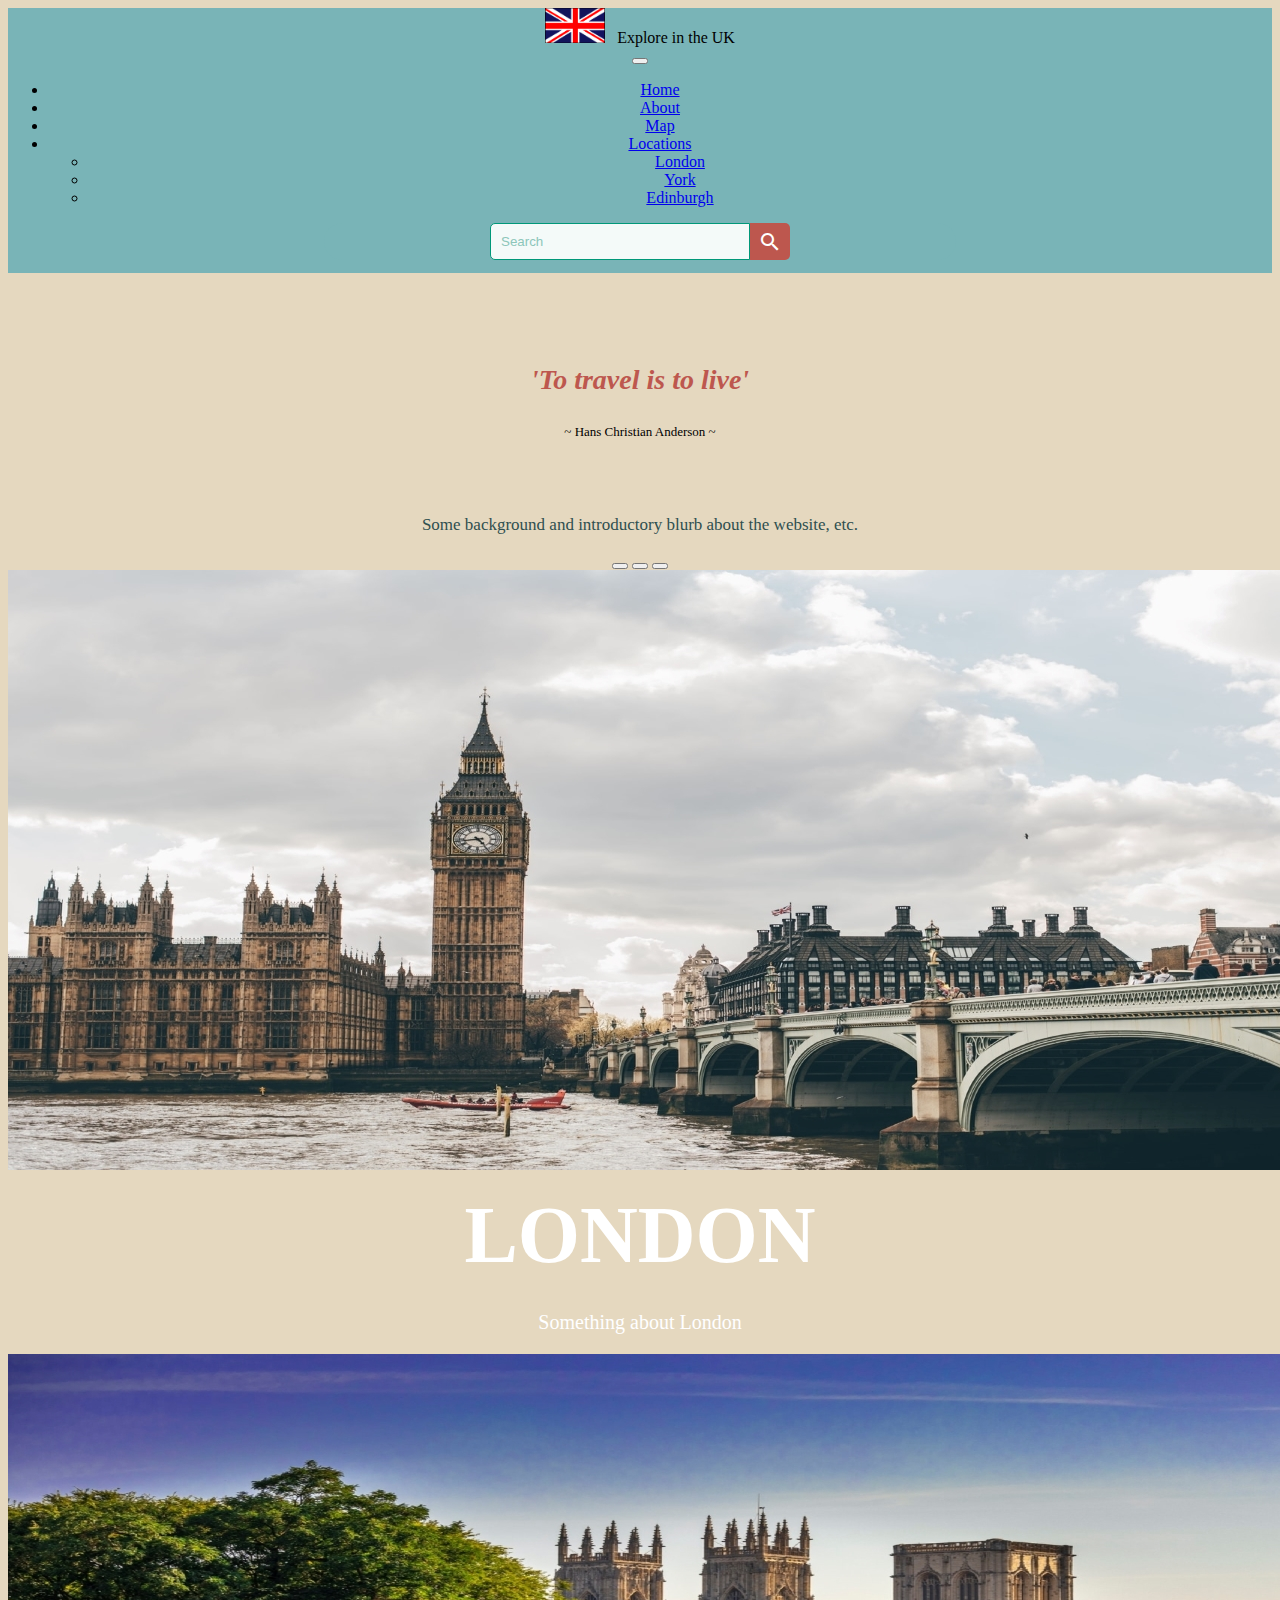
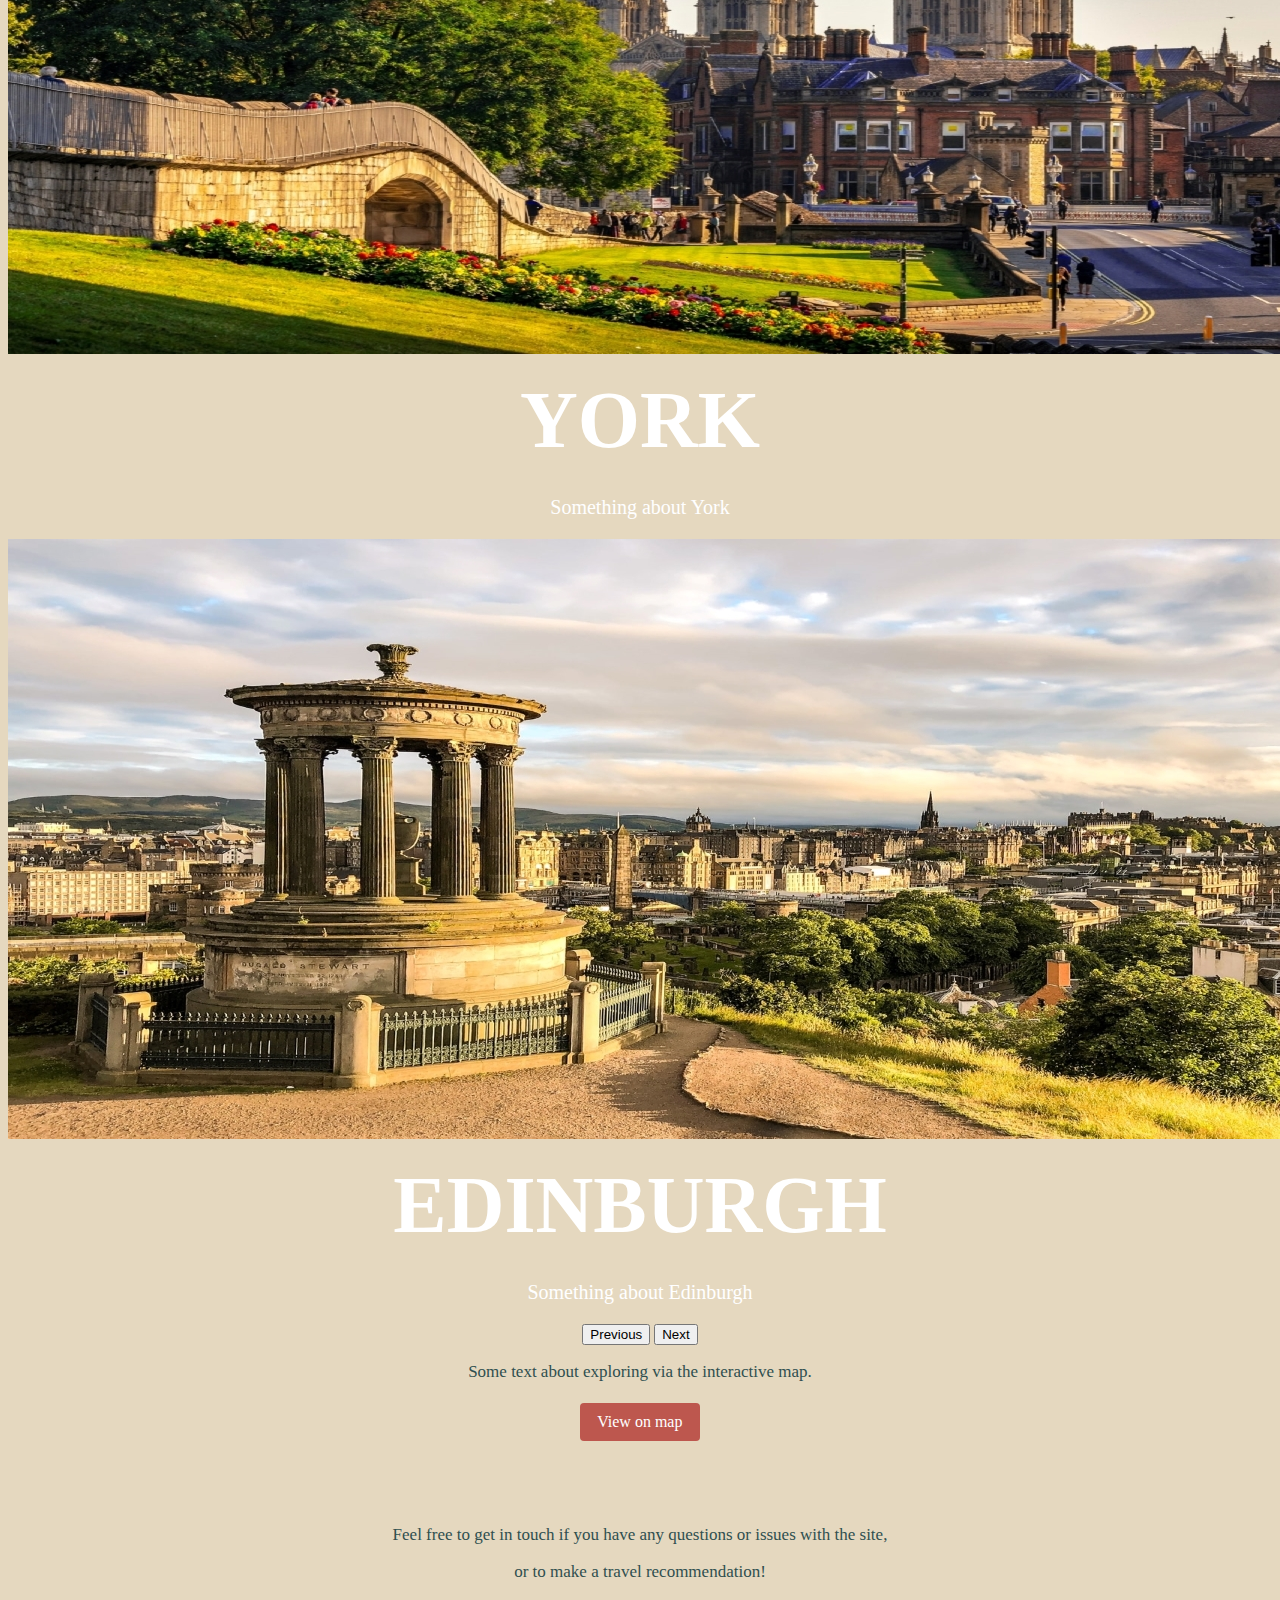
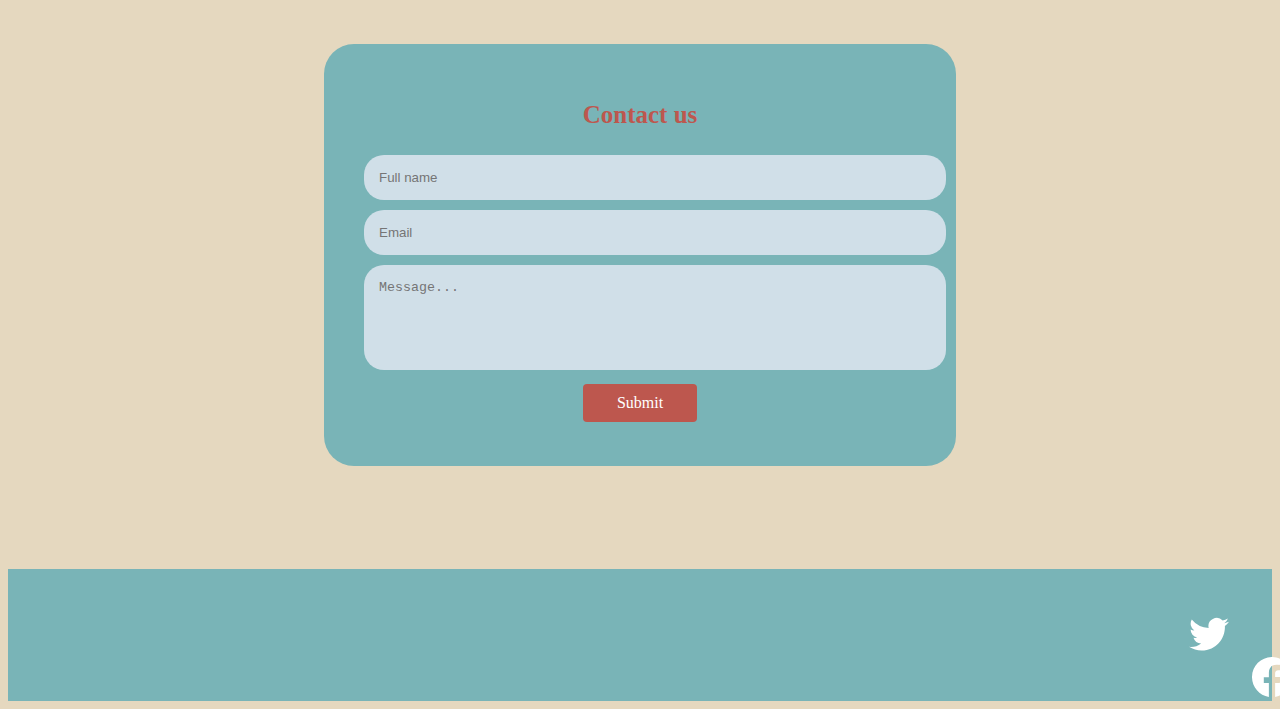
<file: index.html>
<!DOCTYPE html>
<html lang="en">

<head>

    <meta charset="UTF-8">
    <meta http-equiv="X-UA-Compatible" content="IE=edge">
    <!--bootstrap responsiveness tag-->
    <meta name="viewport" content="width=device-width, initial-scale=1.0">

    <!--bootstrap css-->
    <link href="https://cdn.jsdelivr.net/npm/bootstrap@5.1.1/dist/css/bootstrap.min.css" rel="stylesheet" integrity="sha384-F3w7mX95PdgyTmZZMECAngseQB83DfGTowi0iMjiWaeVhAn4FJkqJByhZMI3AhiU" crossorigin="anonymous">
    <title>Homepage</title>
    <meta name="viewport" content="width=device-width, initial-scale=1">

    <!--general CSS link-->
    <link rel="stylesheet" href="./homepageStyles.css">

    <!--Google fonts-->
    <link rel="preconnect" href="https://fonts.googleapis.com">
    <link rel="preconnect" href="https://fonts.gstatic.com" crossorigin>
    <link href="https://fonts.googleapis.com/css2?family=Source+Sans+Pro:ital,wght@0,200;0,300;0,400;0,600;0,700;0,900;1,200;1,300;1,400;1,600;1,700;1,900&display=swap" rel="stylesheet">

    <!--script src="https://kit.fontawesome.com/f7f3225f2c.js" crossorigin="anonymous"></script-->

</head>

<body>

    <!--MAIN NAVBAR FORMAT-->
    <nav class="navbar navbar-expand-lg navbar-light" style=" background-color: #79B4B7";>

      <!-- LOGO WITH NO TEXT-->
      <!--Use this code if don't want text after the logo (top left-hand side of navbar)-->
      <!--div class="container">
        <a class="navbar-brand">
          <img src="./uk_logo.jpg" alt="" width="60" height="45">
        </a>
      </div-->

      <!-- LOGO WITH TEXT-->
      <div class="container-fluid">
        <a class="navbar-brand">
          <img src="./uk_logo.jpg" alt="" width="60" height="35" class="d-inline-block align-text-top">
          <!--br--> &nbsp; Explore in the UK
        </a>
        </a>
      </div>

      <!--REST OF NAVBAR, EXCLUDING SEARCH BAR (BELOW)-->
      <div class="container-fluid">
        <a class="navbar-brand" href="#"></a>
        <button class="navbar-toggler" type="button" data-bs-toggle="collapse" data-bs-target="#navbarSupportedContent" aria-controls="navbarSupportedContent" aria-expanded="false" aria-label="Toggle navigation">
          <span class="navbar-toggler-icon"></span>
        </button>
        <div class="collapse navbar-collapse" id="navbarSupportedContent">
          <ul class="navbar-nav me-auto mb-2 mb-lg-0">
            <li class="nav-item">
              <a class="nav-link active" aria-current="page" href="./homepage.html">Home</a>
            </li>
            <li class="nav-item">
              <a class="nav-link" href="#">About</a>
            </li>          
            <li class="nav-item">
              <a class="nav-link" href="./map_webpage.html">Map</a>
            </li>
            <li class="nav-item dropdown">
              <a class="nav-link dropdown-toggle" href="#" id="navbarDropdown" role="button" data-bs-toggle="dropdown" aria-expanded="false">
                Locations
              </a>
              <ul class="dropdown-menu" aria-labelledby="navbarDropdown">
                <li><a class="dropdown-item" href="./location1.html">London</a></li>
                <li><a class="dropdown-item" href="./location2.html">York</a></li>
                <li><a class="dropdown-item" href="./location3.html">Edinburgh</a></li>
              </ul>
            </li>
          </ul>

          <!-- ORIGINAL SEARCH BAR - Replace this if below searchbar code doesn't work!-->
          <!--form class="d-flex">
            <input class="form-control me-2" type="search" placeholder="Search" aria-label="Search">
            <button class="btn btn-outline-success" type="submit">Search</button>
          </form-->

          <!--(AMENDED) SEARCH BAR-->
          <!--Code taken from https://www.youtube.com/watch?v=ssNeyFXS-lQ-->
          <link href="https://fonts.googleapis.com/icon?family=Material+Icons" rel="stylesheet">
          <form action="./" method="get">
            <div class="searchbar">
              <input type="text" class="searchbar__input" name="q" placeholder="Search">
              <button type="submit" class="searchbar__button">
                <i class="material-icons">search</i>
              </button>
            </div>
          </form>

        </div>
      </div>

    </nav>

    <main>

    <!--INTRO BLURB WITH WEBSITE TITLE-->
    <!--section class="intro-block">
      <div>
        <h1 class="title1">Explore in the UK</h1>
        <br>
        <p class="text1">Some background and introductory blurb about the website, etc.</p>
      </div>
    </section-->

    <!--INTRO BLURB WITH TRAVEL QUOTE-->
    <section class="intro-block">
      <div>
        <br>
        <h3 class="quoteText">'To travel is to live'</h3>
        <p class="quoteName">~ Hans Christian Anderson ~</p>
      </div>
    </section-->

    <section class="intro-block">
      <div>
        <p class="text1">Some background and introductory blurb about the website, etc.</p>
      </div>
    </section-->
    
    <!-- CAROUSEL -->
    <section class="py-5 text-center container">
      <div aria-live="polite" aria-atomic="true" class="d-flex justify-content-center align-items-center img-fluid">
  
      <div id="carouselExampleCaptions" class="carousel slide" data-bs-ride="carousel">
        <div class="carousel-indicators">
          <button type="button" data-bs-target="#carouselExampleCaptions" data-bs-slide-to="0" class="active" aria-current="true" aria-label="Slide 1"></button>
          <button type="button" data-bs-target="#carouselExampleCaptions" data-bs-slide-to="1" aria-label="Slide 2"></button>
          <button type="button" data-bs-target="#carouselExampleCaptions" data-bs-slide-to="2" aria-label="Slide 3"></button>
        </div>
        <div class="carousel-inner">
          <!-- Locations of the week / Top locations!-->
          <div class="carousel-item active">
            <img src="./homepage_images/londonFinal.jpg" class="d-block img-fluid" alt="...">
            <div class="carousel-caption d-none d-md-block">
              <h1> <a href="./location1.html" class="carousel-nav-link">LONDON</a> </h1>
              <p>Something about London</p>                    
            </div>
          </div>
          <div class="carousel-item">
            <img src="./homepage_images/yorkFinal.jpg" class="d-block img-fluid" alt="...">
            <div class="carousel-caption d-none d-md-block">
              <h1> <a href="" class="carousel-nav-link">YORK</a> </h1>
              <p>Something about York</p>
            </div>
          </div>
          <div class="carousel-item">
            <img src="./homepage_images/edinburghFinal.jpg" class="d-block img-fluid" alt="...">
            <div class="carousel-caption d-none d-md-block">
              <h1> <a href="" class="carousel-nav-link">EDINBURGH</a> </h1>
              <p>Something about Edinburgh</p>
            </div>
          </div>
        </div>
        <button class="carousel-control-prev" type="button" data-bs-target="#carouselExampleCaptions" data-bs-slide="prev">
          <span class="carousel-control-prev-icon" aria-hidden="true"></span>
          <span class="visually-hidden">Previous</span>
        </button>
        <button class="carousel-control-next" type="button" data-bs-target="#carouselExampleCaptions" data-bs-slide="next">
          <span class="carousel-control-next-icon" aria-hidden="true"></span>
          <span class="visually-hidden">Next</span>
        </button>
      </div>
    </section>
  
    <!--INTERACTIVE MAP BLURB-->
    <section class="end-block">
      <div>
        <p class="text1">Some text about exploring via the interactive map.</p>
        <!--button class="button">View on map</button-->
        <a href="./map_webpage.html" class="button">&nbsp; View on map &nbsp;</a>
        <br>
        <br>
      </div>
    </section>
    
    <section class="end-block">
      <div>
        <p class="text1">Feel free to get in touch if you have any questions or issues with the site,</p>
        <p class="text1">or to make a travel recommendation!</p>
      </div>
    </section>

    <form action="/" class="decor">
      <div class="form-left-decoration"></div>
      <div class="form-right-decoration"></div>
      <div class="circle"></div>
      <div class="form-inner">
        <h1>Contact us</h1>
        <input type="text" placeholder="Full name">
        <input type="email" placeholder="Email">
        <textarea placeholder="Message..." rows="5"></textarea>
      <div>
        <!--button type="submit" href="/">Submit</button-->
        <a href="/" class="form-button">&nbsp; &nbsp; &nbsp; Submit &nbsp; &nbsp; &nbsp;</a>
      </div>
      </div>
    </form>

    <section>
      <div>
        <br>
        <br>
        <br>
        <br>
        <br>
      </div>
    </section>

</main>


<!--FOOTER -->

<!--nav class="navbar  fixed-bottom navbar-expand-lg navbar-light" style="background-color:  #79b4b7;"-->
  <!-- navbar content -->
  <!--div class = "linkedin">
    <svg  class= "linkedin" xmlns="http://www.w3.org/2000/svg" width="40" height="40" fill="currentColor" class="bi bi-linkedin" viewBox="0 0 16 16">
      <path d="M0 1.146C0 .513.526 0 1.175 0h13.65C15.474 0 16 .513 16 1.146v13.708c0 .633-.526 1.146-1.175 1.146H1.175C.526 16 0 15.487 0 14.854V1.146zm4.943 12.248V6.169H2.542v7.225h2.401zm-1.2-8.212c.837 0 1.358-.554 1.358-1.248-.015-.709-.52-1.248-1.342-1.248-.822 0-1.359.54-1.359 1.248 0 .694.521 1.248 1.327 1.248h.016zm4.908 8.212V9.359c0-.216.016-.432.08-.586.173-.431.568-.878 1.232-.878.869 0 1.216.662 1.216 1.634v3.865h2.401V9.25c0-2.22-1.184-3.252-2.764-3.252-1.274 0-1.845.7-2.165 1.193v.025h-.016a5.54 5.54 0 0 1 .016-.025V6.169h-2.4c.03.678 0 7.225 0 7.225h2.4z"/>
    </svg>
  </div>
  <div class="twitter">
    <svg xmlns="http://www.w3.org/2000/svg" width="40" height="40" fill="currentColor" class="bi bi-twitter" viewBox="0 0 16 16">
      <path d="M5.026 15c6.038 0 9.341-5.003 9.341-9.334 0-.14 0-.282-.006-.422A6.685 6.685 0 0 0 16 3.542a6.658 6.658 0 0 1-1.889.518 3.301 3.301 0 0 0 1.447-1.817 6.533 6.533 0 0 1-2.087.793A3.286 3.286 0 0 0 7.875 6.03a9.325 9.325 0 0 1-6.767-3.429 3.289 3.289 0 0 0 1.018 4.382A3.323 3.323 0 0 1 .64 6.575v.045a3.288 3.288 0 0 0 2.632 3.218 3.203 3.203 0 0 1-.865.115 3.23 3.23 0 0 1-.614-.057 3.283 3.283 0 0 0 3.067 2.277A6.588 6.588 0 0 1 .78 13.58a6.32 6.32 0 0 1-.78-.045A9.344 9.344 0 0 0 5.026 15z"/>
    </svg>
    </div>
    <div class="facebook">
      <svg xmlns="http://www.w3.org/2000/svg" width="40" height="40" fill="currentColor" class="bi bi-facebook" viewBox="0 0 16 16">
        <path d="M16 8.049c0-4.446-3.582-8.05-8-8.05C3.58 0-.002 3.603-.002 8.05c0 4.017 2.926 7.347 6.75 7.951v-5.625h-2.03V8.05H6.75V6.275c0-2.017 1.195-3.131 3.022-3.131.876 0 1.791.157 1.791.157v1.98h-1.009c-.993 0-1.303.621-1.303 1.258v1.51h2.218l-.354 2.326H9.25V16c3.824-.604 6.75-3.934 6.75-7.951z"/>
      </svg>
    </div>
</nav-->

<!--nav class="navbar navbar-expand-lg navbar-light" style="background-color:  #79b4b7;"-->
<nav class="navbar fixed-bottom navbar-expand-lg navbar-light" style="background-color:  #79b4b7;">
<!-- navbar content -->
  <div class = "linkedin">
    <!--a href="" target="_blank"--><svg  class= "linkedin" xmlns="http://www.w3.org/2000/svg" width="40" height="40" fill="currentColor" class="bi bi-linkedin" viewBox="0 0 16 16">
      <path d="M0 1.146C0 .513.526 0 1.175 0h13.65C15.474 0 16 .513 16 1.146v13.708c0 .633-.526 1.146-1.175 1.146H1.175C.526 16 0 15.487 0 14.854V1.146zm4.943 12.248V6.169H2.542v7.225h2.401zm-1.2-8.212c.837 0 1.358-.554 1.358-1.248-.015-.709-.52-1.248-1.342-1.248-.822 0-1.359.54-1.359 1.248 0 .694.521 1.248 1.327 1.248h.016zm4.908 8.212V9.359c0-.216.016-.432.08-.586.173-.431.568-.878 1.232-.878.869 0 1.216.662 1.216 1.634v3.865h2.401V9.25c0-2.22-1.184-3.252-2.764-3.252-1.274 0-1.845.7-2.165 1.193v.025h-.016a5.54 5.54 0 0 1 .016-.025V6.169h-2.4c.03.678 0 7.225 0 7.225h2.4z"/>
    </svg><!--/a-->
  </div>
  <div class="twitter">
    <!--a href="" target="_blank"--><svg xmlns="http://www.w3.org/2000/svg" width="40" height="40" fill="currentColor" class="bi bi-twitter" viewBox="0 0 16 16">
      <path d="M5.026 15c6.038 0 9.341-5.003 9.341-9.334 0-.14 0-.282-.006-.422A6.685 6.685 0 0 0 16 3.542a6.658 6.658 0 0 1-1.889.518 3.301 3.301 0 0 0 1.447-1.817 6.533 6.533 0 0 1-2.087.793A3.286 3.286 0 0 0 7.875 6.03a9.325 9.325 0 0 1-6.767-3.429 3.289 3.289 0 0 0 1.018 4.382A3.323 3.323 0 0 1 .64 6.575v.045a3.288 3.288 0 0 0 2.632 3.218 3.203 3.203 0 0 1-.865.115 3.23 3.23 0 0 1-.614-.057 3.283 3.283 0 0 0 3.067 2.277A6.588 6.588 0 0 1 .78 13.58a6.32 6.32 0 0 1-.78-.045A9.344 9.344 0 0 0 5.026 15z"/>
    </svg><!--/a-->
  </div>
  <div class="facebook">
    <!--a href="" target="_blank"--><svg xmlns="http://www.w3.org/2000/svg" width="40" height="40" fill="currentColor" class="bi bi-facebook" viewBox="0 0 16 16">
      <path d="M16 8.049c0-4.446-3.582-8.05-8-8.05C3.58 0-.002 3.603-.002 8.05c0 4.017 2.926 7.347 6.75 7.951v-5.625h-2.03V8.05H6.75V6.275c0-2.017 1.195-3.131 3.022-3.131.876 0 1.791.157 1.791.157v1.98h-1.009c-.993 0-1.303.621-1.303 1.258v1.51h2.218l-.354 2.326H9.25V16c3.824-.604 6.75-3.934 6.75-7.951z"/>
    </svg><!--/a-->
  </div>
</nav>

<!--nav class="navbar  fixed-bottom navbar-expand-lg navbar-light" style="background-color:  #79b4b7;"-->
  <!--navbar content-->
  <!--div class="row text-center">
    <div class="row-md-4 smed">
      <a href="" target="_blank"><i class="fab fa-facebook-square"></i></a>
      <a href="" target="_blank"><i class="fab fa-twitter-square"></i></a>
      <a href="" target="_blank"><i class="fab fa-instagram-square"></i></a>
      <a href="" target="_blank"><i class="fab fa-youtube-square"></i></a>    
    </div>
    <div class="col-md-4 madebyus">
      <p class="text-light copy">Made by Daria, Ioana & Rachel (CFG 2021)</p>
    </div>
  </div>
</nav-->

<!-- Bootstrap Bundle with Popper -->
<script src="https://cdn.jsdelivr.net/npm/bootstrap@5.1.1/dist/js/bootstrap.bundle.min.js" integrity="sha384-/bQdsTh/da6pkI1MST/rWKFNjaCP5gBSY4sEBT38Q/9RBh9AH40zEOg7Hlq2THRZ" crossorigin="anonymous"></script>

<!--my JS-->
<script src="homepageScript.js"></script>

</body>
</html>
</file>
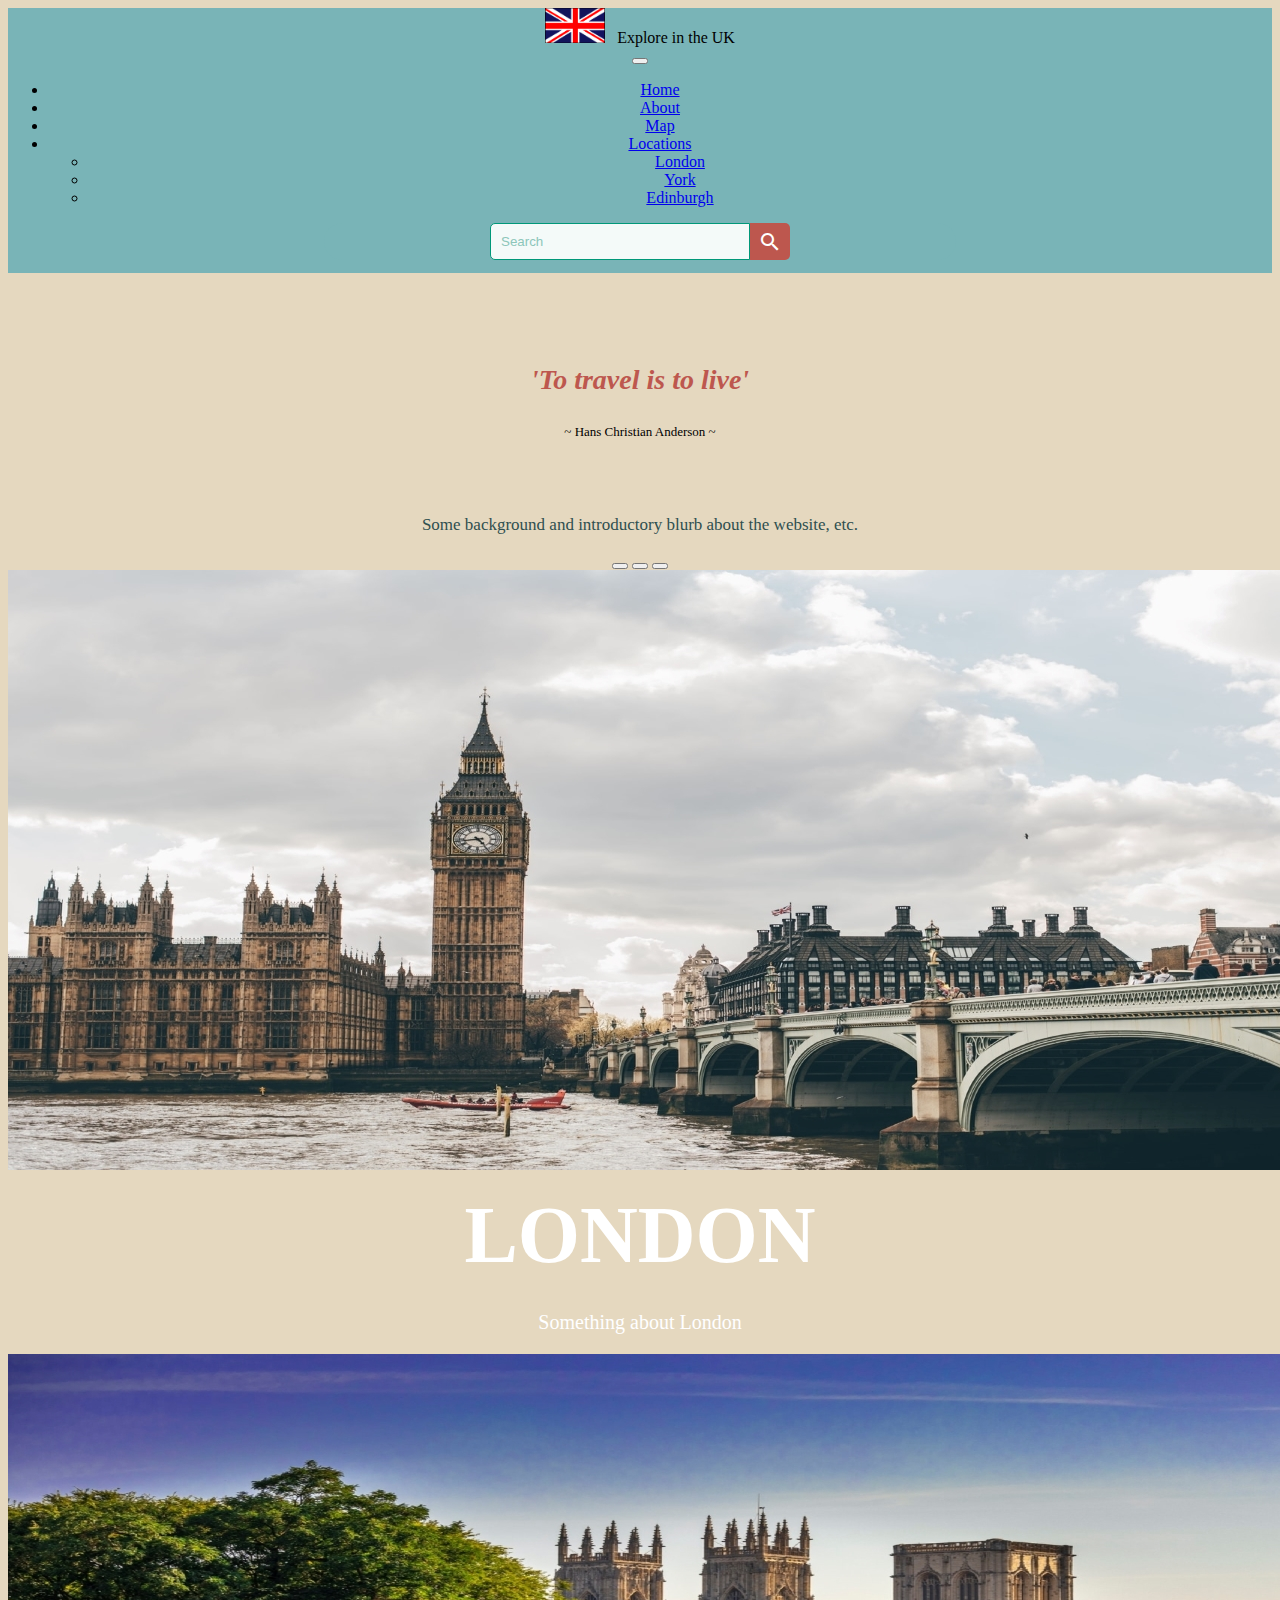
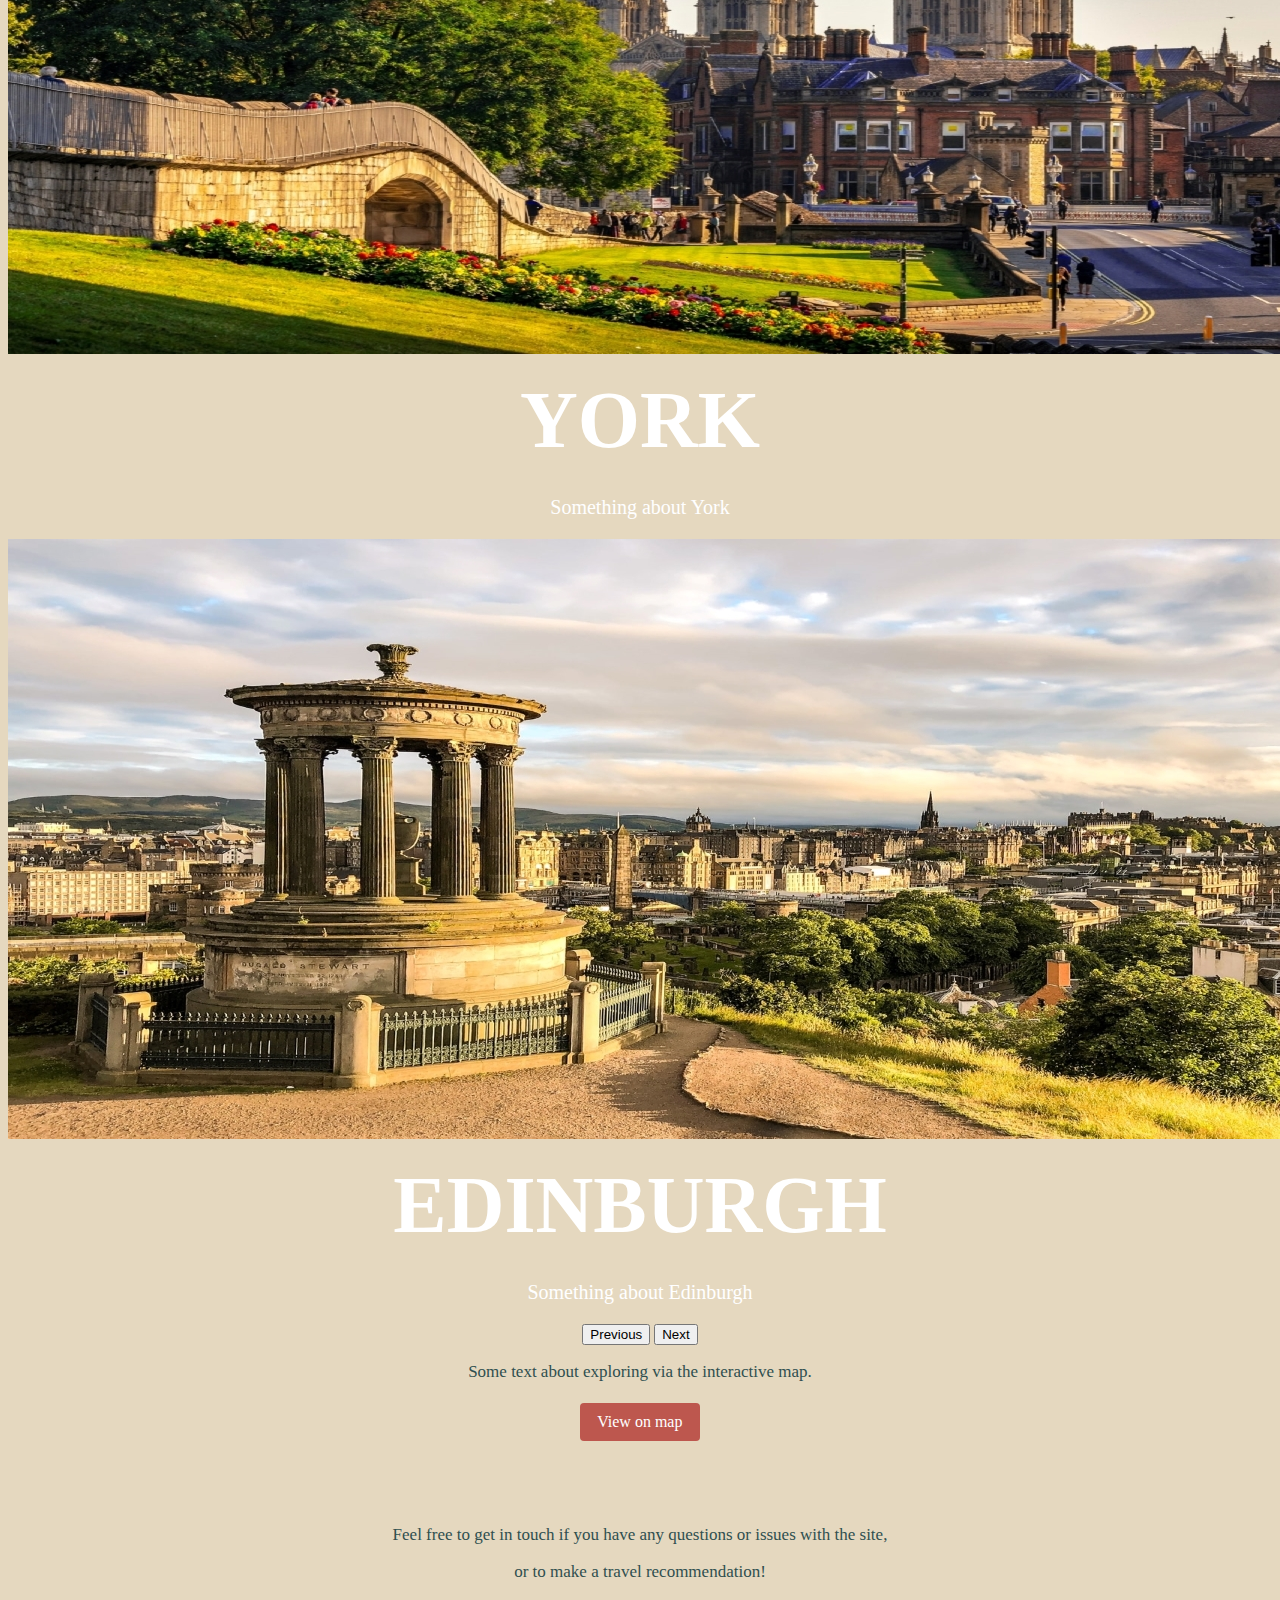
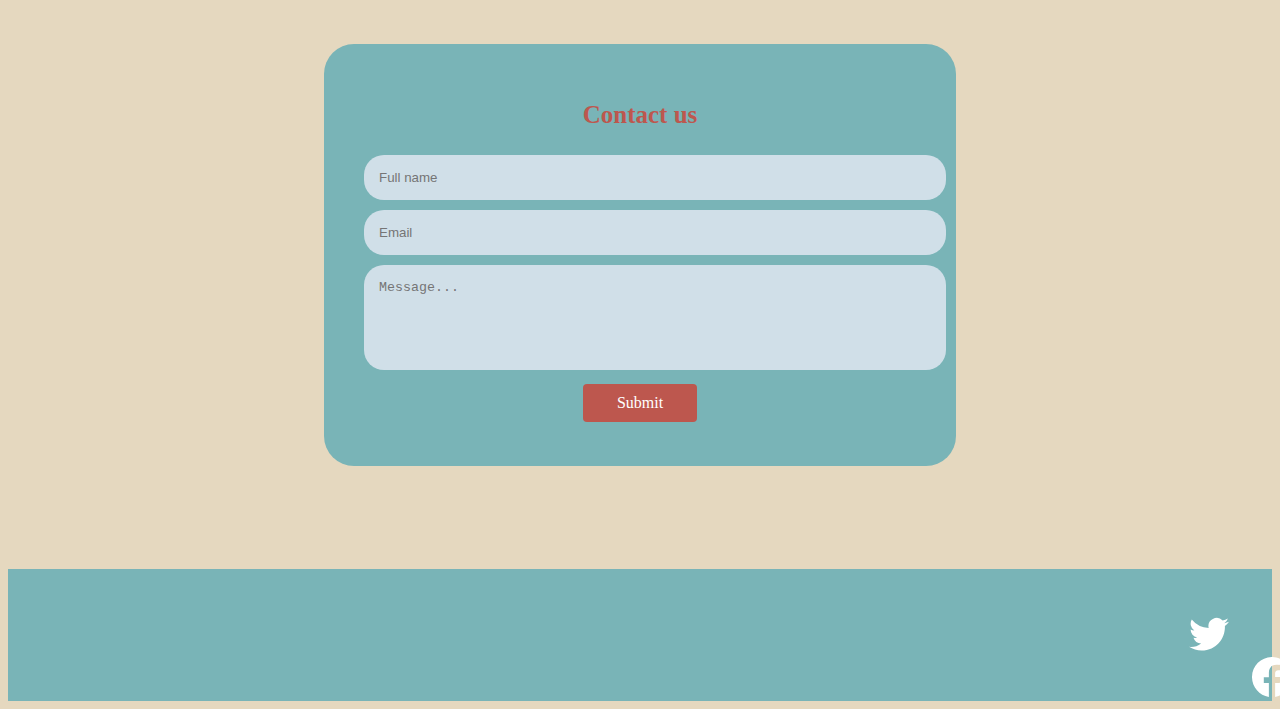
<file: homepage.html>
<!DOCTYPE html>
<html lang="en">

<head>

    <meta charset="UTF-8">
    <meta http-equiv="X-UA-Compatible" content="IE=edge">
    <!--bootstrap responsiveness tag-->
    <meta name="viewport" content="width=device-width, initial-scale=1.0">

    <!--bootstrap css-->
    <link href="https://cdn.jsdelivr.net/npm/bootstrap@5.1.1/dist/css/bootstrap.min.css" rel="stylesheet" integrity="sha384-F3w7mX95PdgyTmZZMECAngseQB83DfGTowi0iMjiWaeVhAn4FJkqJByhZMI3AhiU" crossorigin="anonymous">
    <title>Homepage</title>
    <meta name="viewport" content="width=device-width, initial-scale=1">

    <!--general CSS link-->
    <link rel="stylesheet" href="./homepageStyles.css">

    <!--Google fonts-->
    <link rel="preconnect" href="https://fonts.googleapis.com">
    <link rel="preconnect" href="https://fonts.gstatic.com" crossorigin>
    <link href="https://fonts.googleapis.com/css2?family=Source+Sans+Pro:ital,wght@0,200;0,300;0,400;0,600;0,700;0,900;1,200;1,300;1,400;1,600;1,700;1,900&display=swap" rel="stylesheet">

    <!--script src="https://kit.fontawesome.com/f7f3225f2c.js" crossorigin="anonymous"></script-->

</head>

<body>

    <!--MAIN NAVBAR FORMAT-->
    <nav class="navbar navbar-expand-lg navbar-light" style=" background-color: #79B4B7";>

      <!-- LOGO WITH NO TEXT-->
      <!--Use this code if don't want text after the logo (top left-hand side of navbar)-->
      <!--div class="container">
        <a class="navbar-brand">
          <img src="./uk_logo.jpg" alt="" width="60" height="45">
        </a>
      </div-->

      <!-- LOGO WITH TEXT-->
      <div class="container-fluid">
        <a class="navbar-brand">
          <img src="./uk_logo.jpg" alt="" width="60" height="35" class="d-inline-block align-text-top">
          <!--br--> &nbsp; Explore in the UK
        </a>
        </a>
      </div>

      <!--REST OF NAVBAR, EXCLUDING SEARCH BAR (BELOW)-->
      <div class="container-fluid">
        <a class="navbar-brand" href="#"></a>
        <button class="navbar-toggler" type="button" data-bs-toggle="collapse" data-bs-target="#navbarSupportedContent" aria-controls="navbarSupportedContent" aria-expanded="false" aria-label="Toggle navigation">
          <span class="navbar-toggler-icon"></span>
        </button>
        <div class="collapse navbar-collapse" id="navbarSupportedContent">
          <ul class="navbar-nav me-auto mb-2 mb-lg-0">
            <li class="nav-item">
              <a class="nav-link active" aria-current="page" href="./homepage.html">Home</a>
            </li>
            <li class="nav-item">
              <a class="nav-link" href="#">About</a>
            </li>          
            <li class="nav-item">
              <a class="nav-link" href="./map_webpage.html">Map</a>
            </li>
            <li class="nav-item dropdown">
              <a class="nav-link dropdown-toggle" href="#" id="navbarDropdown" role="button" data-bs-toggle="dropdown" aria-expanded="false">
                Locations
              </a>
              <ul class="dropdown-menu" aria-labelledby="navbarDropdown">
                <li><a class="dropdown-item" href="./location1.html">London</a></li>
                <li><a class="dropdown-item" href="./location2.html">York</a></li>
                <li><a class="dropdown-item" href="./location3.html">Edinburgh</a></li>
              </ul>
            </li>
          </ul>

          <!-- ORIGINAL SEARCH BAR - Replace this if below searchbar code doesn't work!-->
          <!--form class="d-flex">
            <input class="form-control me-2" type="search" placeholder="Search" aria-label="Search">
            <button class="btn btn-outline-success" type="submit">Search</button>
          </form-->

          <!--(AMENDED) SEARCH BAR-->
          <!--Code taken from https://www.youtube.com/watch?v=ssNeyFXS-lQ-->
          <link href="https://fonts.googleapis.com/icon?family=Material+Icons" rel="stylesheet">
          <form action="./" method="get">
            <div class="searchbar">
              <input type="text" class="searchbar__input" name="q" placeholder="Search">
              <button type="submit" class="searchbar__button">
                <i class="material-icons">search</i>
              </button>
            </div>
          </form>

        </div>
      </div>

    </nav>

    <main>

    <!--INTRO BLURB WITH WEBSITE TITLE-->
    <!--section class="intro-block">
      <div>
        <h1 class="title1">Explore in the UK</h1>
        <br>
        <p class="text1">Some background and introductory blurb about the website, etc.</p>
      </div>
    </section-->

    <!--INTRO BLURB WITH TRAVEL QUOTE-->
    <section class="intro-block">
      <div>
        <br>
        <h3 class="quoteText">'To travel is to live'</h3>
        <p class="quoteName">~ Hans Christian Anderson ~</p>
      </div>
    </section-->

    <section class="intro-block">
      <div>
        <p class="text1">Some background and introductory blurb about the website, etc.</p>
      </div>
    </section-->
    
    <!-- CAROUSEL -->
    <section class="py-5 text-center container">
      <div aria-live="polite" aria-atomic="true" class="d-flex justify-content-center align-items-center img-fluid">
  
      <div id="carouselExampleCaptions" class="carousel slide" data-bs-ride="carousel">
        <div class="carousel-indicators">
          <button type="button" data-bs-target="#carouselExampleCaptions" data-bs-slide-to="0" class="active" aria-current="true" aria-label="Slide 1"></button>
          <button type="button" data-bs-target="#carouselExampleCaptions" data-bs-slide-to="1" aria-label="Slide 2"></button>
          <button type="button" data-bs-target="#carouselExampleCaptions" data-bs-slide-to="2" aria-label="Slide 3"></button>
        </div>
        <div class="carousel-inner">
          <!-- Locations of the week / Top locations!-->
          <div class="carousel-item active">
            <img src="./homepage_images/londonFinal.jpg" class="d-block img-fluid" alt="...">
            <div class="carousel-caption d-none d-md-block">
              <h1> <a href="./location1.html" class="carousel-nav-link">LONDON</a> </h1>
              <p>Something about London</p>                    
            </div>
          </div>
          <div class="carousel-item">
            <img src="./homepage_images/yorkFinal.jpg" class="d-block img-fluid" alt="...">
            <div class="carousel-caption d-none d-md-block">
              <h1> <a href="" class="carousel-nav-link">YORK</a> </h1>
              <p>Something about York</p>
            </div>
          </div>
          <div class="carousel-item">
            <img src="./homepage_images/edinburghFinal.jpg" class="d-block img-fluid" alt="...">
            <div class="carousel-caption d-none d-md-block">
              <h1> <a href="" class="carousel-nav-link">EDINBURGH</a> </h1>
              <p>Something about Edinburgh</p>
            </div>
          </div>
        </div>
        <button class="carousel-control-prev" type="button" data-bs-target="#carouselExampleCaptions" data-bs-slide="prev">
          <span class="carousel-control-prev-icon" aria-hidden="true"></span>
          <span class="visually-hidden">Previous</span>
        </button>
        <button class="carousel-control-next" type="button" data-bs-target="#carouselExampleCaptions" data-bs-slide="next">
          <span class="carousel-control-next-icon" aria-hidden="true"></span>
          <span class="visually-hidden">Next</span>
        </button>
      </div>
    </section>
  
    <!--INTERACTIVE MAP BLURB-->
    <section class="end-block">
      <div>
        <p class="text1">Some text about exploring via the interactive map.</p>
        <!--button class="button">View on map</button-->
        <a href="./map_webpage.html" class="button">&nbsp; View on map &nbsp;</a>
        <br>
        <br>
      </div>
    </section>
    
    <section class="end-block">
      <div>
        <p class="text1">Feel free to get in touch if you have any questions or issues with the site,</p>
        <p class="text1">or to make a travel recommendation!</p>
      </div>
    </section>

    <form action="/" class="decor">
      <div class="form-left-decoration"></div>
      <div class="form-right-decoration"></div>
      <div class="circle"></div>
      <div class="form-inner">
        <h1>Contact us</h1>
        <input type="text" placeholder="Full name">
        <input type="email" placeholder="Email">
        <textarea placeholder="Message..." rows="5"></textarea>
      <div>
        <!--button type="submit" href="/">Submit</button-->
        <a href="/" class="form-button">&nbsp; &nbsp; &nbsp; Submit &nbsp; &nbsp; &nbsp;</a>
      </div>
      </div>
    </form>

    <section>
      <div>
        <br>
        <br>
        <br>
        <br>
        <br>
      </div>
    </section>

</main>


<!--FOOTER -->

<!--nav class="navbar  fixed-bottom navbar-expand-lg navbar-light" style="background-color:  #79b4b7;"-->
  <!-- navbar content -->
  <!--div class = "linkedin">
    <svg  class= "linkedin" xmlns="http://www.w3.org/2000/svg" width="40" height="40" fill="currentColor" class="bi bi-linkedin" viewBox="0 0 16 16">
      <path d="M0 1.146C0 .513.526 0 1.175 0h13.65C15.474 0 16 .513 16 1.146v13.708c0 .633-.526 1.146-1.175 1.146H1.175C.526 16 0 15.487 0 14.854V1.146zm4.943 12.248V6.169H2.542v7.225h2.401zm-1.2-8.212c.837 0 1.358-.554 1.358-1.248-.015-.709-.52-1.248-1.342-1.248-.822 0-1.359.54-1.359 1.248 0 .694.521 1.248 1.327 1.248h.016zm4.908 8.212V9.359c0-.216.016-.432.08-.586.173-.431.568-.878 1.232-.878.869 0 1.216.662 1.216 1.634v3.865h2.401V9.25c0-2.22-1.184-3.252-2.764-3.252-1.274 0-1.845.7-2.165 1.193v.025h-.016a5.54 5.54 0 0 1 .016-.025V6.169h-2.4c.03.678 0 7.225 0 7.225h2.4z"/>
    </svg>
  </div>

  <div class="twitter">
    <svg xmlns="http://www.w3.org/2000/svg" width="40" height="40" fill="currentColor" class="bi bi-twitter" viewBox="0 0 16 16">
      <path d="M5.026 15c6.038 0 9.341-5.003 9.341-9.334 0-.14 0-.282-.006-.422A6.685 6.685 0 0 0 16 3.542a6.658 6.658 0 0 1-1.889.518 3.301 3.301 0 0 0 1.447-1.817 6.533 6.533 0 0 1-2.087.793A3.286 3.286 0 0 0 7.875 6.03a9.325 9.325 0 0 1-6.767-3.429 3.289 3.289 0 0 0 1.018 4.382A3.323 3.323 0 0 1 .64 6.575v.045a3.288 3.288 0 0 0 2.632 3.218 3.203 3.203 0 0 1-.865.115 3.23 3.23 0 0 1-.614-.057 3.283 3.283 0 0 0 3.067 2.277A6.588 6.588 0 0 1 .78 13.58a6.32 6.32 0 0 1-.78-.045A9.344 9.344 0 0 0 5.026 15z"/>
    </svg>
    </div>

    <div class="facebook">
      <svg xmlns="http://www.w3.org/2000/svg" width="40" height="40" fill="currentColor" class="bi bi-facebook" viewBox="0 0 16 16">
        <path d="M16 8.049c0-4.446-3.582-8.05-8-8.05C3.58 0-.002 3.603-.002 8.05c0 4.017 2.926 7.347 6.75 7.951v-5.625h-2.03V8.05H6.75V6.275c0-2.017 1.195-3.131 3.022-3.131.876 0 1.791.157 1.791.157v1.98h-1.009c-.993 0-1.303.621-1.303 1.258v1.51h2.218l-.354 2.326H9.25V16c3.824-.604 6.75-3.934 6.75-7.951z"/>
      </svg>
    </div>
</nav-->

<!--nav class="navbar navbar-expand-lg navbar-light" style="background-color:  #79b4b7;"-->
<nav class="navbar fixed-bottom navbar-expand-lg navbar-light" style="background-color:  #79b4b7;">
<!-- navbar content -->
  <div class = "linkedin">
    <!--a href="" target="_blank"--><svg  class= "linkedin" xmlns="http://www.w3.org/2000/svg" width="40" height="40" fill="currentColor" class="bi bi-linkedin" viewBox="0 0 16 16">
      <path d="M0 1.146C0 .513.526 0 1.175 0h13.65C15.474 0 16 .513 16 1.146v13.708c0 .633-.526 1.146-1.175 1.146H1.175C.526 16 0 15.487 0 14.854V1.146zm4.943 12.248V6.169H2.542v7.225h2.401zm-1.2-8.212c.837 0 1.358-.554 1.358-1.248-.015-.709-.52-1.248-1.342-1.248-.822 0-1.359.54-1.359 1.248 0 .694.521 1.248 1.327 1.248h.016zm4.908 8.212V9.359c0-.216.016-.432.08-.586.173-.431.568-.878 1.232-.878.869 0 1.216.662 1.216 1.634v3.865h2.401V9.25c0-2.22-1.184-3.252-2.764-3.252-1.274 0-1.845.7-2.165 1.193v.025h-.016a5.54 5.54 0 0 1 .016-.025V6.169h-2.4c.03.678 0 7.225 0 7.225h2.4z"/>
    </svg><!--/a-->
  </div>
  <div class="twitter">
    <!--a href="" target="_blank"--><svg xmlns="http://www.w3.org/2000/svg" width="40" height="40" fill="currentColor" class="bi bi-twitter" viewBox="0 0 16 16">
      <path d="M5.026 15c6.038 0 9.341-5.003 9.341-9.334 0-.14 0-.282-.006-.422A6.685 6.685 0 0 0 16 3.542a6.658 6.658 0 0 1-1.889.518 3.301 3.301 0 0 0 1.447-1.817 6.533 6.533 0 0 1-2.087.793A3.286 3.286 0 0 0 7.875 6.03a9.325 9.325 0 0 1-6.767-3.429 3.289 3.289 0 0 0 1.018 4.382A3.323 3.323 0 0 1 .64 6.575v.045a3.288 3.288 0 0 0 2.632 3.218 3.203 3.203 0 0 1-.865.115 3.23 3.23 0 0 1-.614-.057 3.283 3.283 0 0 0 3.067 2.277A6.588 6.588 0 0 1 .78 13.58a6.32 6.32 0 0 1-.78-.045A9.344 9.344 0 0 0 5.026 15z"/>
    </svg><!--/a-->
  </div>
  <div class="facebook">
    <!--a href="" target="_blank"--><svg xmlns="http://www.w3.org/2000/svg" width="40" height="40" fill="currentColor" class="bi bi-facebook" viewBox="0 0 16 16">
      <path d="M16 8.049c0-4.446-3.582-8.05-8-8.05C3.58 0-.002 3.603-.002 8.05c0 4.017 2.926 7.347 6.75 7.951v-5.625h-2.03V8.05H6.75V6.275c0-2.017 1.195-3.131 3.022-3.131.876 0 1.791.157 1.791.157v1.98h-1.009c-.993 0-1.303.621-1.303 1.258v1.51h2.218l-.354 2.326H9.25V16c3.824-.604 6.75-3.934 6.75-7.951z"/>
    </svg><!--/a-->
  </div>
</nav>

<!--nav class="navbar  fixed-bottom navbar-expand-lg navbar-light" style="background-color:  #79b4b7;"-->
  <!--navbar content-->
  <!--div class="row text-center">
    <div class="row-md-4 smed">
      <a href="" target="_blank"><i class="fab fa-facebook-square"></i></a>
      <a href="" target="_blank"><i class="fab fa-twitter-square"></i></a>
      <a href="" target="_blank"><i class="fab fa-instagram-square"></i></a>
      <a href="" target="_blank"><i class="fab fa-youtube-square"></i></a>    
    </div>
    <div class="col-md-4 madebyus">
      <p class="text-light copy">Made by Daria, Ioana & Rachel (CFG 2021)</p>
    </div>
  </div>
</nav-->

<!-- Bootstrap Bundle with Popper -->
<script src="https://cdn.jsdelivr.net/npm/bootstrap@5.1.1/dist/js/bootstrap.bundle.min.js" integrity="sha384-/bQdsTh/da6pkI1MST/rWKFNjaCP5gBSY4sEBT38Q/9RBh9AH40zEOg7Hlq2THRZ" crossorigin="anonymous"></script>

<!--my JS-->
<script src="homepageScript.js"></script>

</body>
</html>
</file>
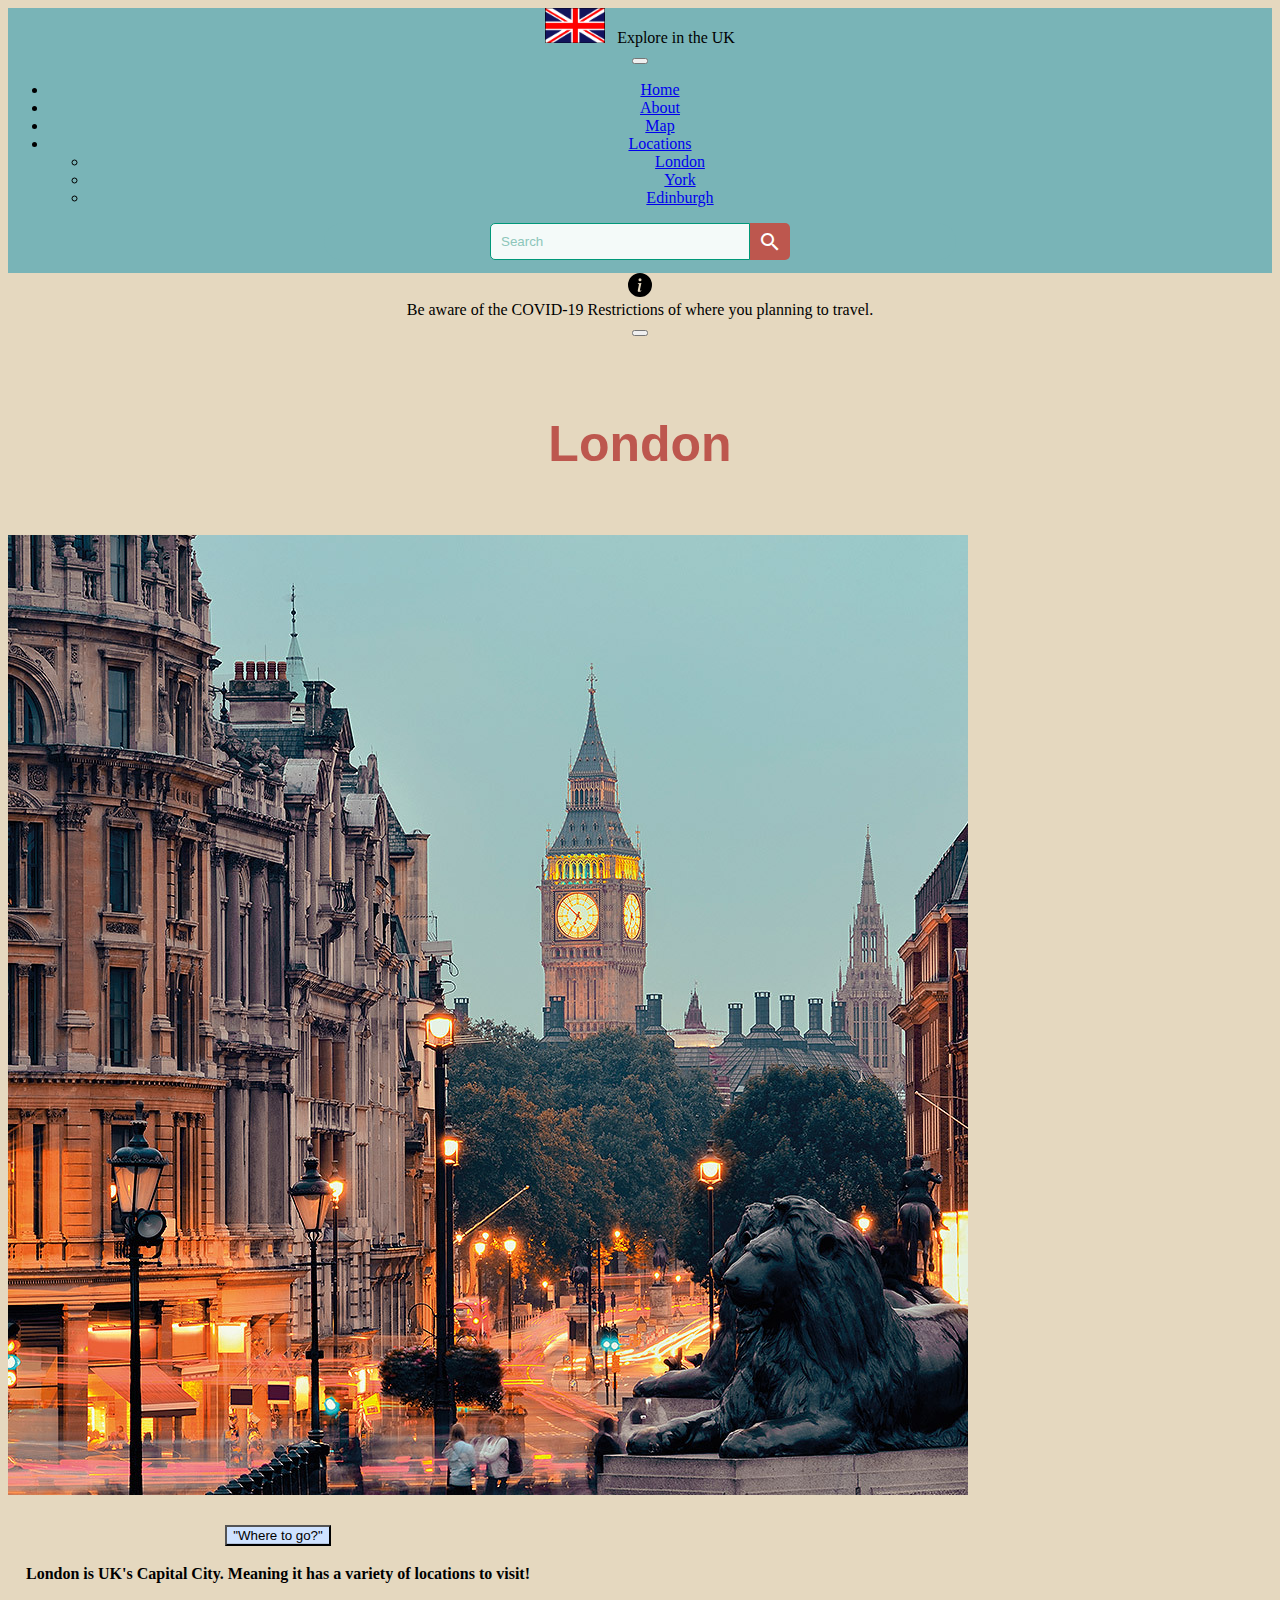
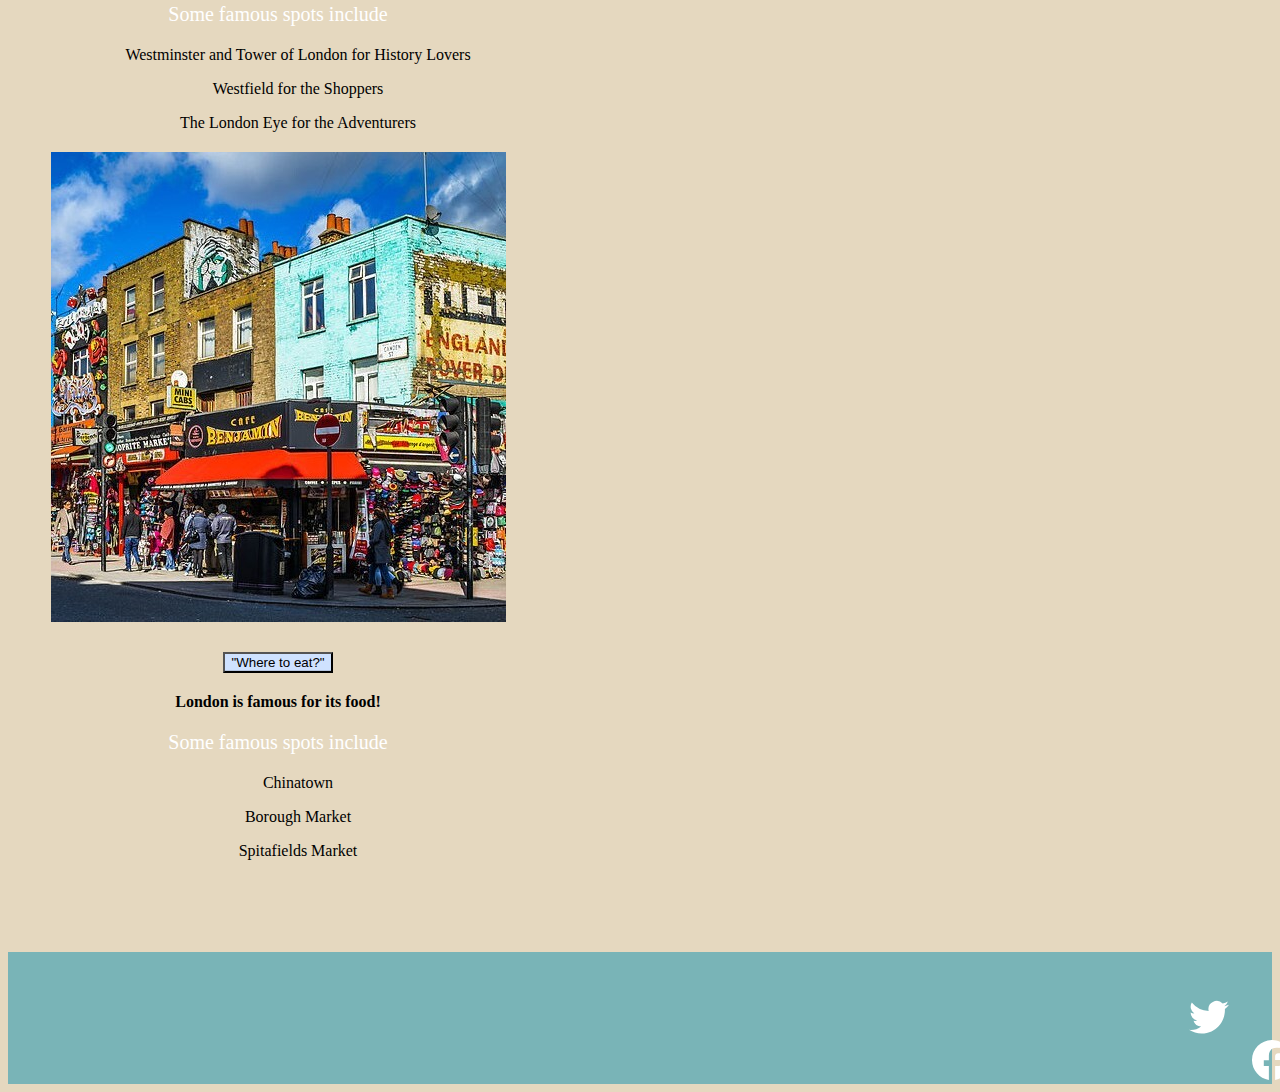
<file: location1.html>
<!DOCTYPE html>
<html lang="en">

<head>

    <meta charset="UTF-8">
    <meta http-equiv="X-UA-Compatible" content="IE=edge">
    <!--bootstrap responsiveness tag-->
    <meta name="viewport" content="width=device-width, initial-scale=1.0">

    <!--bootstrap css-->
    <link href="https://cdn.jsdelivr.net/npm/bootstrap@5.1.1/dist/css/bootstrap.min.css" rel="stylesheet" integrity="sha384-F3w7mX95PdgyTmZZMECAngseQB83DfGTowi0iMjiWaeVhAn4FJkqJByhZMI3AhiU" crossorigin="anonymous">
    <title>London</title>
    <meta name="viewport" content="width=device-width, initial-scale=1">

    <!--general CSS link-->
    <link rel="stylesheet" href="locationstyles1.css">

    <!--Google fonts-->
    <link rel="preconnect" href="https://fonts.googleapis.com">
    <link rel="preconnect" href="https://fonts.gstatic.com" crossorigin>
    <link href="https://fonts.googleapis.com/css2?family=Source+Sans+Pro:ital,wght@0,200;0,300;0,400;0,600;0,700;0,900;1,200;1,300;1,400;1,600;1,700;1,900&display=swap" rel="stylesheet">

    <!--bootstrap responsiveness tag-->
    <!--meta name="viewport" content="width=device-width, initial-scale=1"-->

</head>

<body>
  
    <!--MAIN NAVBAR FORMAT-->
    <nav class="navbar navbar-expand-lg navbar-light" style=" background-color: #79B4B7";>

      <!-- LOGO WITH NO TEXT-->
      <!--Use this code if don't want text after the logo (top left-hand side of navbar)-->
      <!--div class="container">
        <a class="navbar-brand">
          <img src="./uk_logo.jpg" alt="" width="60" height="45">
        </a>
      </div-->

      <!-- LOGO WITH TEXT-->
      <div class="container-fluid">
        <a class="navbar-brand">
          <img src="./uk_logo.jpg" alt="" width="60" height="35" class="d-inline-block align-text-top">
          <!--br--> &nbsp; Explore in the UK
        </a>
        </a>
      </div>

      <!--REST OF NAVBAR, EXCLUDING SEARCH BAR (BELOW)-->
      <div class="container-fluid">
        <a class="navbar-brand" href="#"></a>
        <button class="navbar-toggler" type="button" data-bs-toggle="collapse" data-bs-target="#navbarSupportedContent" aria-controls="navbarSupportedContent" aria-expanded="false" aria-label="Toggle navigation">
          <span class="navbar-toggler-icon"></span>
        </button>
        <div class="collapse navbar-collapse" id="navbarSupportedContent">
          <ul class="navbar-nav me-auto mb-2 mb-lg-0">
            <li class="nav-item">
              <a class="nav-link active" aria-current="page" href="./homepage.html">Home</a>
            </li>
            <li class="nav-item">
              <a class="nav-link" href="#">About</a>
            </li>          
            <li class="nav-item">
              <a class="nav-link" href="./map_webpage.html">Map</a>
            </li>
            <li class="nav-item dropdown">
              <a class="nav-link dropdown-toggle" href="#" id="navbarDropdown" role="button" data-bs-toggle="dropdown" aria-expanded="false">
                Locations
              </a>
              <ul class="dropdown-menu" aria-labelledby="navbarDropdown">
                <li><a class="dropdown-item" href="./location1.html">London</a></li>
                <li><a class="dropdown-item" href="./location2.html">York</a></li>
                <li><a class="dropdown-item" href="./location3.html">Edinburgh</a></li>
              </ul>
            </li>
          </ul>

          <!-- ORIGINAL SEARCH BAR - Replace this if below searchbar code doesn't work!-->
          <!--form class="d-flex">
            <input class="form-control me-2" type="search" placeholder="Search" aria-label="Search">
            <button class="btn btn-outline-success" type="submit">Search</button>
          </form-->

          <!--(AMENDED) SEARCH BAR-->
          <!--Code taken from https://www.youtube.com/watch?v=ssNeyFXS-lQ-->
          <link href="https://fonts.googleapis.com/icon?family=Material+Icons" rel="stylesheet">
          <form action="./" method="get">
            <div class="searchbar">
              <input type="text" class="searchbar__input" name="q" placeholder="Search">
              <button type="submit" class="searchbar__button">
                <i class="material-icons">search</i>
              </button>
            </div>
          </form>

        </div>
      </div>

    </nav>

    <svg xmlns="http://www.w3.org/2000/svg" style="display: none;">
      <symbol id="check-circle-fill" fill="currentColor" viewBox="0 0 16 16">
        <path d="M16 8A8 8 0 1 1 0 8a8 8 0 0 1 16 0zm-3.97-3.03a.75.75 0 0 0-1.08.022L7.477 9.417 5.384 7.323a.75.75 0 0 0-1.06 1.06L6.97 11.03a.75.75 0 0 0 1.079-.02l3.992-4.99a.75.75 0 0 0-.01-1.05z"/>
      </symbol>
      <symbol id="info-fill" fill="currentColor" viewBox="0 0 16 16">
        <path d="M8 16A8 8 0 1 0 8 0a8 8 0 0 0 0 16zm.93-9.412-1 4.705c-.07.34.029.533.304.533.194 0 .487-.07.686-.246l-.088.416c-.287.346-.92.598-1.465.598-.703 0-1.002-.422-.808-1.319l.738-3.468c.064-.293.006-.399-.287-.47l-.451-.081.082-.381 2.29-.287zM8 5.5a1 1 0 1 1 0-2 1 1 0 0 1 0 2z"/>
      </symbol>
      <symbol id="exclamation-triangle-fill" fill="currentColor" viewBox="0 0 16 16">
        <path d="M8.982 1.566a1.13 1.13 0 0 0-1.96 0L.165 13.233c-.457.778.091 1.767.98 1.767h13.713c.889 0 1.438-.99.98-1.767L8.982 1.566zM8 5c.535 0 .954.462.9.995l-.35 3.507a.552.552 0 0 1-1.1 0L7.1 5.995A.905.905 0 0 1 8 5zm.002 6a1 1 0 1 1 0 2 1 1 0 0 1 0-2z"/>
      </symbol>
    </svg>
    
    <div class="alert alert-primary d-flex align-items-center" role="alert" class="alert alert-warning alert-dismissible fade show" >
      <svg class="bi flex-shrink-0 me-2" width="24" height="24" role="img" aria-label="Info:"><use xlink:href="#info-fill"/></svg>
      <div>
        Be aware of the COVID-19 Restrictions of where you planning to travel.
      </div>
      <button type="button" class="btn-close" data-bs-dismiss="alert" aria-label="Close" ></button>
    </div>

    <main>

    <!-- Title of the city-->

    <section class="intro-block">
      <div>
        <h1 class="title1">London</h1>
        <br>
      </div>
    </section>

    <!-- Flexbox container for aligning the toasts -->
    <section>
    <div aria-live="polite" aria-atomic="true" class="d-flex justify-content-center align-items-center w-100">
      <div class="card mb-3" style="max-width: 540px;" id="IntroCard">
        <div class="row g-0">
          <div class="col-md-4">
            <img src="images/London.jpg" class="img-fluid rounded-start" alt="Responsive image" >
          </div>
          <div class="col-md-8">

                <div class="accordion" id="accordionExample">
                  <div class="accordion-item">
                    <h2 class="accordion-header" id="headingOne">
                      <!--button class="accordion-button" type="button" data-bs-toggle="collapse" data-bs-target="#collapseOne" aria-expanded="true" aria-controls="collapseOne"-->
                      <button class="accordion-button" type="button" data-bs-toggle="collapse" data-bs-target="#collapseOne" aria-expanded="false" aria-controls="collapseOne">
                      
                        "Where to go?"
                      </button>
                    </h2>
                    <!--div id="collapseOne" class="accordion-collapse collapse show" aria-labelledby="headingOne" data-bs-parent="#accordionExample"-->
                    <div id="collapseOne" class="accordion-collapse collapse" aria-labelledby="headingOne" data-bs-parent="#accordionExample">
                      <div class="accordion-body">
                        <strong>London is UK's Capital City. Meaning it has a variety of locations to visit!</strong>
                        <p> Some famous spots include 
                          <ul>
                            Westminster and Tower of London for History Lovers 
                            </ul>
                            <ul>
                            Westfield for the Shoppers </ul>
                            <ul> The London Eye for the Adventurers 
                          </ul>
                        </p>
                      </div>
                    </div>
                  </div>
                
              </div>
            </div>
          </div>
        </div>
      </div>
    
    <div aria-live="polite" aria-atomic="true" class="d-flex justify-content-center align-tems-center w-100 ">
      <div class="card mb-3" style="max-width: 540px;" id= "CardTwo">
        <div class="row g-0">
          <div class="col-md-4">
            <img src="images/Camden.jpg" class="img-fluid rounded-start" alt="Responsive image" class="responsive">
          </div>
          <div class="col-md-8">
            
              <div class="accordion" id="accordionExampleTwo">
                <div class="accordion-item">
                  <h2 class="accordion-header" id="headingTwo">
                    <button class="accordion-button" type="button" data-bs-toggle="collapse" data-bs-target="#collapseTwo" aria-expanded="false" aria-controls="collapseTwo">
                      "Where to eat?"
                    </button>
                  </h2>
                  <div id="collapseTwo" class="accordion-collapse collapse" aria-labelledby="headingTwo" data-bs-parent="#accordionExampleTwo">
                    <div class="accordion-body">
                      <strong>London is famous for its food!</strong>
                      <p> Some famous spots include 
                        <ul>
                          Chinatown
                          </ul>
                          <ul>
                          Borough Market </ul>
                          <ul>Spitafields Market 
                        </ul>
                      </p>
                    </div>
                  </div>
                </div>
            </div>
          </div>
        </div>
      </section>
      
        <!--div style="height: 20px">
          <br>
          <br>
          <br>
          <br>
          <br>
          <p></p>
        </div-->

        <section>
        <div>
          <br>
          <br>
          <br>
          <br>
        </div>
      </section>

  </main>

   <!-- form to fill it out-->

   <!--<div class="row g-2">
    <div class="col-md">
      <div class="form-floating">
        <input type="email" class="form-control" id="floatingInputGrid" placeholder="name@example.com" value="mdo@example.com">
        <label for="floatingInputGrid">Email address</label>
      </div>
    </div>
    <div class="col-md">
      <div class="form-floating">
        <select class="form-select" id="floatingSelectGrid" aria-label="Floating label select example">
          <option selected>Open this select menu</option>
          <option value="1">One</option>
          <option value="2">Two</option>
          <option value="3">Three</option>
        </select>
        <label for="floatingSelectGrid">Works with selects</label>
      </div>
    </div>
  </div>  -->

<!--FOOTER -->

<!--nav class="navbar  fixed-bottom navbar-expand-lg navbar-light" style="background-color:  #79b4b7;"-->
  <!-- navbar content -->
  <!--div class = "linkedin">
    <svg  class= "linkedin" xmlns="http://www.w3.org/2000/svg" width="40" height="40" fill="currentColor" class="bi bi-linkedin" viewBox="0 0 16 16">
      <path d="M0 1.146C0 .513.526 0 1.175 0h13.65C15.474 0 16 .513 16 1.146v13.708c0 .633-.526 1.146-1.175 1.146H1.175C.526 16 0 15.487 0 14.854V1.146zm4.943 12.248V6.169H2.542v7.225h2.401zm-1.2-8.212c.837 0 1.358-.554 1.358-1.248-.015-.709-.52-1.248-1.342-1.248-.822 0-1.359.54-1.359 1.248 0 .694.521 1.248 1.327 1.248h.016zm4.908 8.212V9.359c0-.216.016-.432.08-.586.173-.431.568-.878 1.232-.878.869 0 1.216.662 1.216 1.634v3.865h2.401V9.25c0-2.22-1.184-3.252-2.764-3.252-1.274 0-1.845.7-2.165 1.193v.025h-.016a5.54 5.54 0 0 1 .016-.025V6.169h-2.4c.03.678 0 7.225 0 7.225h2.4z"/>
    </svg>
  </div>

  <div class="twitter">
    <svg xmlns="http://www.w3.org/2000/svg" width="40" height="40" fill="currentColor" class="bi bi-twitter" viewBox="0 0 16 16">
      <path d="M5.026 15c6.038 0 9.341-5.003 9.341-9.334 0-.14 0-.282-.006-.422A6.685 6.685 0 0 0 16 3.542a6.658 6.658 0 0 1-1.889.518 3.301 3.301 0 0 0 1.447-1.817 6.533 6.533 0 0 1-2.087.793A3.286 3.286 0 0 0 7.875 6.03a9.325 9.325 0 0 1-6.767-3.429 3.289 3.289 0 0 0 1.018 4.382A3.323 3.323 0 0 1 .64 6.575v.045a3.288 3.288 0 0 0 2.632 3.218 3.203 3.203 0 0 1-.865.115 3.23 3.23 0 0 1-.614-.057 3.283 3.283 0 0 0 3.067 2.277A6.588 6.588 0 0 1 .78 13.58a6.32 6.32 0 0 1-.78-.045A9.344 9.344 0 0 0 5.026 15z"/>
    </svg>
    </div>

    <div class="facebook">
      <svg xmlns="http://www.w3.org/2000/svg" width="40" height="40" fill="currentColor" class="bi bi-facebook" viewBox="0 0 16 16">
        <path d="M16 8.049c0-4.446-3.582-8.05-8-8.05C3.58 0-.002 3.603-.002 8.05c0 4.017 2.926 7.347 6.75 7.951v-5.625h-2.03V8.05H6.75V6.275c0-2.017 1.195-3.131 3.022-3.131.876 0 1.791.157 1.791.157v1.98h-1.009c-.993 0-1.303.621-1.303 1.258v1.51h2.218l-.354 2.326H9.25V16c3.824-.604 6.75-3.934 6.75-7.951z"/>
      </svg>
    </div>
</nav-->

<nav class="navbar fixed-bottom navbar-expand-lg navbar-light" style="background-color:  #79b4b7;">
  <!-- navbar content -->
  <div class = "linkedin">
    <!--a href="" target="_blank"--><svg  class= "linkedin" xmlns="http://www.w3.org/2000/svg" width="40" height="40" fill="currentColor" class="bi bi-linkedin" viewBox="0 0 16 16">
      <path d="M0 1.146C0 .513.526 0 1.175 0h13.65C15.474 0 16 .513 16 1.146v13.708c0 .633-.526 1.146-1.175 1.146H1.175C.526 16 0 15.487 0 14.854V1.146zm4.943 12.248V6.169H2.542v7.225h2.401zm-1.2-8.212c.837 0 1.358-.554 1.358-1.248-.015-.709-.52-1.248-1.342-1.248-.822 0-1.359.54-1.359 1.248 0 .694.521 1.248 1.327 1.248h.016zm4.908 8.212V9.359c0-.216.016-.432.08-.586.173-.431.568-.878 1.232-.878.869 0 1.216.662 1.216 1.634v3.865h2.401V9.25c0-2.22-1.184-3.252-2.764-3.252-1.274 0-1.845.7-2.165 1.193v.025h-.016a5.54 5.54 0 0 1 .016-.025V6.169h-2.4c.03.678 0 7.225 0 7.225h2.4z"/>
    </svg><!--/a-->
  </div>
  <div class="twitter">
    <!--a href="" target="_blank"--><svg xmlns="http://www.w3.org/2000/svg" width="40" height="40" fill="currentColor" class="bi bi-twitter" viewBox="0 0 16 16">
      <path d="M5.026 15c6.038 0 9.341-5.003 9.341-9.334 0-.14 0-.282-.006-.422A6.685 6.685 0 0 0 16 3.542a6.658 6.658 0 0 1-1.889.518 3.301 3.301 0 0 0 1.447-1.817 6.533 6.533 0 0 1-2.087.793A3.286 3.286 0 0 0 7.875 6.03a9.325 9.325 0 0 1-6.767-3.429 3.289 3.289 0 0 0 1.018 4.382A3.323 3.323 0 0 1 .64 6.575v.045a3.288 3.288 0 0 0 2.632 3.218 3.203 3.203 0 0 1-.865.115 3.23 3.23 0 0 1-.614-.057 3.283 3.283 0 0 0 3.067 2.277A6.588 6.588 0 0 1 .78 13.58a6.32 6.32 0 0 1-.78-.045A9.344 9.344 0 0 0 5.026 15z"/>
    </svg><!--/a-->
  </div>
  <div class="facebook">
    <!--a href="" target="_blank"--><svg xmlns="http://www.w3.org/2000/svg" width="40" height="40" fill="currentColor" class="bi bi-facebook" viewBox="0 0 16 16">
      <path d="M16 8.049c0-4.446-3.582-8.05-8-8.05C3.58 0-.002 3.603-.002 8.05c0 4.017 2.926 7.347 6.75 7.951v-5.625h-2.03V8.05H6.75V6.275c0-2.017 1.195-3.131 3.022-3.131.876 0 1.791.157 1.791.157v1.98h-1.009c-.993 0-1.303.621-1.303 1.258v1.51h2.218l-.354 2.326H9.25V16c3.824-.604 6.75-3.934 6.75-7.951z"/>
    </svg><!--/a-->
  </div>
</nav>

<!--nav class="navbar  fixed-bottom navbar-expand-lg navbar-light" style="background-color:  #79b4b7;"-->
  <!--navbar content-->
  <!--div class="row text-center">
    <div class="row-md-4 smed">
      <a href="" target="_blank"><i class="fab fa-facebook-square"></i></a>
      <a href="" target="_blank"><i class="fab fa-twitter-square"></i></a>
      <a href="" target="_blank"><i class="fab fa-instagram-square"></i></a>
      <a href="" target="_blank"><i class="fab fa-youtube-square"></i></a>    
    </div>
    <div class="col-md-4 madebyus">
      <p class="text-light copy">Made by Daria, Ioana & Rachel (CFG 2021)</p>
    </div>
  </div>
</nav-->

    <!--bootstrap JS-->
    <script src="https://cdn.jsdelivr.net/npm/bootstrap@5.1.1/dist/js/bootstrap.bundle.min.js" integrity="sha384-/bQdsTh/da6pkI1MST/rWKFNjaCP5gBSY4sEBT38Q/9RBh9AH40zEOg7Hlq2THRZ" crossorigin="anonymous"></script>

    <!--my JS-->
    <script src="location1script.js"></script>

</body>
</html>
</file>
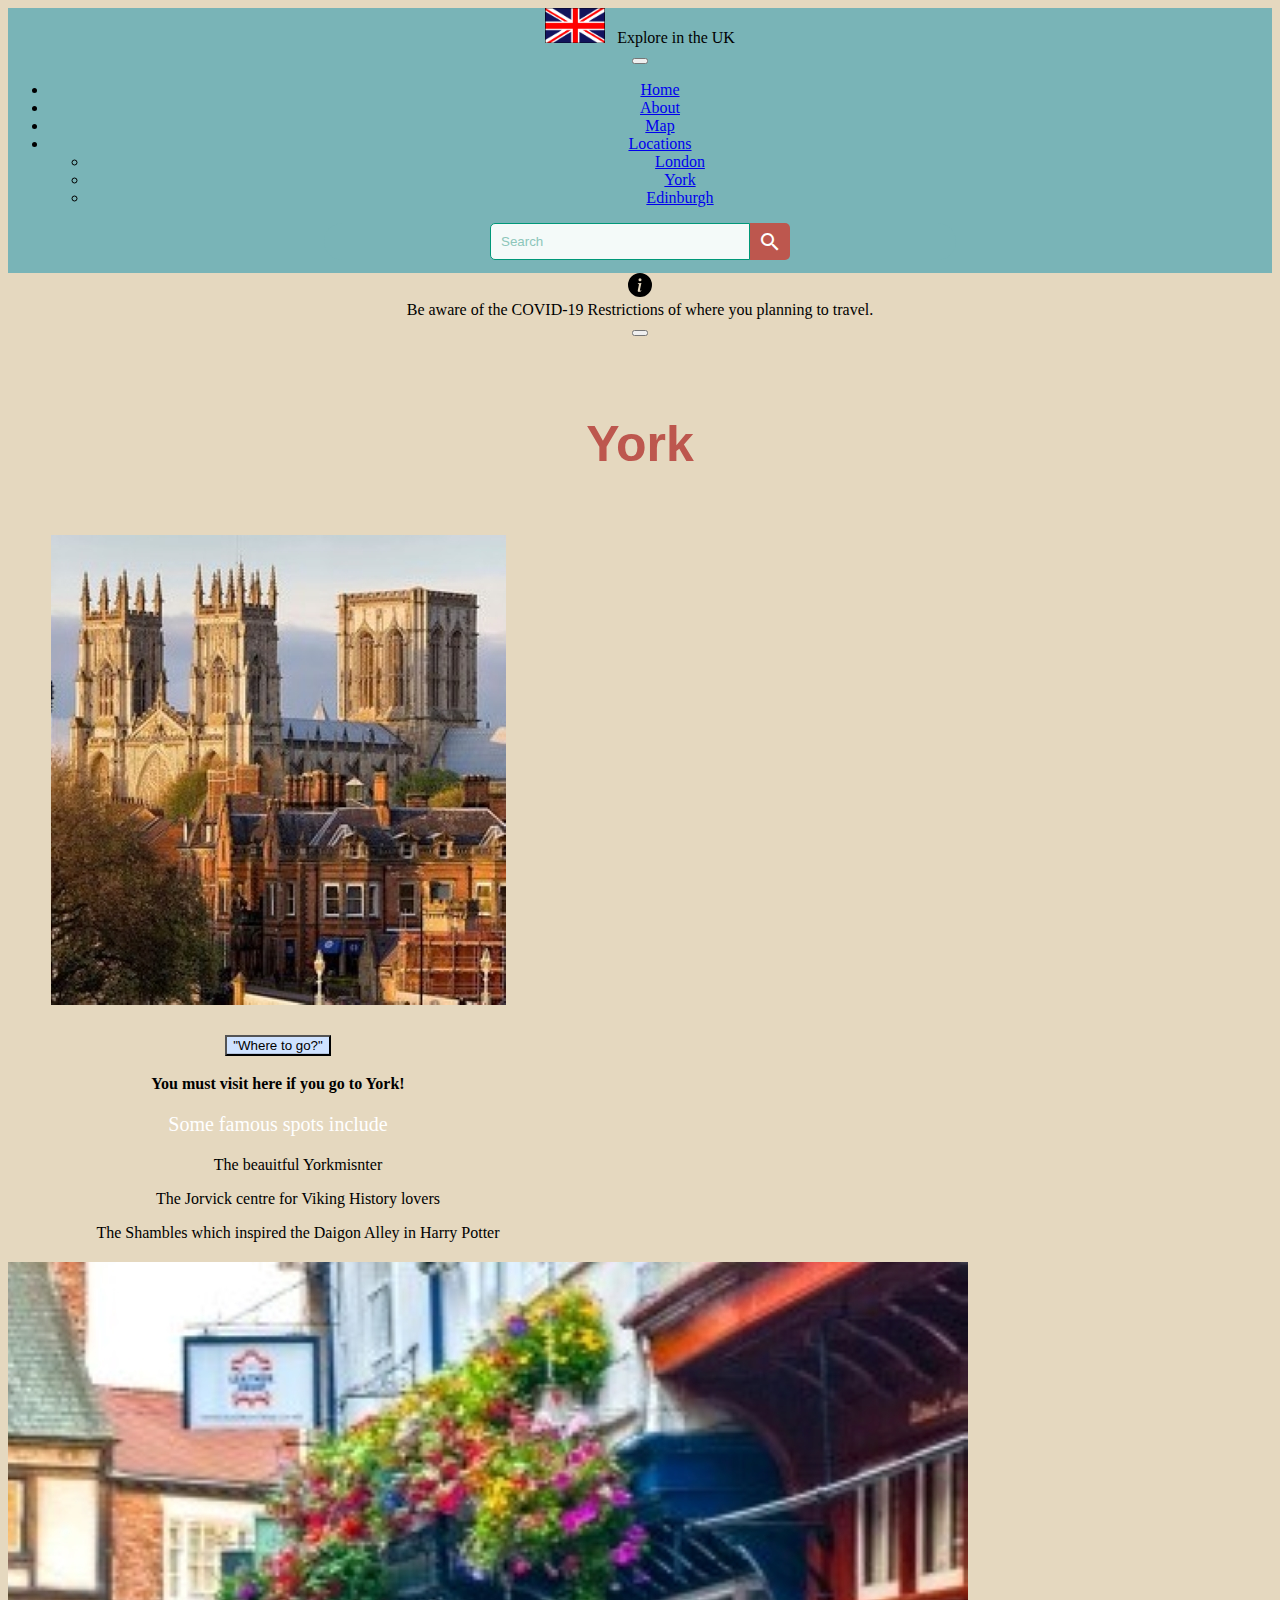
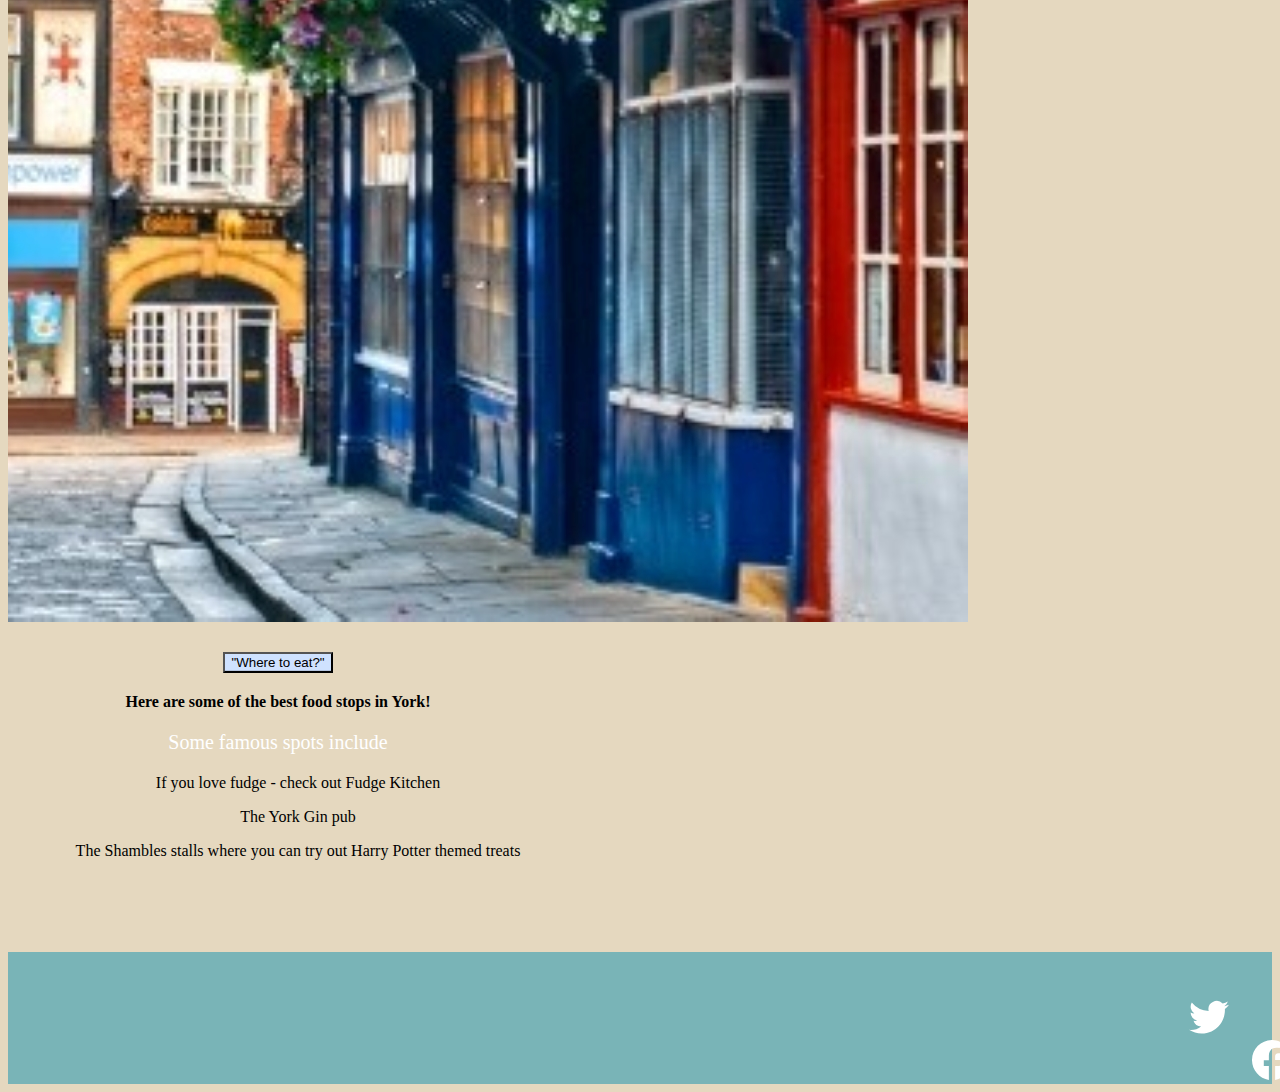
<file: location2.html>
<!DOCTYPE html>
<html lang="en">

<head>

    <meta charset="UTF-8">
    <meta http-equiv="X-UA-Compatible" content="IE=edge">
    <!--bootstrap responsiveness tag-->
    <meta name="viewport" content="width=device-width, initial-scale=1.0">

    <!--bootstrap css-->
    <link href="https://cdn.jsdelivr.net/npm/bootstrap@5.1.1/dist/css/bootstrap.min.css" rel="stylesheet" integrity="sha384-F3w7mX95PdgyTmZZMECAngseQB83DfGTowi0iMjiWaeVhAn4FJkqJByhZMI3AhiU" crossorigin="anonymous">
    <title>London</title>
    <meta name="viewport" content="width=device-width, initial-scale=1">

    <!--general CSS link-->
    <link rel="stylesheet" href="locationstyles1.css">

    <!--Google fonts-->
    <link rel="preconnect" href="https://fonts.googleapis.com">
    <link rel="preconnect" href="https://fonts.gstatic.com" crossorigin>
    <link href="https://fonts.googleapis.com/css2?family=Source+Sans+Pro:ital,wght@0,200;0,300;0,400;0,600;0,700;0,900;1,200;1,300;1,400;1,600;1,700;1,900&display=swap" rel="stylesheet">

    <!--bootstrap responsiveness tag-->
    <!--meta name="viewport" content="width=device-width, initial-scale=1"-->

</head>

<body>
  
  <!--MAIN NAVBAR FORMAT-->
  <nav class="navbar navbar-expand-lg navbar-light" style=" background-color: #79B4B7";>

    <!-- LOGO WITH NO TEXT-->
    <!--Use this code if don't want text after the logo (top left-hand side of navbar)-->
    <!--div class="container">
      <a class="navbar-brand">
        <img src="./uk_logo.jpg" alt="" width="60" height="45">
      </a>
    </div-->

    <!-- LOGO WITH TEXT-->
    <div class="container-fluid">
      <a class="navbar-brand">
        <img src="./uk_logo.jpg" alt="" width="60" height="35" class="d-inline-block align-text-top">
        <!--br--> &nbsp; Explore in the UK
      </a>
      </a>
    </div>

    <!--REST OF NAVBAR, EXCLUDING SEARCH BAR (BELOW)-->
    <div class="container-fluid">
      <a class="navbar-brand" href="#"></a>
      <button class="navbar-toggler" type="button" data-bs-toggle="collapse" data-bs-target="#navbarSupportedContent" aria-controls="navbarSupportedContent" aria-expanded="false" aria-label="Toggle navigation">
        <span class="navbar-toggler-icon"></span>
      </button>
      <div class="collapse navbar-collapse" id="navbarSupportedContent">
        <ul class="navbar-nav me-auto mb-2 mb-lg-0">
          <li class="nav-item">
            <a class="nav-link active" aria-current="page" href="./homepage.html">Home</a>
          </li>
          <li class="nav-item">
            <a class="nav-link" href="#">About</a>
          </li>          
          <li class="nav-item">
            <a class="nav-link" href="./map_webpage.html">Map</a>
          </li>
          <li class="nav-item dropdown">
            <a class="nav-link dropdown-toggle" href="#" id="navbarDropdown" role="button" data-bs-toggle="dropdown" aria-expanded="false">
              Locations
            </a>
            <ul class="dropdown-menu" aria-labelledby="navbarDropdown">
              <li><a class="dropdown-item" href="./location1.html">London</a></li>
              <li><a class="dropdown-item" href="./location2.html">York</a></li>
              <li><a class="dropdown-item" href="./location3.html">Edinburgh</a></li>
            </ul>
          </li>
        </ul>

          <!-- ORIGINAL SEARCH BAR - Replace this if below searchbar code doesn't work!-->
          <!--form class="d-flex">
            <input class="form-control me-2" type="search" placeholder="Search" aria-label="Search">
            <button class="btn btn-outline-success" type="submit">Search</button>
          </form-->

          <!--(AMENDED) SEARCH BAR-->
          <!--Code taken from https://www.youtube.com/watch?v=ssNeyFXS-lQ-->
          <link href="https://fonts.googleapis.com/icon?family=Material+Icons" rel="stylesheet">
          <form action="./" method="get">
            <div class="searchbar">
              <input type="text" class="searchbar__input" name="q" placeholder="Search">
              <button type="submit" class="searchbar__button">
                <i class="material-icons">search</i>
              </button>
            </div>
          </form>

        </div>
      </div>

    </nav>

    <svg xmlns="http://www.w3.org/2000/svg" style="display: none;">
      <symbol id="check-circle-fill" fill="currentColor" viewBox="0 0 16 16">
        <path d="M16 8A8 8 0 1 1 0 8a8 8 0 0 1 16 0zm-3.97-3.03a.75.75 0 0 0-1.08.022L7.477 9.417 5.384 7.323a.75.75 0 0 0-1.06 1.06L6.97 11.03a.75.75 0 0 0 1.079-.02l3.992-4.99a.75.75 0 0 0-.01-1.05z"/>
      </symbol>
      <symbol id="info-fill" fill="currentColor" viewBox="0 0 16 16">
        <path d="M8 16A8 8 0 1 0 8 0a8 8 0 0 0 0 16zm.93-9.412-1 4.705c-.07.34.029.533.304.533.194 0 .487-.07.686-.246l-.088.416c-.287.346-.92.598-1.465.598-.703 0-1.002-.422-.808-1.319l.738-3.468c.064-.293.006-.399-.287-.47l-.451-.081.082-.381 2.29-.287zM8 5.5a1 1 0 1 1 0-2 1 1 0 0 1 0 2z"/>
      </symbol>
      <symbol id="exclamation-triangle-fill" fill="currentColor" viewBox="0 0 16 16">
        <path d="M8.982 1.566a1.13 1.13 0 0 0-1.96 0L.165 13.233c-.457.778.091 1.767.98 1.767h13.713c.889 0 1.438-.99.98-1.767L8.982 1.566zM8 5c.535 0 .954.462.9.995l-.35 3.507a.552.552 0 0 1-1.1 0L7.1 5.995A.905.905 0 0 1 8 5zm.002 6a1 1 0 1 1 0 2 1 1 0 0 1 0-2z"/>
      </symbol>
    </svg>
    
    <div class="alert alert-primary d-flex align-items-center" role="alert" class="alert alert-warning alert-dismissible fade show" >
      <svg class="bi flex-shrink-0 me-2" width="24" height="24" role="img" aria-label="Info:"><use xlink:href="#info-fill"/></svg>
      <div>
        Be aware of the COVID-19 Restrictions of where you planning to travel.
      </div>
      <button type="button" class="btn-close" data-bs-dismiss="alert" aria-label="Close" ></button>
    </div>

    <main>

    <!-- Title of the city-->

    <section class="intro-block">
      <div>
        <h1 class="title1">York</h1>
        <br>
      </div>
    </section>

    <!-- Flexbox container for aligning the toasts -->
    <section>
      <div aria-live="polite" aria-atomic="true" class="d-flex justify-content-center align-items-center w-100">
        <div class="card mb-3" style="max-width: 540px;" id="IntroCard">
          <div class="row g-0">
            <div class="col-md-4">
              <img src="images/York2.jpg" class="img-fluid rounded-start" alt="Responsive image" >
            </div>
            <div class="col-md-8">
  
                  <div class="accordion" id="accordionExample">
                    <div class="accordion-item">
                      <h2 class="accordion-header" id="headingOne">
                        <!--button class="accordion-button" type="button" data-bs-toggle="collapse" data-bs-target="#collapseOne" aria-expanded="true" aria-controls="collapseOne"-->
                        <button class="accordion-button" type="button" data-bs-toggle="collapse" data-bs-target="#collapseOne" aria-expanded="false" aria-controls="collapseOne">
                        
                          "Where to go?"
                        </button>
                      </h2>
                      <!--div id="collapseOne" class="accordion-collapse collapse show" aria-labelledby="headingOne" data-bs-parent="#accordionExample"-->
                      <div id="collapseOne" class="accordion-collapse collapse" aria-labelledby="headingOne" data-bs-parent="#accordionExample">
                        <div class="accordion-body">
                          <strong>You must visit here if you go to York!</strong>
                          <p> Some famous spots include 
                            <ul>
                              The beauitful Yorkmisnter
                              </ul>
                              <ul>
                              The Jorvick centre for Viking History lovers </ul>
                              <ul> The Shambles which inspired the Daigon Alley in Harry Potter
                            </ul>
                          </p>
                        </div>
                      </div>
                    </div>
                  
                </div>
              </div>
            </div>
          </div>
        </div>    

        <div aria-live="polite" aria-atomic="true" class="d-flex justify-content-center align-tems-center w-100 ">
          <div class="card mb-3" style="max-width: 540px;" id= "CardTwo">
            <div class="row g-0">
              <div class="col-md-4">
                <img src="images/Shambles2.jpg" class="img-fluid rounded-start" alt="Responsive image" class="responsive">
              </div>
              <div class="col-md-8">
            
                <div class="accordion" id="accordionExampleTwo">
                  <div class="accordion-item">
                    <h2 class="accordion-header" id="headingTwo">
                      <button class="accordion-button" type="button" data-bs-toggle="collapse" data-bs-target="#collapseTwo" aria-expanded="false" aria-controls="collapseTwo">
                        "Where to eat?"
                      </button>
                    </h2>
                    <div id="collapseTwo" class="accordion-collapse collapse" aria-labelledby="headingTwo" data-bs-parent="#accordionExampleTwo">
                      <div class="accordion-body">
                        <strong>Here are some of the best food stops in York!</strong>
                        <p> Some famous spots include 
                          <ul>
                            If you love fudge - check out Fudge Kitchen 
                            </ul>
                            <ul>
                            The York Gin pub </ul>
                            <ul>The Shambles stalls where you can try out Harry Potter themed treats
                          </ul>
                        </p>
                      </div>
                    </div>
                  </div>
              </div>
            </div>
          </div>
        </section>
    
        <!--div style="height: 20px">
          <br>
          <br>
          <br>
          <br>
          <br>
          <p></p>
        </div-->

        <section>
          <div>
            <br>
            <br>
            <br>
            <br>
          </div>
        </section>
  
    </main>
  
     <!-- form to fill it out-->
  
     <!--<div class="row g-2">
      <div class="col-md">
        <div class="form-floating">
          <input type="email" class="form-control" id="floatingInputGrid" placeholder="name@example.com" value="mdo@example.com">
          <label for="floatingInputGrid">Email address</label>
        </div>
      </div>
      <div class="col-md">
        <div class="form-floating">
          <select class="form-select" id="floatingSelectGrid" aria-label="Floating label select example">
            <option selected>Open this select menu</option>
            <option value="1">One</option>
            <option value="2">Two</option>
            <option value="3">Three</option>
          </select>
          <label for="floatingSelectGrid">Works with selects</label>
        </div>
      </div>
    </div>  -->
  
  <!--FOOTER -->
  
  <!--nav class="navbar  fixed-bottom navbar-expand-lg navbar-light" style="background-color:  #79b4b7;"-->
    <!-- navbar content -->
    <!--div class = "linkedin">
      <svg  class= "linkedin" xmlns="http://www.w3.org/2000/svg" width="40" height="40" fill="currentColor" class="bi bi-linkedin" viewBox="0 0 16 16">
        <path d="M0 1.146C0 .513.526 0 1.175 0h13.65C15.474 0 16 .513 16 1.146v13.708c0 .633-.526 1.146-1.175 1.146H1.175C.526 16 0 15.487 0 14.854V1.146zm4.943 12.248V6.169H2.542v7.225h2.401zm-1.2-8.212c.837 0 1.358-.554 1.358-1.248-.015-.709-.52-1.248-1.342-1.248-.822 0-1.359.54-1.359 1.248 0 .694.521 1.248 1.327 1.248h.016zm4.908 8.212V9.359c0-.216.016-.432.08-.586.173-.431.568-.878 1.232-.878.869 0 1.216.662 1.216 1.634v3.865h2.401V9.25c0-2.22-1.184-3.252-2.764-3.252-1.274 0-1.845.7-2.165 1.193v.025h-.016a5.54 5.54 0 0 1 .016-.025V6.169h-2.4c.03.678 0 7.225 0 7.225h2.4z"/>
      </svg>
    </div>
  
    <div class="twitter">
      <svg xmlns="http://www.w3.org/2000/svg" width="40" height="40" fill="currentColor" class="bi bi-twitter" viewBox="0 0 16 16">
        <path d="M5.026 15c6.038 0 9.341-5.003 9.341-9.334 0-.14 0-.282-.006-.422A6.685 6.685 0 0 0 16 3.542a6.658 6.658 0 0 1-1.889.518 3.301 3.301 0 0 0 1.447-1.817 6.533 6.533 0 0 1-2.087.793A3.286 3.286 0 0 0 7.875 6.03a9.325 9.325 0 0 1-6.767-3.429 3.289 3.289 0 0 0 1.018 4.382A3.323 3.323 0 0 1 .64 6.575v.045a3.288 3.288 0 0 0 2.632 3.218 3.203 3.203 0 0 1-.865.115 3.23 3.23 0 0 1-.614-.057 3.283 3.283 0 0 0 3.067 2.277A6.588 6.588 0 0 1 .78 13.58a6.32 6.32 0 0 1-.78-.045A9.344 9.344 0 0 0 5.026 15z"/>
      </svg>
      </div>
  
      <div class="facebook">
        <svg xmlns="http://www.w3.org/2000/svg" width="40" height="40" fill="currentColor" class="bi bi-facebook" viewBox="0 0 16 16">
          <path d="M16 8.049c0-4.446-3.582-8.05-8-8.05C3.58 0-.002 3.603-.002 8.05c0 4.017 2.926 7.347 6.75 7.951v-5.625h-2.03V8.05H6.75V6.275c0-2.017 1.195-3.131 3.022-3.131.876 0 1.791.157 1.791.157v1.98h-1.009c-.993 0-1.303.621-1.303 1.258v1.51h2.218l-.354 2.326H9.25V16c3.824-.604 6.75-3.934 6.75-7.951z"/>
        </svg>
      </div>
  </nav-->
  
  <nav class="navbar fixed-bottom navbar-expand-lg navbar-light" style="background-color:  #79b4b7;">
    <!-- navbar content -->
    <div class = "linkedin">
      <!--a href="" target="_blank"--><svg  class= "linkedin" xmlns="http://www.w3.org/2000/svg" width="40" height="40" fill="currentColor" class="bi bi-linkedin" viewBox="0 0 16 16">
        <path d="M0 1.146C0 .513.526 0 1.175 0h13.65C15.474 0 16 .513 16 1.146v13.708c0 .633-.526 1.146-1.175 1.146H1.175C.526 16 0 15.487 0 14.854V1.146zm4.943 12.248V6.169H2.542v7.225h2.401zm-1.2-8.212c.837 0 1.358-.554 1.358-1.248-.015-.709-.52-1.248-1.342-1.248-.822 0-1.359.54-1.359 1.248 0 .694.521 1.248 1.327 1.248h.016zm4.908 8.212V9.359c0-.216.016-.432.08-.586.173-.431.568-.878 1.232-.878.869 0 1.216.662 1.216 1.634v3.865h2.401V9.25c0-2.22-1.184-3.252-2.764-3.252-1.274 0-1.845.7-2.165 1.193v.025h-.016a5.54 5.54 0 0 1 .016-.025V6.169h-2.4c.03.678 0 7.225 0 7.225h2.4z"/>
      </svg><!--/a-->
    </div>
    <div class="twitter">
      <!--a href="" target="_blank"--><svg xmlns="http://www.w3.org/2000/svg" width="40" height="40" fill="currentColor" class="bi bi-twitter" viewBox="0 0 16 16">
        <path d="M5.026 15c6.038 0 9.341-5.003 9.341-9.334 0-.14 0-.282-.006-.422A6.685 6.685 0 0 0 16 3.542a6.658 6.658 0 0 1-1.889.518 3.301 3.301 0 0 0 1.447-1.817 6.533 6.533 0 0 1-2.087.793A3.286 3.286 0 0 0 7.875 6.03a9.325 9.325 0 0 1-6.767-3.429 3.289 3.289 0 0 0 1.018 4.382A3.323 3.323 0 0 1 .64 6.575v.045a3.288 3.288 0 0 0 2.632 3.218 3.203 3.203 0 0 1-.865.115 3.23 3.23 0 0 1-.614-.057 3.283 3.283 0 0 0 3.067 2.277A6.588 6.588 0 0 1 .78 13.58a6.32 6.32 0 0 1-.78-.045A9.344 9.344 0 0 0 5.026 15z"/>
      </svg><!--/a-->
    </div>
    <div class="facebook">
      <!--a href="" target="_blank"--><svg xmlns="http://www.w3.org/2000/svg" width="40" height="40" fill="currentColor" class="bi bi-facebook" viewBox="0 0 16 16">
        <path d="M16 8.049c0-4.446-3.582-8.05-8-8.05C3.58 0-.002 3.603-.002 8.05c0 4.017 2.926 7.347 6.75 7.951v-5.625h-2.03V8.05H6.75V6.275c0-2.017 1.195-3.131 3.022-3.131.876 0 1.791.157 1.791.157v1.98h-1.009c-.993 0-1.303.621-1.303 1.258v1.51h2.218l-.354 2.326H9.25V16c3.824-.604 6.75-3.934 6.75-7.951z"/>
      </svg><!--/a-->
    </div>
  </nav>
  
  <!--nav class="navbar  fixed-bottom navbar-expand-lg navbar-light" style="background-color:  #79b4b7;"-->
    <!--navbar content-->
    <!--div class="row text-center">
      <div class="row-md-4 smed">
        <a href="" target="_blank"><i class="fab fa-facebook-square"></i></a>
        <a href="" target="_blank"><i class="fab fa-twitter-square"></i></a>
        <a href="" target="_blank"><i class="fab fa-instagram-square"></i></a>
        <a href="" target="_blank"><i class="fab fa-youtube-square"></i></a>    
      </div>
      <div class="col-md-4 madebyus">
        <p class="text-light copy">Made by Daria, Ioana & Rachel (CFG 2021)</p>
      </div>
    </div>
  </nav-->
  
      <!--bootstrap JS-->
      <script src="https://cdn.jsdelivr.net/npm/bootstrap@5.1.1/dist/js/bootstrap.bundle.min.js" integrity="sha384-/bQdsTh/da6pkI1MST/rWKFNjaCP5gBSY4sEBT38Q/9RBh9AH40zEOg7Hlq2THRZ" crossorigin="anonymous"></script>
  
      <!--my JS-->
      <script src="location1script.js"></script>
  
  </body>
  </html>
</file>
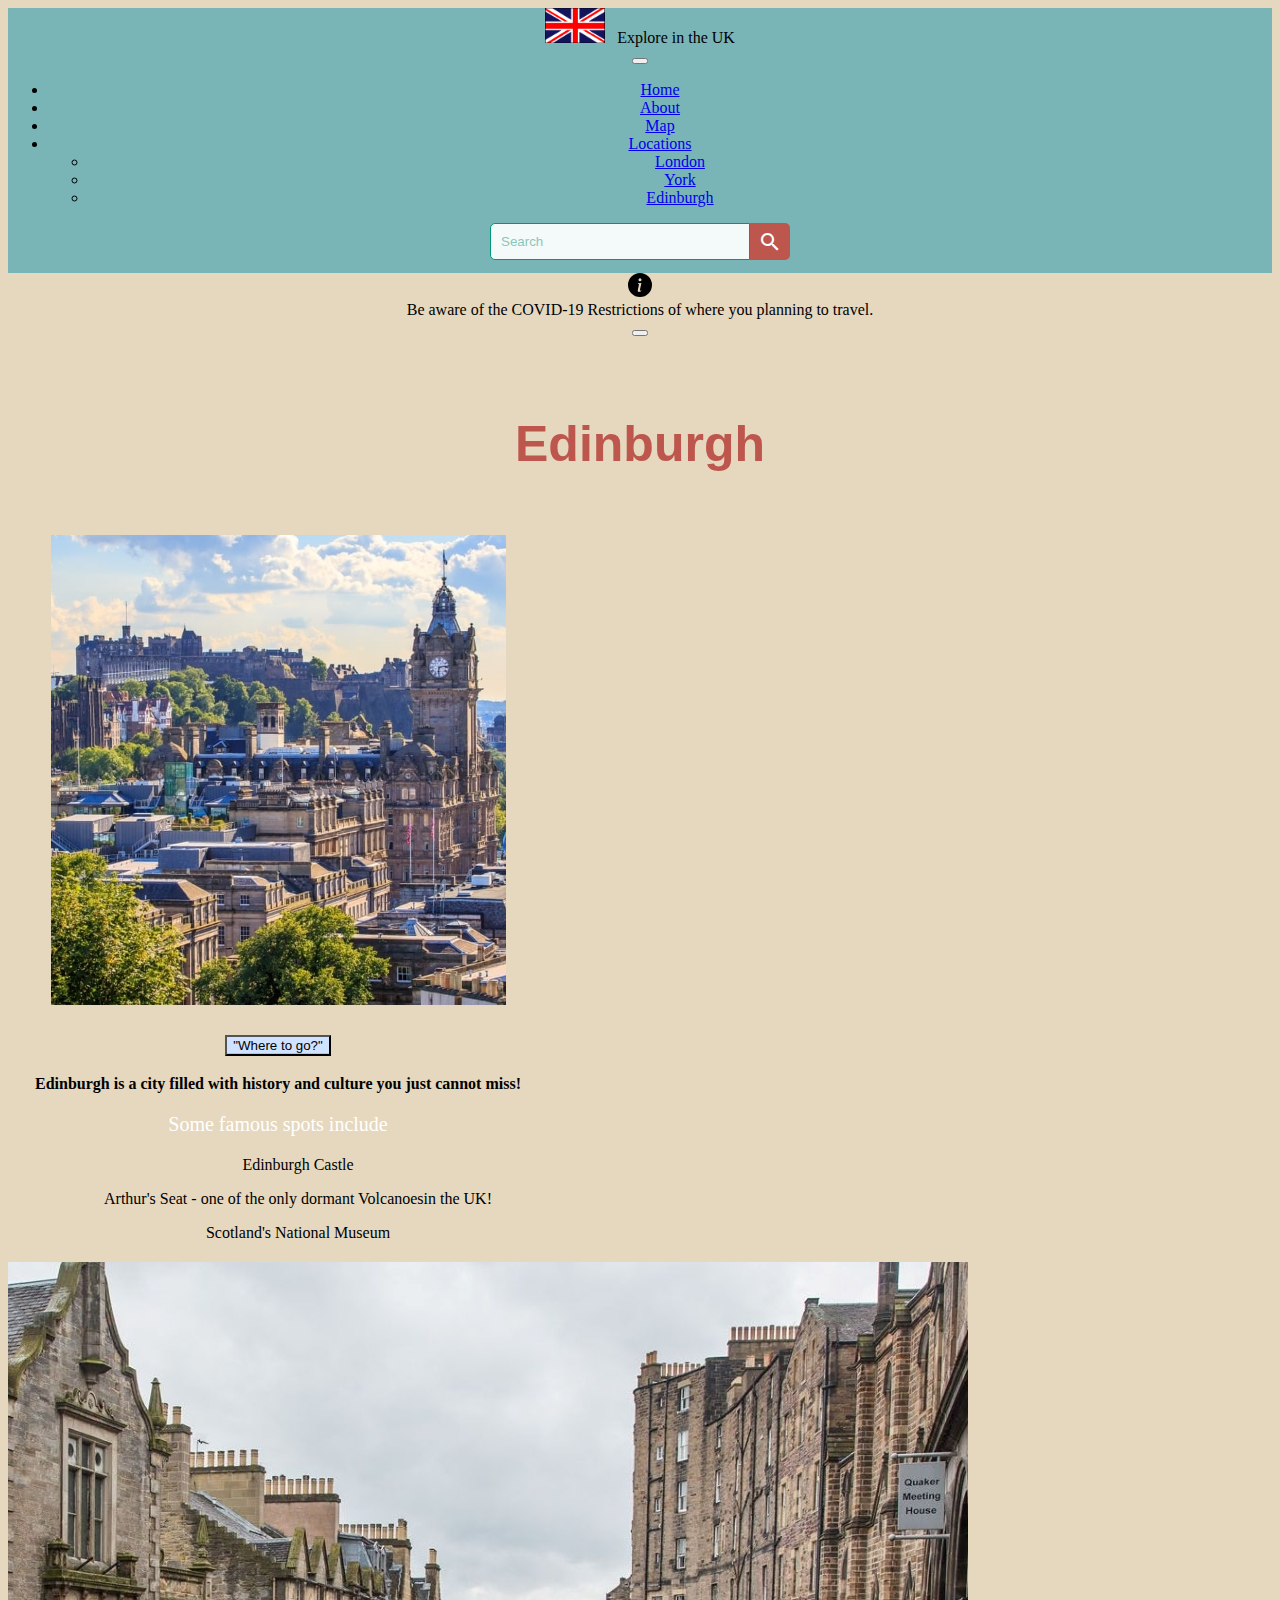
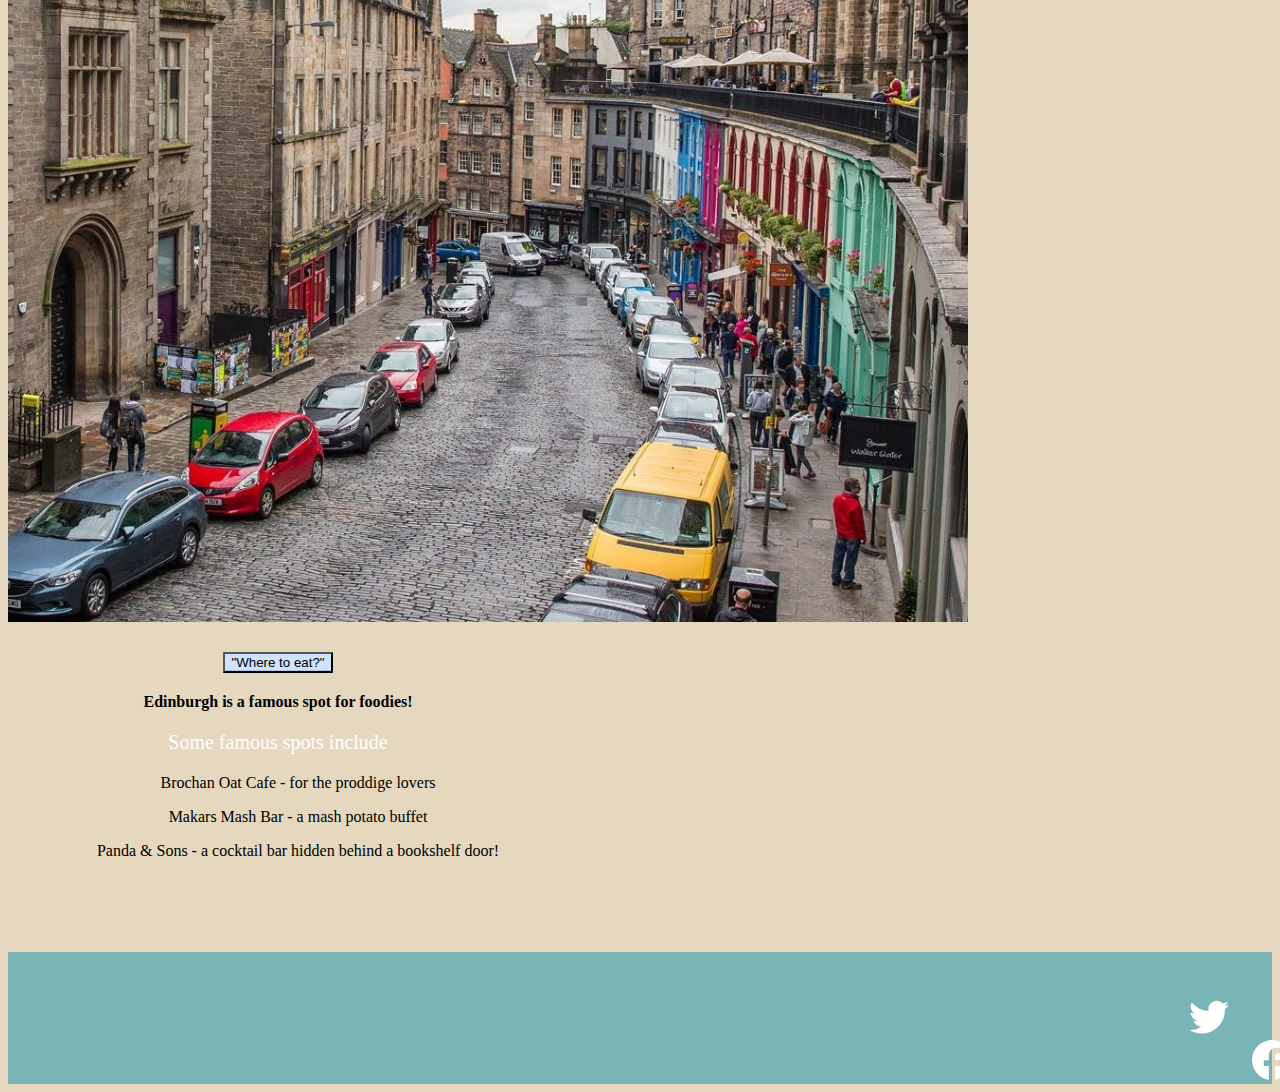
<file: location3.html>
<!DOCTYPE html>
<html lang="en">

<head>

    <meta charset="UTF-8">
    <meta http-equiv="X-UA-Compatible" content="IE=edge">
    <!--bootstrap responsiveness tag-->
    <meta name="viewport" content="width=device-width, initial-scale=1.0">

    <!--bootstrap css-->
    <link href="https://cdn.jsdelivr.net/npm/bootstrap@5.1.1/dist/css/bootstrap.min.css" rel="stylesheet" integrity="sha384-F3w7mX95PdgyTmZZMECAngseQB83DfGTowi0iMjiWaeVhAn4FJkqJByhZMI3AhiU" crossorigin="anonymous">
    <title>London</title>
    <meta name="viewport" content="width=device-width, initial-scale=1">

    <!--general CSS link-->
    <link rel="stylesheet" href="locationstyles1.css">

    <!--Google fonts-->
    <link rel="preconnect" href="https://fonts.googleapis.com">
    <link rel="preconnect" href="https://fonts.gstatic.com" crossorigin>
    <link href="https://fonts.googleapis.com/css2?family=Source+Sans+Pro:ital,wght@0,200;0,300;0,400;0,600;0,700;0,900;1,200;1,300;1,400;1,600;1,700;1,900&display=swap" rel="stylesheet">

    <!--bootstrap responsiveness tag-->
    <!--meta name="viewport" content="width=device-width, initial-scale=1"-->

</head>

<body>
  
    <!--MAIN NAVBAR FORMAT-->
    <nav class="navbar navbar-expand-lg navbar-light" style=" background-color: #79B4B7";>

      <!-- LOGO WITH NO TEXT-->
      <!--Use this code if don't want text after the logo (top left-hand side of navbar)-->
      <!--div class="container">
        <a class="navbar-brand">
          <img src="./uk_logo.jpg" alt="" width="60" height="45">
        </a>
      </div-->

      <!-- LOGO WITH TEXT-->
      <div class="container-fluid">
        <a class="navbar-brand">
          <img src="./uk_logo.jpg" alt="" width="60" height="35" class="d-inline-block align-text-top">
          <!--br--> &nbsp; Explore in the UK
        </a>
        </a>
      </div>

      <!--REST OF NAVBAR, EXCLUDING SEARCH BAR (BELOW)-->
      <div class="container-fluid">
        <a class="navbar-brand" href="#"></a>
        <button class="navbar-toggler" type="button" data-bs-toggle="collapse" data-bs-target="#navbarSupportedContent" aria-controls="navbarSupportedContent" aria-expanded="false" aria-label="Toggle navigation">
          <span class="navbar-toggler-icon"></span>
        </button>
        <div class="collapse navbar-collapse" id="navbarSupportedContent">
          <ul class="navbar-nav me-auto mb-2 mb-lg-0">
            <li class="nav-item">
              <a class="nav-link active" aria-current="page" href="./homepage.html">Home</a>
            </li>
            <li class="nav-item">
              <a class="nav-link" href="#">About</a>
            </li>          
            <li class="nav-item">
              <a class="nav-link" href="./map_webpage.html">Map</a>
            </li>
            <li class="nav-item dropdown">
              <a class="nav-link dropdown-toggle" href="#" id="navbarDropdown" role="button" data-bs-toggle="dropdown" aria-expanded="false">
                Locations
              </a>
              <ul class="dropdown-menu" aria-labelledby="navbarDropdown">
                <li><a class="dropdown-item" href="./location1.html">London</a></li>
                <li><a class="dropdown-item" href="./location2.html">York</a></li>
                <li><a class="dropdown-item" href="./location3.html">Edinburgh</a></li>
              </ul>
            </li>
          </ul>

          <!-- ORIGINAL SEARCH BAR - Replace this if below searchbar code doesn't work!-->
          <!--form class="d-flex">
            <input class="form-control me-2" type="search" placeholder="Search" aria-label="Search">
            <button class="btn btn-outline-success" type="submit">Search</button>
          </form-->

          <!--(AMENDED) SEARCH BAR-->
          <!--Code taken from https://www.youtube.com/watch?v=ssNeyFXS-lQ-->
          <link href="https://fonts.googleapis.com/icon?family=Material+Icons" rel="stylesheet">
          <form action="./" method="get">
            <div class="searchbar">
              <input type="text" class="searchbar__input" name="q" placeholder="Search">
              <button type="submit" class="searchbar__button">
                <i class="material-icons">search</i>
              </button>
            </div>
          </form>

        </div>
      </div>

    </nav>

    <svg xmlns="http://www.w3.org/2000/svg" style="display: none;">
      <symbol id="check-circle-fill" fill="currentColor" viewBox="0 0 16 16">
        <path d="M16 8A8 8 0 1 1 0 8a8 8 0 0 1 16 0zm-3.97-3.03a.75.75 0 0 0-1.08.022L7.477 9.417 5.384 7.323a.75.75 0 0 0-1.06 1.06L6.97 11.03a.75.75 0 0 0 1.079-.02l3.992-4.99a.75.75 0 0 0-.01-1.05z"/>
      </symbol>
      <symbol id="info-fill" fill="currentColor" viewBox="0 0 16 16">
        <path d="M8 16A8 8 0 1 0 8 0a8 8 0 0 0 0 16zm.93-9.412-1 4.705c-.07.34.029.533.304.533.194 0 .487-.07.686-.246l-.088.416c-.287.346-.92.598-1.465.598-.703 0-1.002-.422-.808-1.319l.738-3.468c.064-.293.006-.399-.287-.47l-.451-.081.082-.381 2.29-.287zM8 5.5a1 1 0 1 1 0-2 1 1 0 0 1 0 2z"/>
      </symbol>
      <symbol id="exclamation-triangle-fill" fill="currentColor" viewBox="0 0 16 16">
        <path d="M8.982 1.566a1.13 1.13 0 0 0-1.96 0L.165 13.233c-.457.778.091 1.767.98 1.767h13.713c.889 0 1.438-.99.98-1.767L8.982 1.566zM8 5c.535 0 .954.462.9.995l-.35 3.507a.552.552 0 0 1-1.1 0L7.1 5.995A.905.905 0 0 1 8 5zm.002 6a1 1 0 1 1 0 2 1 1 0 0 1 0-2z"/>
      </symbol>
    </svg>
    
    <div class="alert alert-primary d-flex align-items-center" role="alert" class="alert alert-warning alert-dismissible fade show" >
      <svg class="bi flex-shrink-0 me-2" width="24" height="24" role="img" aria-label="Info:"><use xlink:href="#info-fill"/></svg>
      <div>
        Be aware of the COVID-19 Restrictions of where you planning to travel.
      </div>
      <button type="button" class="btn-close" data-bs-dismiss="alert" aria-label="Close" ></button>
    </div>

    <main>

    <!-- Title of the city-->

    <section class="intro-block">
      <div>
        <h1 class="title1">Edinburgh</h1>
        <br>
      </div>
    </section>

    <!-- Flexbox container for aligning the toasts -->
    <section>
      <div aria-live="polite" aria-atomic="true" class="d-flex justify-content-center align-items-center w-100">
        <div class="card mb-3" style="max-width: 540px;" id="IntroCard">
          <div class="row g-0">
            <div class="col-md-4">
              <img src="images/Edinburgh2.jpg" class="img-fluid rounded-start" alt="Responsive image" >
            </div>
            <div class="col-md-8">
  
                  <div class="accordion" id="accordionExample">
                    <div class="accordion-item">
                      <h2 class="accordion-header" id="headingOne">
                        <!--button class="accordion-button" type="button" data-bs-toggle="collapse" data-bs-target="#collapseOne" aria-expanded="true" aria-controls="collapseOne"-->
                        <button class="accordion-button" type="button" data-bs-toggle="collapse" data-bs-target="#collapseOne" aria-expanded="false" aria-controls="collapseOne">

                          "Where to go?"
                        </button>
                      </h2>
                      <!--div id="collapseOne" class="accordion-collapse collapse show" aria-labelledby="headingOne" data-bs-parent="#accordionExample"-->
                      <div id="collapseOne" class="accordion-collapse collapse" aria-labelledby="headingOne" data-bs-parent="#accordionExample">
                        <div class="accordion-body">
                          <strong>Edinburgh is a city filled with history and culture you just cannot miss!</strong>
                          <p> Some famous spots include 
                            <ul>
                              Edinburgh Castle
                            </ul>
                            <ul>
                            Arthur's Seat - one of the only dormant Volcanoesin the UK!</ul>
                            <ul> Scotland's National Museum 
                          </ul>
                        </p>
                      </div>
                    </div>
                  </div>
                
              </div>
            </div>
          </div>
        </div>
      </div>                   
                        
      <div aria-live="polite" aria-atomic="true" class="d-flex justify-content-center align-tems-center w-100 ">
        <div class="card mb-3" style="max-width: 540px;" id= "CardTwo">
          <div class="row g-0">
            <div class="col-md-4">
              <img src="images/Street2.jpg" class="img-fluid rounded-start" alt="Responsive image" class="responsive">
            </div>
            <div class="col-md-8">
              
                <div class="accordion" id="accordionExampleTwo">
                  <div class="accordion-item">
                    <h2 class="accordion-header" id="headingTwo">
                      <button class="accordion-button" type="button" data-bs-toggle="collapse" data-bs-target="#collapseTwo" aria-expanded="false" aria-controls="collapseTwo">
                        "Where to eat?"
                      </button>
                    </h2>
                    <div id="collapseTwo" class="accordion-collapse collapse" aria-labelledby="headingTwo" data-bs-parent="#accordionExampleTwo">
                      <div class="accordion-body">
                      <strong>Edinburgh is a famous spot for foodies!</strong>
                      <p> Some famous spots include 
                        <ul>
                          Brochan Oat Cafe - for the proddige lovers 
                          </ul>
                          <ul>
                          Makars Mash Bar - a mash potato buffet </ul>
                          <ul>Panda & Sons - a cocktail bar hidden behind a bookshelf door!
                          </ul>
                        </p>
                      </div>
                    </div>
                  </div>
              </div>
            </div>
          </div>
        </section>
      
        <!--div style="height: 20px">
          <br>
          <br>
          <br>
          <br>
          <br>
          <p></p>
        </div-->

        <section>
          <div>
            <br>
            <br>
            <br>
            <br>
          </div>
        </section>
  
    </main>
  
     <!-- form to fill it out-->
  
     <!--<div class="row g-2">
      <div class="col-md">
        <div class="form-floating">
          <input type="email" class="form-control" id="floatingInputGrid" placeholder="name@example.com" value="mdo@example.com">
          <label for="floatingInputGrid">Email address</label>
        </div>
      </div>
      <div class="col-md">
        <div class="form-floating">
          <select class="form-select" id="floatingSelectGrid" aria-label="Floating label select example">
            <option selected>Open this select menu</option>
            <option value="1">One</option>
            <option value="2">Two</option>
            <option value="3">Three</option>
          </select>
          <label for="floatingSelectGrid">Works with selects</label>
        </div>
      </div>
    </div>  -->
  
  <!--FOOTER -->
  
  <!--nav class="navbar  fixed-bottom navbar-expand-lg navbar-light" style="background-color:  #79b4b7;"-->
    <!-- navbar content -->
    <!--div class = "linkedin">
      <svg  class= "linkedin" xmlns="http://www.w3.org/2000/svg" width="40" height="40" fill="currentColor" class="bi bi-linkedin" viewBox="0 0 16 16">
        <path d="M0 1.146C0 .513.526 0 1.175 0h13.65C15.474 0 16 .513 16 1.146v13.708c0 .633-.526 1.146-1.175 1.146H1.175C.526 16 0 15.487 0 14.854V1.146zm4.943 12.248V6.169H2.542v7.225h2.401zm-1.2-8.212c.837 0 1.358-.554 1.358-1.248-.015-.709-.52-1.248-1.342-1.248-.822 0-1.359.54-1.359 1.248 0 .694.521 1.248 1.327 1.248h.016zm4.908 8.212V9.359c0-.216.016-.432.08-.586.173-.431.568-.878 1.232-.878.869 0 1.216.662 1.216 1.634v3.865h2.401V9.25c0-2.22-1.184-3.252-2.764-3.252-1.274 0-1.845.7-2.165 1.193v.025h-.016a5.54 5.54 0 0 1 .016-.025V6.169h-2.4c.03.678 0 7.225 0 7.225h2.4z"/>
      </svg>
    </div>
  
    <div class="twitter">
      <svg xmlns="http://www.w3.org/2000/svg" width="40" height="40" fill="currentColor" class="bi bi-twitter" viewBox="0 0 16 16">
        <path d="M5.026 15c6.038 0 9.341-5.003 9.341-9.334 0-.14 0-.282-.006-.422A6.685 6.685 0 0 0 16 3.542a6.658 6.658 0 0 1-1.889.518 3.301 3.301 0 0 0 1.447-1.817 6.533 6.533 0 0 1-2.087.793A3.286 3.286 0 0 0 7.875 6.03a9.325 9.325 0 0 1-6.767-3.429 3.289 3.289 0 0 0 1.018 4.382A3.323 3.323 0 0 1 .64 6.575v.045a3.288 3.288 0 0 0 2.632 3.218 3.203 3.203 0 0 1-.865.115 3.23 3.23 0 0 1-.614-.057 3.283 3.283 0 0 0 3.067 2.277A6.588 6.588 0 0 1 .78 13.58a6.32 6.32 0 0 1-.78-.045A9.344 9.344 0 0 0 5.026 15z"/>
      </svg>
      </div>
  
      <div class="facebook">
        <svg xmlns="http://www.w3.org/2000/svg" width="40" height="40" fill="currentColor" class="bi bi-facebook" viewBox="0 0 16 16">
          <path d="M16 8.049c0-4.446-3.582-8.05-8-8.05C3.58 0-.002 3.603-.002 8.05c0 4.017 2.926 7.347 6.75 7.951v-5.625h-2.03V8.05H6.75V6.275c0-2.017 1.195-3.131 3.022-3.131.876 0 1.791.157 1.791.157v1.98h-1.009c-.993 0-1.303.621-1.303 1.258v1.51h2.218l-.354 2.326H9.25V16c3.824-.604 6.75-3.934 6.75-7.951z"/>
        </svg>
      </div>
  </nav-->
  
  <nav class="navbar fixed-bottom navbar-expand-lg navbar-light" style="background-color:  #79b4b7;">
    <!-- navbar content -->
    <div class = "linkedin">
      <!--a href="" target="_blank"--><svg  class= "linkedin" xmlns="http://www.w3.org/2000/svg" width="40" height="40" fill="currentColor" class="bi bi-linkedin" viewBox="0 0 16 16">
        <path d="M0 1.146C0 .513.526 0 1.175 0h13.65C15.474 0 16 .513 16 1.146v13.708c0 .633-.526 1.146-1.175 1.146H1.175C.526 16 0 15.487 0 14.854V1.146zm4.943 12.248V6.169H2.542v7.225h2.401zm-1.2-8.212c.837 0 1.358-.554 1.358-1.248-.015-.709-.52-1.248-1.342-1.248-.822 0-1.359.54-1.359 1.248 0 .694.521 1.248 1.327 1.248h.016zm4.908 8.212V9.359c0-.216.016-.432.08-.586.173-.431.568-.878 1.232-.878.869 0 1.216.662 1.216 1.634v3.865h2.401V9.25c0-2.22-1.184-3.252-2.764-3.252-1.274 0-1.845.7-2.165 1.193v.025h-.016a5.54 5.54 0 0 1 .016-.025V6.169h-2.4c.03.678 0 7.225 0 7.225h2.4z"/>
      </svg><!--/a-->
    </div>
    <div class="twitter">
      <!--a href="" target="_blank"--><svg xmlns="http://www.w3.org/2000/svg" width="40" height="40" fill="currentColor" class="bi bi-twitter" viewBox="0 0 16 16">
        <path d="M5.026 15c6.038 0 9.341-5.003 9.341-9.334 0-.14 0-.282-.006-.422A6.685 6.685 0 0 0 16 3.542a6.658 6.658 0 0 1-1.889.518 3.301 3.301 0 0 0 1.447-1.817 6.533 6.533 0 0 1-2.087.793A3.286 3.286 0 0 0 7.875 6.03a9.325 9.325 0 0 1-6.767-3.429 3.289 3.289 0 0 0 1.018 4.382A3.323 3.323 0 0 1 .64 6.575v.045a3.288 3.288 0 0 0 2.632 3.218 3.203 3.203 0 0 1-.865.115 3.23 3.23 0 0 1-.614-.057 3.283 3.283 0 0 0 3.067 2.277A6.588 6.588 0 0 1 .78 13.58a6.32 6.32 0 0 1-.78-.045A9.344 9.344 0 0 0 5.026 15z"/>
      </svg><!--/a-->
    </div>
    <div class="facebook">
      <!--a href="" target="_blank"--><svg xmlns="http://www.w3.org/2000/svg" width="40" height="40" fill="currentColor" class="bi bi-facebook" viewBox="0 0 16 16">
        <path d="M16 8.049c0-4.446-3.582-8.05-8-8.05C3.58 0-.002 3.603-.002 8.05c0 4.017 2.926 7.347 6.75 7.951v-5.625h-2.03V8.05H6.75V6.275c0-2.017 1.195-3.131 3.022-3.131.876 0 1.791.157 1.791.157v1.98h-1.009c-.993 0-1.303.621-1.303 1.258v1.51h2.218l-.354 2.326H9.25V16c3.824-.604 6.75-3.934 6.75-7.951z"/>
      </svg><!--/a-->
    </div>
  </nav>
  
  <!--nav class="navbar  fixed-bottom navbar-expand-lg navbar-light" style="background-color:  #79b4b7;"-->
    <!--navbar content-->
    <!--div class="row text-center">
      <div class="row-md-4 smed">
        <a href="" target="_blank"><i class="fab fa-facebook-square"></i></a>
        <a href="" target="_blank"><i class="fab fa-twitter-square"></i></a>
        <a href="" target="_blank"><i class="fab fa-instagram-square"></i></a>
        <a href="" target="_blank"><i class="fab fa-youtube-square"></i></a>    
      </div>
      <div class="col-md-4 madebyus">
        <p class="text-light copy">Made by Daria, Ioana & Rachel (CFG 2021)</p>
      </div>
    </div>
  </nav-->
  
      <!--bootstrap JS-->
      <script src="https://cdn.jsdelivr.net/npm/bootstrap@5.1.1/dist/js/bootstrap.bundle.min.js" integrity="sha384-/bQdsTh/da6pkI1MST/rWKFNjaCP5gBSY4sEBT38Q/9RBh9AH40zEOg7Hlq2THRZ" crossorigin="anonymous"></script>
  
      <!--my JS-->
      <script src="location1script.js"></script>
  
  </body>
  </html>
</file>
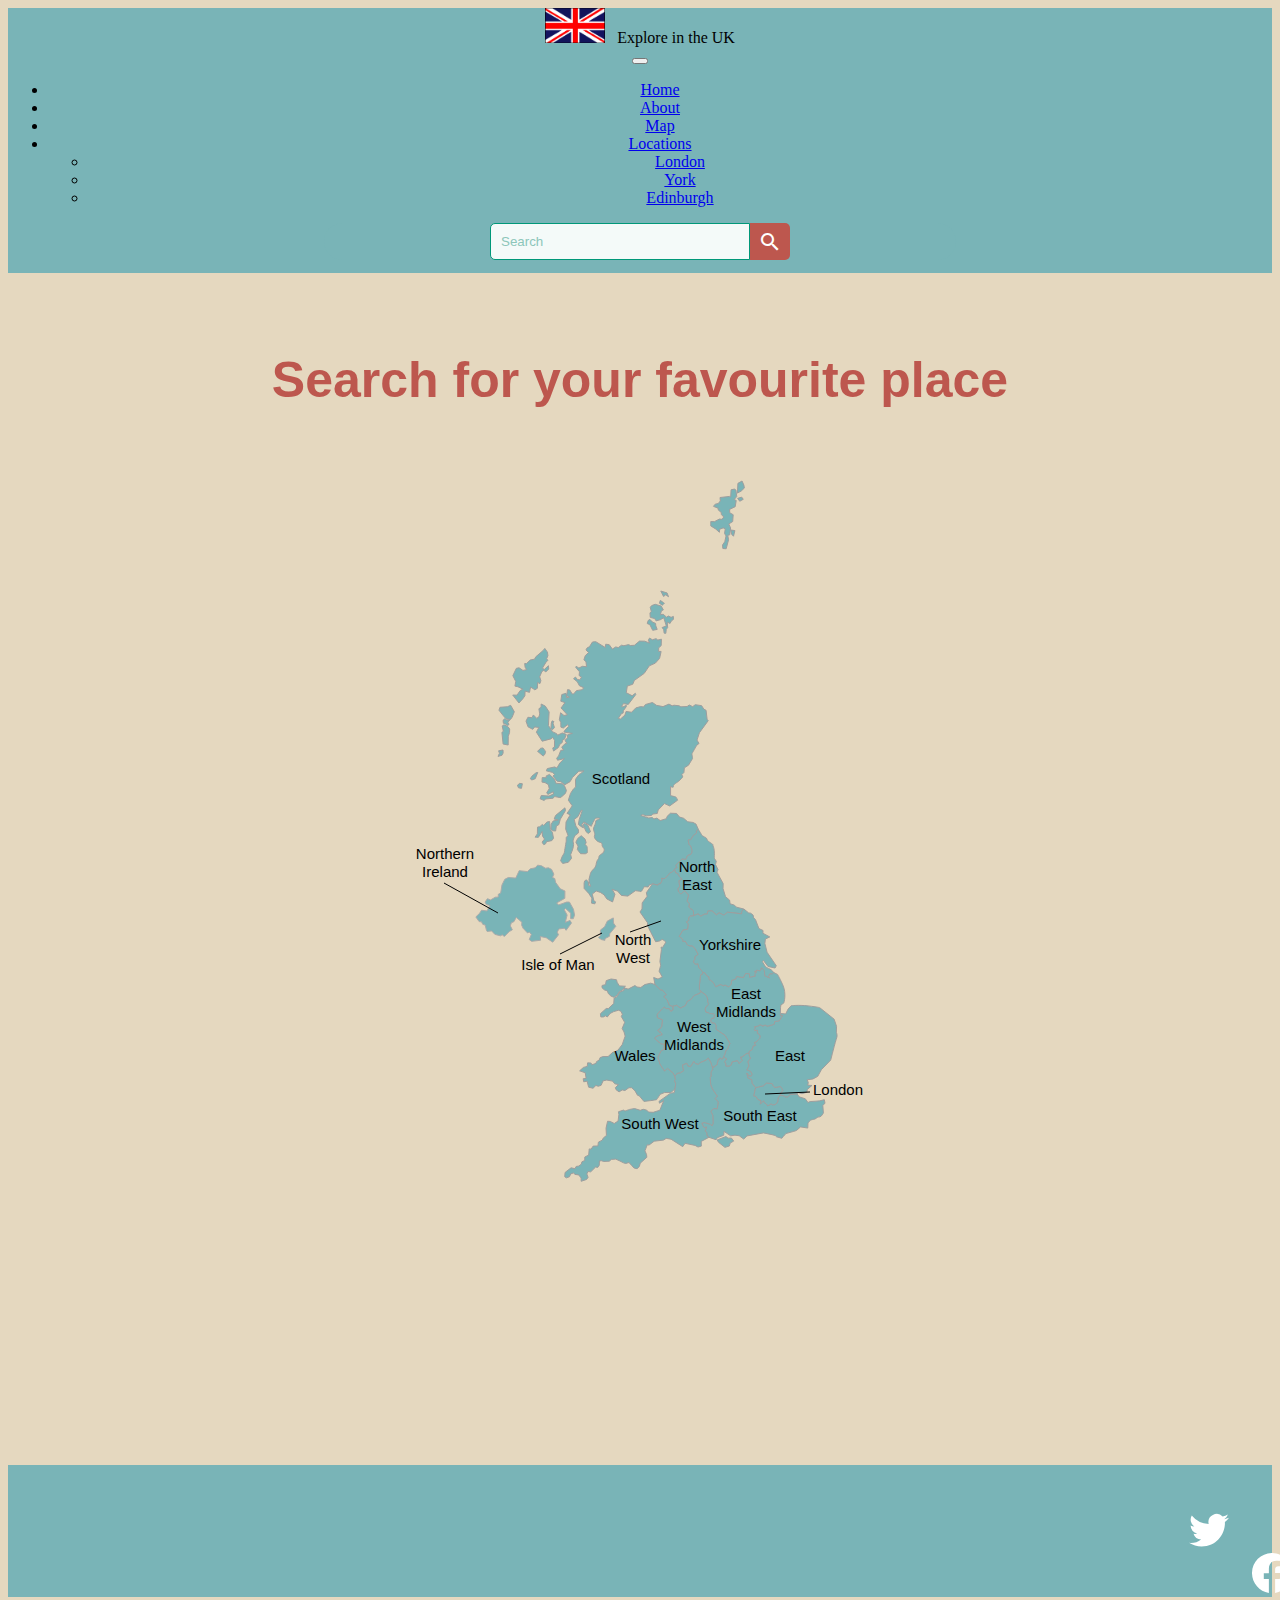
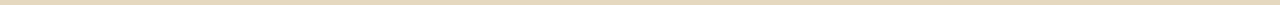
<file: map_webpage.html>
<!DOCTYPE html>
<html lang="en">

<head>

    <meta charset="UTF-8">
    <meta http-equiv="X-UA-Compatible" content="IE=edge">
    <!--bootstrap responsiveness tag-->
    <meta name="viewport" content="width=device-width, initial-scale=1.0">

    <!--bootstrap css-->
    <link href="https://cdn.jsdelivr.net/npm/bootstrap@5.1.1/dist/css/bootstrap.min.css" rel="stylesheet" integrity="sha384-F3w7mX95PdgyTmZZMECAngseQB83DfGTowi0iMjiWaeVhAn4FJkqJByhZMI3AhiU" crossorigin="anonymous">
    <title>Interactive map</title>
    <meta name="viewport" content="width=device-width, initial-scale=1">

    <!--general CSS link-->
    <link rel="stylesheet" href="./map_webpage_styles.css">

    <!--Google fonts-->
    <link rel="preconnect" href="https://fonts.googleapis.com">
<link rel="preconnect" href="https://fonts.gstatic.com" crossorigin>
<link href="https://fonts.googleapis.com/css2?family=Source+Sans+Pro:ital,wght@0,200;0,300;0,400;0,600;0,700;0,900;1,200;1,300;1,400;1,600;1,700;1,900&display=swap" rel="stylesheet">



</head>

<body>

    <!--MAIN NAVBAR FORMAT-->
    <nav class="navbar navbar-expand-lg navbar-light" style=" background-color: #79B4B7";>

      <!-- LOGO WITH NO TEXT-->
      <!--Use this code if don't want text after the logo (top left-hand side of navbar)-->
      <!--div class="container">
        <a class="navbar-brand">
          <img src="./uk_logo.jpg" alt="" width="60" height="45">
        </a>
      </div-->

      <!-- LOGO WITH TEXT-->
      <div class="container-fluid">
        <a class="navbar-brand">
          <img src="./uk_logo.jpg" alt="" width="60" height="35" class="d-inline-block align-text-top">
          <!--br--> &nbsp; Explore in the UK
        </a>
        </a>
      </div>

      <!--REST OF NAVBAR, EXCLUDING SEARCH BAR (BELOW)-->
      <div class="container-fluid">
        <a class="navbar-brand" href="#"></a>
        <button class="navbar-toggler" type="button" data-bs-toggle="collapse" data-bs-target="#navbarSupportedContent" aria-controls="navbarSupportedContent" aria-expanded="false" aria-label="Toggle navigation">
          <span class="navbar-toggler-icon"></span>
        </button>
        <div class="collapse navbar-collapse" id="navbarSupportedContent">
          <ul class="navbar-nav me-auto mb-2 mb-lg-0">
            <li class="nav-item">
              <a class="nav-link active" aria-current="page" href="./homepage.html">Home</a>
            </li>
            <li class="nav-item">
              <a class="nav-link" href="#">About</a>
            </li>          
            <li class="nav-item">
              <a class="nav-link" href="./map_webpage.html">Map</a>
            </li>
            <li class="nav-item dropdown">
              <a class="nav-link dropdown-toggle" href="#" id="navbarDropdown" role="button" data-bs-toggle="dropdown" aria-expanded="false">
                Locations
              </a>
              <ul class="dropdown-menu" aria-labelledby="navbarDropdown">
                <li><a class="dropdown-item" href="./location1.html">London</a></li>
                <li><a class="dropdown-item" href="./location2.html">York</a></li>
                <li><a class="dropdown-item" href="./location3.html">Edinburgh</a></li>
              </ul>
            </li>
          </ul>

          <!-- ORIGINAL SEARCH BAR - Replace this if below searchbar code doesn't work!-->
          <!--form class="d-flex">
            <input class="form-control me-2" type="search" placeholder="Search" aria-label="Search">
            <button class="btn btn-outline-success" type="submit">Search</button>
          </form-->

          <!--(AMENDED) SEARCH BAR-->
          <!--Code taken from https://www.youtube.com/watch?v=ssNeyFXS-lQ-->
          <link href="https://fonts.googleapis.com/icon?family=Material+Icons" rel="stylesheet">
          <form action="./" method="get">
            <div class="searchbar">
              <input type="text" class="searchbar__input" name="q" placeholder="Search">
              <button type="submit" class="searchbar__button">
                <i class="material-icons">search</i>
              </button>
            </div>
          </form>

        </div>
      </div>

    </nav>

    <main>

    <!-- Title of the city-->
    <!--div class="TitlePosition">
<h1 class="Title">Search for your favourite place</h1>
</div-->

    <!-- Title of the city-->

    <section class="intro-block">
      <div>
        <h1 class="title1">Search for your favourite place</h1>
        <br>
      </div>
    </section>

    <!-- Flexbox container for aligning the toasts -->
<div aria-live="polite" aria-atomic="true" class="d-flex justify-content-center align-items-center w-100">

      <div id="svggroup"> 
        <svg height="900" version="1.1" width="900" xmlns="http://www.w3.org/2000/svg" style="overflow: hidden; position: relative; left: auto;"><desc style="-webkit-tap-highlight-color: rgba(0, 0, 0, 0);">Created with Raphaël 2.0.0</desc><defs style="-webkit-tap-highlight-color: rgba(0, 0, 0, 0);"></defs>
           <path fill="#79B4B7" stroke="#9e9e9e" d="M518.96535,666.30734L526.1672599999999,668.7580099999999L527.2675599999999,666.6574499999999L533.7192799999999,664.2567899999999L533.96935,660.3557699999999L540.62114,664.8569799999999L544.97231,664.15676L549.22344,664.75695L553.72465,668.10785L556.97552,664.90699L573.42989,661.90616L582.00869,663.64763L585.21254,664.50687L586.59991,665.7957100000001L591.7712700000001,667.2866000000001L593.2346600000001,665.6186800000002L595.8858700000001,662.5563600000002L603.83797,660.3557700000001L606.43866,659.5055500000001L610.58977,655.90457L617.74167,657.05488L618.00724,652.02256C618.00724,652.02256,618.8899700000001,650.9868,619.69719,649.9505C620.5044,648.9142400000001,621.89177,648.78769,622.7495,648.51013C623.60723,648.23257,624.71753,648.43413,626.2309300000001,647.19576C627.7443300000001,645.9574399999999,628.4510200000001,645.98294,629.93942,645.83141C631.42781,645.67988,633.39584,641.95088,633.39584,641.95088L632.7956800000001,634.34884L634.99626,632.34831L634.34609,628.69732L629.79486,629.84763L625.99385,630.19774L620.14231,630.5478499999999L617.9417199999999,631.54811L616.9414599999999,630.04769L615.2409999999999,627.74707L609.0893699999999,625.84657L607.0888299999999,622.84578L599.6913499999999,623.4569299999999L598.50703,625.33592L597.5737799999999,625.8160799999999L595.95885,625.9425799999999L594.57148,625.4119299999999L592.90653,624.5271999999999L590.58592,624.1986499999999L590.1568,623.97106L588.03023,627.07591L587.82918,630.09169L586.92444,632.10222L584.9139,633.61013L582.60179,633.8112100000001L580.99336,632.8059000000001L577.7765,634.9169700000001L576.46965,633.1075200000001L574.45912,631.7001500000001L573.6549,629.6895800000001L570.23699,633.1075200000001L571.0412,629.5890800000001L567.72382,628.3827400000001L566.2159200000001,625.5679900000001L563.8272800000001,624.9963500000001L565.6277600000001,616.5941100000001L562.29537,612.3989600000001L561.79273,608.5789500000001L558.17377,607.07108L556.8669199999999,602.24581L558.8774599999999,604.85948L561.0890499999999,605.1610499999999L562.2953699999999,603.4521L560.6869399999999,600.33578L556.96745,598.82786L559.07602,594.93836L557.97572,590.88728L560.62643,587.0862400000001L559.47612,585.2857700000001L558.97699,582.09644L558.01823,582.19744L556.98396,582.34897L555.37503,583.3352600000001L552.1241600000001,585.8359L550.3236800000001,586.13599L552.07415,589.48689L549.3234100000001,592.48769L547.4169,589.5529200000001L542.0154600000001,590.9032500000001L541.2712600000001,593.9380900000001L539.0706700000001,595.03839L535.86932,594.9593900000001L536.02086,592.8873300000001L534.7090099999999,590.6382100000002L536.8280699999999,587.9339900000002L533.4726799999999,585.7859200000003L532.9175299999998,587.6814600000002L531.8582499999999,587.9845200000002L529.8652099999999,586.9482500000003L529.76469,587.8079600000002C529.76469,587.8079600000002,528.47784,588.1615800000002,528.35181,588.2625900000002C528.22578,588.3636300000002,526.8129,594.0246400000002,526.8129,594.0246400000002C526.8129,594.0246400000002,524.76936,594.9593900000002,524.51729,595.1114300000002C524.26522,595.2635100000001,523.9116300000001,596.3747700000001,523.9116300000001,596.3747700000001L522.09564,595.6420700000001L522.6878,598.2247900000001L520.87832,601.5421500000001L521.07937,605.1611300000001L520.2171400000001,606.3834700000001L520.6772700000001,613.7059200000001L522.3862200000001,618.0285800000001L527.2114900000001,625.0654600000001L525.1004300000002,627.6791300000001L528.2167600000001,630.9965300000001L527.2114900000001,637.7318300000002L523.6930600000002,637.5307500000001L520.8783100000002,640.3455100000001L522.7883200000002,644.5676300000001L523.1164100000002,652.3537200000001L522.0661300000002,654.7043600000001L520.3156600000002,653.25395L514.7582000000002,651.56953L511.7073800000002,652.0696399999999L514.0140000000002,656.6048599999999L516.6146900000002,656.1547599999999L515.1328000000002,660.0338099999999L516.6717100000002,661.2976199999999L516.7222100000002,662.6874999999999L517.0753000000002,664.8860999999999L518.9653000000002,666.3074499999999ZM527.21754,668.90805L535.91987,665.55715L538.12046,667.15756L541.42134,667.05753L543.67194,670.10834L540.1710099999999,672.00888L539.3707999999999,675.00967L534.9196,676.36L528.4678799999999,671.20863L527.2175399999999,668.90805Z" style="-webkit-tap-highlight-color: rgba(0, 0, 0, 0); stroke-linejoin: round; cursor: pointer;" fill-rule="evenodd" stroke-width="1" stroke-linejoin="round" data-hasqtip="0" stroke-dasharray="0"></path>
           <a href="./location1.html">
           <path fill="#79B4B7" stroke="#9e9e9e" d="M577.77679,634.91752L576.46987,633.1049399999999L574.45952,631.6989199999999L573.65529,629.68729L570.23722,633.1049399999999L571.0414499999999,629.58565L567.72417,628.38291L566.21609,625.56664L563.82755,624.99491L565.62785,616.59267L573.2301,614.84362L576.43091,611.99346L582.16044,612.59907L583.11925,614.36506L584.80901,616.5672599999999L590.4601899999999,615.4280499999999L591.8475799999999,617.1982799999998L592.9253899999999,619.5232899999999L591.4871799999999,621.2003499999998L590.1569699999999,623.9700399999998L588.0305799999999,627.0742999999998L587.8294099999998,630.0896199999997L586.9248199999998,632.1012399999997L584.9140399999999,633.6088999999997L582.6021499999999,633.8079499999998L580.9937,632.8042499999998Z" style="-webkit-tap-highlight-color: rgba(0, 0, 0, 0); stroke-linejoin: round; cursor: pointer;" fill-rule="evenodd" stroke-width="1" stroke-linejoin="round" data-hasqtip="1" stroke-dasharray="0"></path>
            </a>
           <path fill="#79B4B7" stroke="#9e9e9e" d="M607.08892,622.84353L599.6914400000001,623.45469L598.5071200000001,625.33371L597.57387,625.81383L595.9589400000001,625.94038L594.5715700000001,625.40973L592.9066200000001,624.525L590.5860000000001,624.1963999999999L590.1568900000001,623.96881L591.48724,621.2015799999999L592.9251300000001,619.52113L591.84734,617.19603L590.45997,615.42707L584.80896,616.5643399999999L583.1189999999999,614.3657799999999L582.1602499999999,612.5967799999999L576.43072,611.9906299999999L573.2298599999999,614.8414199999999L565.6278199999999,616.5918699999999L562.2954299999999,612.3967599999999L561.7927999999999,608.5767499999998L558.17383,607.0688399999998L556.8669799999999,602.2435599999998L558.8775199999999,604.8572299999997L561.0891099999999,605.1588499999997L562.2954299999999,603.4498599999997L560.6870099999999,600.3335299999998L556.9675199999999,598.8256599999997L559.0760799999999,594.9361099999998L557.97578,590.8850399999998L560.62649,587.0839999999998L559.47619,585.2835299999998L558.97705,582.0941899999998L559.02755,580.4512699999998L561.77728,578.9353499999997L563.32719,574.7807299999997L565.52778,574.4806399999998L564.17742,571.4798399999997L566.328,570.7796699999998L569.7289099999999,567.3787499999997L570.0289799999999,565.4782599999998L569.5718599999999,563.6962899999997L567.4027899999999,562.5084599999998L567.3017599999998,559.2235799999997L564.8040899999999,559.7037099999998L564.2239299999999,558.7684499999998L565.2076999999999,557.1765499999998L564.55202,555.7106499999998L567.60433,555.2555199999997L570.25304,553.6891199999997L572.9272500000001,555.1039899999996L575.12184,553.9666799999997L577.16538,555.1039899999996L579.08239,554.7504099999996L582.8158900000001,553.6891199999997L584.3042800000001,553.1074399999997L584.68289,550.5047799999996L589.17309,549.8981099999996L592.33493,544.6727199999997L590.2843799999999,544.5226699999997L590.9455599999999,542.5306099999997L595.6703399999999,542.9327299999997L598.0829799999999,538.1074499999996L601.0987799999999,534.7900899999996C601.0987799999999,534.7900899999996,608.0351199999999,533.7848299999996,617.9872899999999,534.8905899999996C627.93945,535.9963899999997,629.74894,536.7000799999996,629.74894,536.7000799999996L644.1242699999999,548.1601099999996L646.5369099999999,555.2975299999996L646.3358499999999,561.1280599999996C646.3358499999999,561.1280599999996,647.7432299999999,564.4454699999995,646.6374299999999,567.0591399999995C645.5316399999999,569.6728499999995,640.7063599999999,589.0744899999995,640.7063599999999,589.0744899999995L631.3573799999999,598.7250799999995L627.7384199999999,605.3598399999995L622.9131499999999,607.9735599999995L617.1831099999998,608.7777899999994L618.2918999999998,611.5904999999995L617.7417499999998,614.2412299999994L621.9428699999997,614.4913099999994L617.4416599999997,618.3423199999994L616.7414799999997,621.2430799999994L611.9902299999997,622.7434999999994L607.9891599999996,621.4431499999994L607.0889199999996,622.8435299999994Z" style="-webkit-tap-highlight-color: rgba(0, 0, 0, 0); stroke-linejoin: round; cursor: pointer;" fill-rule="evenodd" stroke-width="1" stroke-linejoin="round" data-hasqtip="2" stroke-dasharray="0"></path>
           <path fill="#79B4B7" stroke="#9e9e9e" d="M558.97721,582.09436L559.0277100000001,580.45144L561.7774400000001,578.93552L563.3273600000001,574.7809L565.5279400000001,574.4808499999999L564.17758,571.4800099999999L566.32816,570.7798399999999L569.72907,567.3789199999999L570.02915,565.4784299999999L569.5720299999999,563.6964599999999L567.4029499999999,562.5086299999999L567.3019199999999,559.2237499999999L564.8042499999999,559.7038799999999L564.2240999999999,558.76866L565.2078599999999,557.1767199999999L564.5521799999999,555.7108199999999L567.6044999999999,555.2556899999998L570.2531999999999,553.6892899999998L572.9274099999999,555.1041599999998L575.1219999999998,553.9668499999998L577.1655399999999,555.1041599999998L579.0825599999998,554.7505799999998L582.8160499999998,553.6892899999998L584.3044499999997,553.1076499999998L584.6830499999998,550.5049499999998L589.1732499999997,549.8982799999998L592.3350899999997,544.6728899999998L590.2845499999997,544.5228399999999L590.5606199999997,536.5802299999999L590.8346899999998,534.1200699999999L593.8354899999998,531.9194799999999C593.8354899999998,531.9194799999999,596.7762699999998,522.7270299999999,592.7551999999998,513.8806699999999C588.7341299999998,505.0342999999999,587.5278099999998,503.42588999999987,587.5278099999998,503.42588999999987L583.5827599999998,501.46135999999984L582.1823899999998,502.86174999999986L579.8817699999998,502.66168999999985L578.3313599999998,505.4123999999999L579.3316299999998,506.86280999999985L574.7803999999998,504.6622199999999L574.3802899999997,499.5108499999999L571.6295599999997,496.61007999999987L570.0291299999998,499.91096999999985L566.9283099999998,499.11076999999983L564.2775999999998,500.8111999999998L566.6282299999998,500.7611999999998L564.6276899999998,503.4119299999998L565.2278499999998,505.0623499999998L559.5263099999997,506.2126599999998L559.5763099999997,502.8117399999998L555.5752399999997,502.4116599999998L553.3246399999997,506.56276999999983L546.6228399999997,505.4624699999998L545.5225399999997,508.2131899999998L541.6715199999998,509.3134799999998L540.9713299999997,513.4145699999998L538.7207299999998,515.8152299999998L534.9197199999998,513.9147299999998L533.8194199999998,514.8649799999998L531.0686899999998,513.3145399999999L526.4174299999999,515.5651499999999L524.8169999999999,514.5648799999999C524.8169999999999,514.5648799999999,524.8169999999999,513.5145999999999,523.2165699999999,511.4640599999999C521.61614,509.4135099999999,519.01545,508.4132499999999,519.01545,508.4132499999999L519.01545,505.9625799999999L517.11495,505.0123299999999L514.91436,501.7614599999999L512.76378,501.3613799999999L512.43369,503.0448399999999L510.76874999999995,503.60097999999994L510.36513999999994,505.42045999999993L509.41288999999995,514.1647999999999L509.41288999999995,518.4659499999999L510.86977999999993,520.4569499999999L515.9150999999999,524.1214599999998L517.30247,526.9517099999998L517.60555,528.0384899999998L517.66505,531.2693799999998L518.51527,532.8697799999999L517.91512,534.2701699999999L515.91458,535.7205299999999L515.06436,538.1711999999999L515.86457,541.1719899999999L518.2361999999999,541.7101299999999L519.42152,542.4938599999999L521.4395499999999,542.7463999999999L523.2815499999999,542.8979699999999L524.6184099999999,543.8836999999999L523.6596499999999,547.3461599999998L521.9947,547.0930699999998L520.51581,549.9743499999997L522.11624,552.0248999999998L524.7169299999999,552.2249199999998L526.26734,554.9256599999998L525.76721,558.1765299999997L535.0527,564.3451899999998L539.87797,572.4878699999998L538.37007,575.5036499999998L537.76691,577.8157899999998L535.95743,579.4242099999998L534.55005,583.8473699999998L533.8763700000001,584.7730999999999L533.4727700000001,585.7838599999999L536.82816,587.9319399999999L534.7090900000001,590.6361599999999L536.0209400000001,592.8852799999999L535.8694000000002,594.9573399999998L539.0707600000002,595.0363399999998L541.2713400000001,593.9360499999998L542.0155400000001,590.9011999999998L547.41699,589.5508799999998L549.3235000000001,592.4856499999997L552.0742300000001,589.4848499999997L550.3237700000001,586.1339499999997L552.1242500000001,585.8338599999997L555.3751100000001,583.3332199999998L556.98404,582.3469299999997L558.01832,582.1953999999997L558.97707,582.0943999999997Z" style="-webkit-tap-highlight-color: rgba(0, 0, 0, 0); stroke-linejoin: round; cursor: pointer;" fill-rule="evenodd" stroke-width="1" stroke-linejoin="round" data-hasqtip="3" stroke-dasharray="0"></path>
           <path fill="#79B4B7" stroke="#9e9e9e" d="M485.05655,617.79118L482.10576000000003,620.49188L480.56735000000003,621.4431500000001L474.53574000000003,621.5436800000001L470.11258000000004,623.3531700000001C470.11258000000004,623.3531700000001,467.19730000000004,627.9774100000001,466.79519000000005,628.4800200000001C466.39308000000005,628.9826300000001,459.95935000000003,629.6863200000001,459.95935000000003,629.6863200000001L453.92774000000003,630.3900100000002L449.30350000000004,624.8610400000002L447.49401000000006,624.2579000000002L445.08137000000005,619.9352300000002L441.76399000000004,616.7183700000002L438.94924000000003,616.7183700000002L434.92816000000005,619.5331200000002L432.31447000000003,618.9299700000001L429.09161,620.8419900000001L426.24085,618.8914700000001L425.34061,616.6908800000001L428.49145000000004,613.5400400000001L424.84047000000004,612.8398300000001L422.48985000000005,610.0891100000001L416.78831,609.0888500000001L413.13734000000005,609.78902L411.0367800000001,614.39026L408.1860200000001,615.24048L405.9019100000001,614.44078L403.0261400000001,617.24605L398.6369800000001,616.18425L397.0980700000001,610.14463L393.7176700000001,610.8013100000001L393.1820300000001,607.73847L396.1328200000001,607.38841L395.2325800000001,601.7869000000001L389.6310700000001,599.83639L393.4320800000001,596.43547L397.2331000000001,595.38519L397.6332000000001,591.8342299999999L401.0841200000001,592.0843L401.8343200000001,593.83476L405.9854300000001,592.3843999999999L406.43555000000015,590.68392L409.1862800000001,589.0334999999999L410.13654000000014,586.58283L413.08732000000015,585.58256L418.08865000000014,585.53256L423.08997000000016,581.03135L424.87545000000017,580.93085L428.09231000000017,579.02082L432.2424100000002,573.57935L435.1431800000002,565.1270999999999L434.0428900000002,560.9759899999999L432.14238000000023,557.5250599999999L434.69306000000023,551.37343L431.3051600000002,545.52485L432.3754500000002,543.26328L430.8870500000002,540.26845L428.59494000000024,539.21216L423.6691300000002,540.61954L420.1506900000002,542.42902L417.3359400000002,545.9474600000001L415.4259300000002,544.84166L413.41539000000023,545.9474600000001L410.8017000000002,545.9474600000001L410.3995900000002,542.7306000000001L416.2301300000002,537.5032100000001L418.3411900000002,537.6037500000001L423.7401400000002,532.4683900000001L424.14024000000023,527.0169300000001L426.4408600000002,526.1667100000001L428.0912900000002,523.96612L429.53918000000016,521.31492L433.87832000000014,519.4194200000001L434.42547000000013,516.9957700000001L438.14496000000014,518.1015700000002L444.98080000000016,514.5831400000002L446.89081000000016,515.9905100000002L450.8113500000002,516.4931200000002L454.83243000000016,513.5778300000002L460.66296000000017,512.1704600000002L464.9856300000002,513.4773400000001L470.3135500000002,518.6041800000002L472.4246200000002,519.1067900000002L476.56572000000017,523.7275200000001L473.85150000000016,525.6375500000001L477.1493800000002,528.8578800000001L479.3609700000002,534.2863500000001L483.05595000000017,535.3191400000001L483.1059500000002,538.8701000000001L480.85535000000016,540.4705100000001L479.20491000000015,537.6697700000001L475.75399000000016,537.4697100000001L474.10356000000013,536.1693600000001L472.55314000000016,537.61976L468.9021700000002,541.52079L467.40177000000017,543.3213000000001L467.2977500000002,546.55065L472.52513000000016,548.76221L471.92197000000016,555.19594L470.21302000000014,557.70912L467.80038000000013,559.11649L469.60986000000014,561.62967L469.91144000000014,560.62441L471.51987000000014,562.03178L472.22355000000016,563.94181L468.90617000000015,564.44442L465.78984000000014,565.9523300000001L464.78457000000014,567.66128L471.0172200000001,572.78813L474.9377700000001,573.19024L473.3293400000001,577.01026L475.2393500000001,578.1160600000001L471.3188100000001,579.6239700000001L468.0014200000001,586.2587300000001L469.9309300000001,592.9905200000002L474.5241700000001,599.9868700000002L477.55448000000007,597.3856500000002L483.2060000000001,602.0869200000002L484.8564400000001,605.1877400000002L485.50662000000005,608.4386100000002L484.60638000000006,609.6389400000002L485.7566800000001,612.7397600000002L485.0565000000001,617.7911000000001ZM435.44353,515.26395L434.54329,515.86409L433.74308,518.0646800000001L429.39191,520.71541L427.4914,523.61617L424.84069,525.8667800000001L423.64037,526.2168800000001L420.93965000000003,525.0665700000001L418.23894,522.46586L417.43872,519.9152L414.3379,518.86492L411.98726999999997,516.66433C411.98726999999997,516.66433,411.83723,514.4637399999999,412.18731999999994,514.41373C412.53741999999994,514.36373,415.4882099999999,513.6635,415.4882099999999,513.6635L416.23840999999993,509.61242L421.08967999999993,508.01202L426.49112999999994,508.7622L427.14129999999994,511.3129L429.39190999999994,514.91384L435.44350999999995,515.26395Z" style="-webkit-tap-highlight-color: rgba(0, 0, 0, 0); stroke-linejoin: round; cursor: pointer;" fill-rule="evenodd" stroke-width="1" stroke-linejoin="round" data-hasqtip="4" stroke-dasharray="0"></path>
           <path fill="#79B4B7" stroke="#aaaaaa" d="M417.33594,450.04706L423.26705,446.9301L423.46822,452.05868999999996L425.78009999999995,455.37468999999993L419.74861999999996,462.71394999999995L419.54744999999997,465.22529999999995L414.92325999999997,467.63924999999995L414.92325999999997,469.34595999999993L411.60598,468.6429499999999L408.38907,466.5339199999999L410.50022,464.5222899999999L410.39943,459.0930199999999L414.62172,455.77701999999994Z" style="-webkit-tap-highlight-color: rgba(0, 0, 0, 0); stroke-linejoin: round; cursor: pointer;" fill-rule="evenodd" stroke-width="1" stroke-linejoin="round" data-hasqtip="5" stroke-dasharray="0"></path>
           <path fill="#79B4B7" stroke="#aaaaaa" d="M329.17382,399.68275L337.41724999999997,400.58777L340.43298999999996,397.77276L345.15756,396.86817L347.67103,394.15396000000004L351.59137,394.85739000000007L355.31097,397.1697000000001L358.52788,396.8681700000001L361.54362,398.37583000000006L363.85551,403.1020900000001L362.44822,406.5197300000001L364.76053,407.5234300000001L365.56475,411.3434000000001L370.18895,417.77636000000007L374.91351999999995,419.99127000000004L374.81314999999995,427.32629000000003L366.6705099999999,431.95091L368.5804999999999,433.96253L376.6227599999999,431.04885L379.4373399999999,431.04885L383.4584799999999,438.28647L384.56423999999987,444.11383L383.25730999999985,447.73475L380.64346999999987,447.63311000000004L380.74426999999986,442.20384000000007L375.6173699999999,437.4818200000001L374.2100799999999,438.6887900000001L377.12502999999987,444.0164200000001L375.31583999999987,451.3556800000001L380.04040999999984,449.4456900000001L381.4476999999998,452.0586900000001L376.1200699999998,459.29630000000014L374.5116199999998,457.1830400000001L368.7816599999998,457.9876900000001L367.2735799999998,461.2062900000001L368.4797099999998,463.8192800000001L362.7497499999998,471.15854000000013L356.2155699999998,466.7329600000001L350.28444999999977,465.5259900000001L350.5859799999998,469.2485500000001L341.63911999999976,470.3538900000001L339.22643999999974,468.5455400000001L341.33758999999975,463.4169600000001L339.32723999999973,461.0030100000001L337.51761999999974,461.9093000000001L333.09458999999976,457.2846800000001L331.68729999999977,454.1677200000001L331.8880299999998,451.2540400000001L326.2584499999998,446.32873000000006L323.9465599999998,450.6484300000001L321.3327199999998,451.7537700000001L320.32775999999984,454.8707300000001L322.33810999999986,458.7923400000001L319.2215699999999,460.60068000000007L314.3966399999999,465.42858000000007L312.18469999999985,463.81928000000005L310.47587999999985,464.82298000000003L304.94707999999986,463.41696L301.62937999999986,459.89767L297.1059799999999,460.40164L296.5026999999999,459.49535L295.1958699999999,454.06608L292.7552399999999,453.35036L291.5549099999999,450.84748L289.1542599999999,450.59761000000003L285.8648899999999,445.92641000000003L289.86793999999986,442.00480000000005L291.5768899999999,439.18852000000004L296.90481999999986,439.99317L300.02134999999987,434.56390000000005L296.3016699999999,433.45857000000007L295.0953299999999,431.0488500000001L297.4075099999999,427.72861000000006L300.6244199999999,428.93559000000005L305.24860999999987,426.2209500000001L308.3647299999999,426.02191000000005L308.2643599999999,423.3072700000001L310.6770399999999,422.10030000000006L311.9839599999999,413.95639000000006L314.7985399999999,408.32808000000006L318.3169799999999,406.51973000000004L325.75617999999986,407.1211Z" style="-webkit-tap-highlight-color: rgba(0, 0, 0, 0); stroke-linejoin: round; cursor: pointer;" fill-rule="evenodd" stroke-width="1" stroke-linejoin="round" data-hasqtip="6" stroke-dasharray="0"></path>
           <a href="./location3.html">
           <path  fill="#79B4B7" stroke="#9e9e9e" d="M508.41258,358.52405L505.96191999999996,353.02258L502.96111999999994,351.42215L497.70971999999995,350.77198L493.60862999999995,347.27103999999997L489.50753999999995,346.07072L486.55674999999997,342.46976L480.45512999999994,342.21969L477.15424999999993,345.32051L476.4040499999999,347.67114000000004L470.20239999999995,349.57165000000003L466.85150999999996,347.12100000000004L463.80069,348.02123000000006L462.40031999999997,346.52083000000005L458.74933999999996,346.9709500000001L450.79724,344.57031000000006L452.54771,343.6200600000001L456.39873,344.82038000000006L461.35004,344.47029000000003L462.90045,343.01991000000004L467.30163,342.46976000000006L468.20238,338.96483000000006L474.43503,332.53110000000004L479.66240999999997,334.94374000000005L487.70455,329.11320000000006C487.70455,329.11320000000006,486.19665,325.99687000000006,485.69401999999997,325.89634000000007C485.19138,325.79582000000005,480.56717,324.58949000000007,480.56717,324.58949000000007L480.56717,315.4415600000001C480.56717,315.4415600000001,483.38192,316.9494600000001,483.38192,315.8436600000001C483.38192,314.7378600000001,483.18086,313.7326000000001,486.49825,311.7220600000001C489.81563,309.7115200000001,492.83143,305.99202000000014,492.83143,305.99202000000014L491.82617,303.5793800000001L493.93723,301.4683200000001L494.33934,296.84408000000013L498.56147,294.12985000000015L502.58254,287.39455000000015C502.58254,287.39455000000015,502.0609,282.95386000000013,501.81083,283.05389000000014C501.56076,283.15392000000014,506.90520000000004,274.0244900000001,506.90520000000004,274.0244900000001L509.01626000000005,272.5165900000001L507.00573,269.0986800000001L509.41837000000004,261.7602300000001L518.21522,249.6449900000001L517.1149300000001,248.2946300000001L516.06465,239.3422700000001L513.8140500000001,238.1419400000001L511.6134600000001,234.64101000000008L505.26177000000007,233.69076000000007L502.7110800000001,235.64127000000008L499.2601600000001,233.99083000000007L497.1095900000001,235.49124000000006L490.86491000000007,235.82433000000006L489.1244500000001,234.78805000000006L484.05410000000006,234.23240000000004L482.17559000000006,234.81906000000004L478.95873000000006,233.11011000000005L473.0276600000001,235.62328000000005L466.39290000000005,234.31643000000005L462.47235000000006,231.50168000000005L455.43547000000007,233.51222000000004L453.62599000000006,235.92486000000005L450.61019000000005,235.62327000000005L445.78491,236.93012000000004L441.56279,241.25279000000003L436.03383,240.44857000000005L434.92803000000004,244.06754000000004L430.50487000000004,247.98809000000003L428.19275000000005,247.48545000000001L431.61066000000005,242.4591L433.11857000000003,242.05699L433.31962000000004,239.74488000000002L436.23489000000006,235.72381000000001L436.33542000000006,234.31643000000003L433.01804000000004,235.92486000000002L431.51013000000006,235.42222L433.52067000000005,232.60747L438.24545000000006,233.41169L445.7849800000001,223.56006L445.3573600000001,222.32073L442.1325000000001,224.73938L436.2874400000001,221.71607L437.2952100000001,215.06479000000002L442.7371400000001,213.25081000000003L444.34957000000014,209.42129000000003L454.22572000000014,202.36692000000002L459.35608000000013,194.80939L465.3877000000001,192.09517L469.6098200000001,187.37039L471.1177300000001,180.43404999999998L468.60455000000013,180.43404999999998L468.7050800000001,176.81509L471.2182500000001,174.6035L471.41930000000013,168.16977L467.8003400000001,169.07451L466.0913900000001,167.66714000000002L462.3719000000001,168.77294L459.5571500000001,167.06398000000002L458.3508200000001,169.17504000000002L459.5571500000001,172.09032000000002L454.7318700000001,170.18031000000002L449.50448000000006,170.07978000000003L444.44565000000006,174.27490000000003L440.49460000000005,174.52497000000002L438.54408000000006,173.62473000000003L433.92285000000004,174.70402L431.51021000000003,174.20138L428.29335000000003,176.61403L425.78017000000006,175.91034000000002L422.36226000000005,178.12193000000002L419.24593000000004,173.69877000000002L415.7275,173.19613L415.22486000000004,176.51352L405.77535000000006,170.68298L402.45796000000007,170.98456L399.54269000000005,175.60879999999997L397.0295100000001,177.01617999999996L395.9827400000001,178.92618999999996L398.5334200000001,181.52687999999995L395.2325400000001,184.72772999999995L393.91318000000007,188.77780999999996L396.02425000000005,190.88887999999997L396.52688000000006,195.71414999999996L392.50581000000005,195.31203999999997L388.88684000000006,197.02099999999996L386.17262000000005,195.31203999999997L385.66999000000004,196.21677999999997L389.49000000000007,200.84101999999996L389.08790000000005,204.56050999999997L391.50054000000006,206.06840999999997L389.89211000000006,208.88315999999998L387.37894000000006,208.48104999999998L385.46893000000006,206.06840999999997L383.55892000000006,207.67683999999997L387.27841000000006,210.69263999999998L389.4309800000001,214.73572L393.5820900000001,216.63622999999998L392.38177000000013,218.63675999999998L386.43019000000015,219.63702999999998L383.6794600000002,222.93791L382.17906000000016,222.93791L379.72840000000014,218.93684L377.52782000000013,218.63675999999998L377.0777000000001,222.23771999999997L376.3255000000001,224.53783999999996L379.2477700000001,226.15026999999995L376.6275700000001,226.75492999999994L376.0229100000001,222.32074999999995L371.7902900000001,223.53007999999994L370.7920200000001,230.19485999999995L375.0141500000001,231.60223999999994L371.0936000000001,236.93016999999995L372.7020300000001,238.73964999999995L377.3262600000001,243.76599999999996L374.0088800000001,244.46968999999996L370.5909700000001,241.75546999999995L369.3846400000001,248.69179999999994L370.7920200000001,251.50654999999995L370.8925500000001,256.13078999999993L373.3051900000001,257.03552999999994L377.5273100000001,253.61761999999993L378.7336400000001,255.22604999999993L374.6120400000001,259.5487099999999L373.9083500000001,261.0566099999999L382.3526000000001,262.3634599999999L377.2257500000001,264.0724199999999L377.6278600000001,266.7866399999999L375.0141600000001,269.2998099999999L376.8236400000001,272.4161399999999L374.9136300000001,272.8182499999999L371.69677000000013,276.1356399999999L373.60678000000013,279.05090999999993L370.7920300000001,279.35248999999993L368.5804400000001,284.8814499999999L366.6704300000001,287.2940899999999L367.5751700000001,289.2040999999999L374.3104700000001,287.5956799999999L369.8873100000001,292.0188399999999L366.8715100000001,297.0451899999999L364.6599200000001,295.9393899999999L357.3214700000001,297.5478199999999L356.31621000000007,299.8599399999999L359.3320100000001,300.5636199999999L362.7499200000001,301.4683599999999L364.5594000000001,303.5794299999999L362.9509800000001,305.0873299999999L367.1731000000001,310.2141799999999L370.8925900000001,310.7168099999999L374.8131400000001,313.7326199999999L380.0405300000001,310.7168099999999L382.4531700000001,306.5952099999999L388.88690000000014,300.1614899999999L393.9132500000001,299.9604299999999C393.9132500000001,299.9604299999999,390.59586000000013,302.7751799999999,389.6911200000001,303.0767599999999C388.7863800000001,303.3783399999999,385.4690000000001,308.5052299999999,385.4690000000001,308.5052299999999L385.6700500000001,315.9442199999999L383.4584600000001,317.95474999999993L380.5431900000001,322.37790999999993L378.3316000000001,329.2137599999999L382.2521500000001,334.84325999999993L377.0247600000001,342.3827799999999L380.24162000000007,343.7901599999999L376.0194900000001,351.0280699999999L375.7179100000001,358.1654899999999L378.0300200000001,364.3981399999999L376.2205400000001,366.6097199999999L376.2205400000001,370.0276399999999C376.2205400000001,370.0276399999999,374.4110600000001,380.9850599999999,374.3105300000001,381.5882099999999C374.2100000000001,382.1913699999999,372.0989400000001,385.7098099999999,372.0989400000001,385.7098099999999L370.5910400000001,389.7308799999999L372.7021000000001,392.4451099999999L378.3316000000001,391.2387899999999L381.5484600000001,387.3182399999999L380.6437200000001,383.5987499999999C380.6437200000001,383.5987499999999,384.4637400000001,375.2550399999999,383.3579500000001,371.9376299999999C382.2521500000001,368.6202499999999,385.2679600000001,364.2976099999999,385.2679600000001,364.2976099999999L388.3842900000001,361.9854899999999L388.4848100000001,358.7686299999999L385.8711100000001,355.0491399999999L384.1621600000001,348.41437999999994L387.8816500000001,345.7001599999999L391.1990400000001,339.2664299999999L392.3048300000001,339.3669599999999L389.1885000000001,348.51488999999987L388.3842900000001,353.44070999999985C388.3842900000001,353.44070999999985,392.70695000000006,356.95914999999985,393.41064000000006,356.75808999999987C394.11433000000005,356.55703999999986,391.60116000000005,353.64175999999986,391.60116000000005,353.64175999999986L393.81275000000005,350.92753999999985L401.35228000000006,355.25019999999984C401.35228000000006,355.25019999999984,402.55860000000007,352.0333499999998,403.7649200000001,350.1233599999998C404.9712400000001,348.2133499999998,404.2675500000001,346.80596999999983,408.2886200000001,347.0070299999998C412.3096900000001,347.2080799999998,406.6801900000001,349.1180899999998,406.0770300000001,349.4196699999998C405.4738700000001,349.7212499999998,406.0770300000001,352.0333699999998,404.1670200000001,355.55181999999985C402.2570100000001,359.07025999999985,405.4738700000001,361.88500999999985,404.6696500000001,364.0966099999998C403.8654400000001,366.30819999999983,404.7701800000001,367.3134699999998,405.8759800000001,368.7208499999998C406.9817700000001,370.1282299999998,408.2886200000001,370.8319099999998,410.0981000000001,371.3345499999998C411.9075800000001,371.8371799999998,412.2091600000001,372.8424499999998,412.1086400000001,373.9482499999998C412.0081100000001,375.0540399999998,412.7118000000001,376.1598399999998,413.6165400000001,377.0645799999998C414.5212800000001,377.9693199999998,414.3202300000001,379.5777499999998,413.7170700000001,380.9851199999998C413.1139100000001,382.3924999999998,410.5002100000001,383.2972399999998,409.4949400000001,384.5035599999998C408.4896800000001,385.7098799999998,409.1933600000001,387.1172599999998,408.0875700000001,388.22304999999983C406.9817700000001,389.3288499999998,406.3786100000001,391.5404399999998,406.0770300000001,393.5509799999998C405.7754500000001,395.5615099999998,404.8707100000001,396.8683599999998,402.6591200000001,398.9794399999998C400.4475300000001,401.09050999999977,400.0454200000001,404.1062899999998,400.0454200000001,404.1062899999998L398.9396300000001,408.52944999999977L399.6433100000001,412.6510399999998L400.6485800000001,415.2647499999998L398.5375200000001,414.46052999999984L398.4369900000001,411.04262999999986L396.4264500000001,408.8310299999999L394.6169700000001,409.9368299999999L394.1143300000001,412.0478899999999L394.1143300000001,417.37581999999986L398.7385700000001,422.40216999999984L401.8549000000001,427.12694999999985L401.5533200000001,432.15329999999983L404.8707000000001,432.8569899999998L405.5743900000001,430.8464599999998L403.8654400000001,429.8411999999998L402.2570100000001,423.1058999999998L406.1775600000001,419.9895699999998L410.3996800000001,421.3969499999998L414.0186500000001,423.8095899999998L416.8334000000001,427.9311699999998L422.56344000000007,430.94695999999976L424.9760800000001,423.20639999999975L422.1613300000001,418.3811199999997L427.48926000000006,420.09010999999975L431.4098000000001,424.41277999999977L437.8435300000001,425.1164599999998L445.3830600000001,419.6879999999998C445.3830600000001,419.6879999999998,450.2083300000001,420.1906099999998,450.8115200000001,420.5927199999998C451.4146800000001,420.99483999999984,454.2294300000001,415.6669099999998,454.2294300000001,415.6669099999998L458.1499800000001,415.9699699999998L459.0547200000001,414.1605199999998L462.5506600000001,412.8386499999998L467.9020900000001,414.1924899999998L468.8023200000001,412.79214999999976L470.7028300000001,412.4885399999998L472.3532700000001,408.83758999999975L471.4530300000001,407.33716999999973L474.8039200000001,407.63725999999974C474.8039200000001,407.63725999999974,478.85500000000013,403.48615999999976,478.95503000000014,403.23607999999973C479.05506000000014,402.98600999999974,480.0053100000001,401.7856899999997,480.0053100000001,401.7856899999997L481.35567000000015,401.5856399999997L484.5225100000001,398.69286999999974L485.50677000000013,397.03792999999973L487.00717000000014,396.78785999999974L485.85687000000013,394.13364999999976L492.00850000000014,388.03203999999977L495.8595300000001,388.5321699999998L497.4599500000001,384.63112999999976L500.8608600000001,383.3307799999998L501.9111400000001,381.83037999999976L502.1112000000001,379.37971999999974L500.81085000000013,375.17859999999973L499.01037000000014,373.22807999999975L498.1601400000001,369.07697999999976L499.56051000000014,368.62685999999974L500.7108200000001,368.7768999999997L503.4115400000001,364.4257299999997L506.56238000000013,362.1751299999997L506.41234000000014,359.8745199999997L508.41288000000014,358.52415999999965ZM388.08056,375.12847L385.87997,371.23093L387.68045,367.52995L391.2314,364.72569999999996L395.03241,368.07658999999995L396.13271000000003,371.52750999999995L395.23247000000003,373.42801999999995C395.23247000000003,373.42801999999995,396.73287000000005,375.37853999999993,397.03295,375.42855C397.33303,375.47855,397.43305000000004,381.58018999999996,397.43305000000004,381.58018999999996L395.33249000000006,382.78050999999994L390.63122000000004,382.68047999999993L387.38035,378.57938999999993L388.08054000000004,375.12846999999994ZM392.88482,353.53920999999997L394.22218,356.34344999999996L396.08867999999995,360.69012999999995L398.28376,362.4591L400.50336,360.76664999999997L397.90515999999997,354.24690999999996L394.57527999999996,352.47793999999993L392.88482,353.53921999999994ZM345.08056999999997,366.20007999999996C345.23211,366.20007999999996,348.30942999999996,366.37712999999997,348.30942999999996,366.37712999999997L352.19446999999997,360.46353999999997L352.52254999999997,364.98724L354.51557999999994,368.07006L352.1189499999999,371.05236L353.1712299999999,373.02788000000004L353.8213999999999,373.67806L355.6218799999999,372.77782L356.5221199999999,370.62724000000003L361.7735199999999,369.62698L363.5239799999999,367.27635L362.37367999999987,361.32478L360.3231299999999,358.47402L359.7729899999999,352.22235L359.5229199999999,350.47189000000003L356.8722099999999,351.07205000000005L353.7713899999999,354.52297000000004L352.27098999999987,353.47269000000006L349.77031999999986,355.7232900000001L347.51971999999984,356.1233900000001L347.36967999999985,362.8752100000001L345.08056999999985,366.2001000000001ZM362.82377999999994,359.72434L361.02329999999995,357.92735999999996L361.2233499999999,353.12609999999995L363.1238599999999,350.02176999999995L368.12517999999994,348.87496999999996L364.17412999999993,348.12125999999995L365.52448999999996,344.52029999999996L374.92698999999993,336.81823999999995L375.4771399999999,339.5689699999999L370.3257699999999,348.17126999999994L368.7753599999999,353.72275999999994L366.3747199999999,354.97309999999993L365.6245199999999,360.02442999999994L362.8237699999999,359.72435999999993ZM350.12038999999993,327.81582L351.27068999999995,324.51844L358.97275999999994,325.06858L363.5239899999999,322.96802L363.2739199999999,320.76393L357.8724699999999,323.41464L356.7221699999999,321.71419000000003L359.2228299999999,317.66311L358.4226199999999,313.66204L355.02170999999987,311.6115L351.97089999999986,311.11136999999997L352.22096999999985,306.61015L356.17201999999986,306.81021L356.2220199999999,304.9097L359.5228999999999,303.4093L364.6242599999999,308.46063999999996L365.92460999999986,312.26165L372.22628999999984,312.81179999999995L374.37685999999985,314.5622599999999L376.42139999999984,319.46257999999995L375.4161399999998,322.37785999999994C375.4161399999998,322.37785999999994,370.7918999999998,326.59998999999993,370.2892899999998,326.59998999999993C369.78664999999984,326.59998999999993,364.55924999999985,325.49418999999995,364.55924999999985,325.49418999999995L363.15186999999986,327.20313999999996L355.51184999999987,328.00735999999995L354.20499999999987,329.51525999999996L350.1204099999999,327.81579999999997ZM340.26773999999995,307.76045999999997L341.96819999999997,305.11325999999997L346.01928,301.76237L347.76973999999996,301.45878L345.21905999999996,307.71396L341.86816999999996,308.96079L340.26773999999995,307.76047ZM328.5146,316.81285999999994L327.41431,314.2656799999999L329.61489,312.3651799999999L332.36563,312.7617799999999L331.46539,317.3630199999999L328.51460000000003,316.8128699999999ZM347.52768,280.30211999999995L350.68102,277.2698199999999L352.95112,276.9412299999999L355.54981,280.4031499999999L354.89364,283.30941999999993L353.17818,285.0028699999999L347.52767,280.3021099999999ZM362.74974999999995,266.38442999999995L364.55922999999996,269.29970999999995L364.45870999999994,276.13554999999997L362.74974999999995,276.93976L363.55396999999994,280.05609L368.3792399999999,276.53765L369.6860899999999,273.52185L372.2997899999999,271.41078999999996L372.4003199999999,269.19919999999996L374.6119099999999,268.0934L376.22032999999993,263.36861999999996L372.2997899999999,261.96124999999995L367.5750099999999,264.17283999999995L366.6702699999999,262.66493999999994L362.3475999999999,260.65439999999995L358.42705999999987,254.52224999999996L359.1307399999999,240.95114999999996L355.31072999999986,235.12060999999994L351.18912999999986,233.00954999999993L351.0885999999999,236.32692999999995L348.87700999999987,237.73430999999994L349.68122999999986,242.86115999999993L349.07806999999985,245.57537999999994L346.76594999999986,247.38485999999995L343.34803999999986,243.96694999999994L342.04118999999986,246.68117999999993L337.91958999999986,246.27906999999993L336.00957999999986,250.09907999999993L338.02011999999985,255.82911999999993L342.7448899999998,258.3422999999999L344.6548999999998,255.9296499999999L348.8770299999998,256.4322899999999L346.3638599999998,261.1570699999999L352.1943899999998,270.2044699999999L360.8396799999998,267.8923499999999L362.7496899999998,266.3844499999999ZM322.7400999999999,224.06263999999996L328.9727499999999,232.00422999999995L332.8932899999999,227.68156999999994L334.9038299999999,224.76628999999994L335.1048799999999,220.14204999999993L339.5280399999999,221.34837999999993L340.0306799999999,218.73467999999994L340.6338399999999,216.02044999999995L344.8559599999999,218.83520999999996L347.3691399999999,217.32729999999995L347.6707199999999,211.49676999999994L349.9828299999999,212.60255999999995L350.8875699999999,209.68728999999996L349.6812499999999,205.76673999999997L351.8928399999999,200.53934999999996L353.8028499999999,199.33302999999995L355.8133899999999,200.94145999999995L358.72865999999993,198.02617999999995L358.42707999999993,194.70879999999994L354.50652999999994,198.32775999999993L352.59651999999994,197.62406999999993L352.8981099999999,196.31721999999993L355.91390999999993,191.39140999999992L357.82391999999993,189.2803499999999L356.6175999999999,187.7724499999999L357.9244499999999,184.6561199999999L357.42180999999994,181.1376799999999L354.80810999999994,177.4181899999999L353.1996899999999,179.4287299999999L345.76069999999993,185.86244999999988L344.55436999999995,188.17456999999987L340.23170999999996,188.9787799999999L336.51221999999996,192.59774999999988L334.70273,192.49721999999988L335.10483999999997,196.2167099999999L336.61274,198.6293499999999L332.99377999999996,199.43355999999991L329.07322999999997,196.81986999999992L326.35900999999996,197.32249999999993L322.84056999999996,204.66094999999993L325.75584,210.39098999999993L324.95162999999997,215.11576999999994L327.86690999999996,215.71892999999994L332.79272,218.13156999999995L330.17902,219.53894999999994L326.96216,224.16318999999993L322.74003999999996,224.06265999999994ZM309.9596699999999,236.29140999999996L317.3616499999999,235.74125999999995L320.6625299999999,234.34088999999994L324.31349999999986,240.74259999999995L322.2129399999999,246.09402999999995L320.4624799999999,248.54467999999994L316.06128999999993,247.79447999999994L313.1605199999999,244.54361999999995L308.9593999999999,239.19218999999995L309.9596699999999,236.29140999999996ZM313.4105899999999,252.29568999999995L315.2110699999999,252.89583999999996L317.6617299999999,254.49626999999995L319.06209999999993,253.39597999999995L317.91178999999994,251.34542999999996L319.66225999999995,249.04481999999996L316.61144999999993,248.89477999999997L314.8109599999999,247.69445999999996L313.06049999999993,249.29487999999998L313.41058999999996,252.29567999999998ZM313.1105099999999,273.05120999999997L318.1618499999999,274.00145999999995L318.3118899999999,265.29912999999993L319.5622199999999,261.54812999999996L319.6622499999999,258.0472L319.0620899999999,257.09693999999996L317.4616599999999,255.29645999999997L313.9607299999999,253.84607999999997L312.2102599999999,254.94636999999997L313.3605699999999,260.39783L311.91017999999985,261.34809L313.11049999999983,273.05121ZM308.02266999999995,285.38199999999995L311.98321999999996,284.26971L313.11051999999995,282.05361999999997L313.0105,279.0028L308.60931999999997,279.80301L309.45953999999995,282.25367L308.02266,285.382ZM361.32352999999995,251.99558999999994L362.12373999999994,249.84501999999995L363.92421999999993,250.59521999999996L362.9239599999999,251.99558999999996L364.4743699999999,256.59684L362.3237899999999,258.84744L360.9234199999999,257.49708L361.3235299999999,251.9956ZM540.78293,58.99774999999994L541.78819,63.52144999999994L543.49715,65.23040399999994L544.90452,59.60090299999994L540.7829200000001,58.99774199999994ZM547.41769,22.104420999999938L547.92032,12.353332999999939L552.0419199999999,10.00120599999994L553.8514099999999,14.06228699999994L554.3540399999998,17.07808999999994L551.2377099999999,19.99336699999994L547.4176999999999,22.10442899999994ZM547.61874,27.33180799999994L549.7298,30.247084999999938L553.24824,28.33707499999994L551.7403400000001,26.12548599999994L547.6187400000001,27.33180799999994ZM541.08452,18.78701799999994L540.68241,26.02492999999994L539.57661,25.42176799999994L530.0265599999999,26.52756499999994L530.3281399999998,29.94547699999994L528.2170799999999,32.55917499999994L525.2012799999999,33.16233599999994L523.4923199999998,35.37392499999994L528.1165599999998,37.18340899999994L528.3176099999998,39.09341999999994L531.1323599999998,41.30500899999994L531.4339499999999,43.61712399999994L533.7460599999998,46.02976499999994L532.0371099999999,48.341880999999944L529.4234099999999,48.04030199999995L524.3970599999999,50.65399999999995L520.7780899999999,50.55346999999995L520.7780899999999,54.87613399999995L525.70391,57.99246299999995L529.4233999999999,61.30984899999995L529.6244499999999,58.29404599999995L533.14289,56.88667099999995L535.2539499999999,57.69088499999995L534.5502599999999,62.51615899999995L536.0581599999998,64.92879999999995L534.7513199999999,70.75933599999995L532.5397299999998,73.97619599999994L532.8412999999998,77.49463399999995L536.1586899999999,77.79621699999994L538.5713299999999,68.74881699999995L537.7671199999999,64.32565599999995L539.7776499999999,63.823020999999954L540.5818699999999,56.886682999999955L538.7723799999999,52.966135999999956L542.6929299999999,50.553494999999955L543.19557,43.71765499999996L539.77765,41.80764399999996L539.5766,38.38973199999996L545.2061,35.67550799999996L546.21137,29.442858999999956L544.20083,28.538118999999956L546.723,25.535316999999957L545.92279,19.033574999999956L544.3723799999999,18.083321999999956L541.0844999999999,18.787009999999956ZM462.67349,159.32337999999993L467.19719000000003,158.41863999999993L465.78982,154.79966999999994L465.58876000000004,152.38702999999992L462.47243000000003,151.08017999999993L459.85874,148.36595999999992L458.14978,149.47174999999993C458.14978,149.47174999999993,456.84293,152.58807999999993,457.4461,152.68860999999993C458.04926,152.78913999999992,459.95927,153.7944099999999,459.95927,153.7944099999999L462.67349,159.32336999999993ZM460.26085,146.35541999999992L459.95927,142.0327599999999L461.26612,140.4243299999999L460.26085,136.3027299999999L461.66823,134.59377999999992L465.18667,133.28692999999993L471.21828,135.09640999999993L473.32934,138.91642999999993L471.41933,139.72064999999992L470.41407,143.74171999999993L473.12829,143.23907999999992L476.5462,146.1543599999999L478.45621,145.04855999999992L481.06991,146.35540999999992L483.38203,145.45066999999992L483.38203,148.46646999999993L481.47202,149.77331999999993L480.06464,152.38701999999992L477.24989,151.18069999999992L477.652,156.60915999999992L476.24462,158.41864999999993L475.84252,162.33919999999992L474.13356,162.1381399999999L473.73145,158.7202299999999L472.12302999999997,156.5086399999999L476.34515,155.0007399999999L473.73145,146.7575299999999L470.21302,148.76805999999988L466.09141999999997,149.87385999999987L464.68404,147.56173999999987L460.26088,146.35541999999987ZM469.40879,132.28166999999993L472.32407,134.19167999999993C472.32407,134.19167999999993,474.73671,132.18114999999995,474.23408,132.08061999999993C473.73144,131.98008999999993,470.31353,129.3663999999999,470.31353,129.3663999999999L469.40879,132.2816699999999ZM470.81616,120.01740999999993L473.53039,125.44586999999993L475.74198,123.83744999999993L478.55673,125.74745999999993L477.04883,121.92743999999993L470.81618000000003,120.01742999999993Z" style="-webkit-tap-highlight-color: rgba(0, 0, 0, 0); stroke-linejoin: round; cursor: pointer;" fill-rule="evenodd" stroke-width="1" stroke-linejoin="round" data-hasqtip="7" stroke-dasharray="0"></path>
          </a>
           <path fill="#79B4B7" stroke="#9e9e9e" d="M508.41258,358.52405L506.41204,359.87441L506.56208,362.17503L503.41123999999996,364.42563L500.71052,368.77679L499.56021999999996,368.62675L498.15984,369.07687000000004L499.01007,373.22798000000006L500.81055,375.17850000000004L502.11089999999996,379.37962000000005L501.91083999999995,381.83027000000004L500.86055999999996,383.33067000000005L497.45964999999995,384.63102000000003L495.85922999999997,388.53206000000006L492.0082,388.03193000000005L485.85657,394.13355000000007L487.00687,396.7877500000001L485.50647,397.03782000000007L484.52221,398.6927600000001L485.75654,401.93563000000006L487.95712999999995,402.7358500000001L489.1574499999999,405.43655000000007L492.05821999999995,408.0872800000001L488.85736999999995,409.58765000000005L489.00740999999994,411.88827000000003L489.75760999999994,415.23917000000006L487.65704999999997,417.9398800000001L488.60729999999995,420.9407100000001L489.65757999999994,421.99099000000007L490.55781999999994,422.79120000000006L491.80814999999996,422.4410900000001L494.70892,419.6903700000001L498.45991999999995,424.1415700000001L497.05954999999994,430.1931700000001L499.41017999999997,432.7938400000001L498.65997999999996,436.0447100000001L503.46124,439.99576000000013L503.56125999999995,444.79702000000015L508.06247999999994,442.8965200000001L510.7631999999999,445.2471600000001L514.2641299999999,443.2466300000001L517.2649299999999,443.0465700000001L517.81508,440.04577000000006L522.06621,439.89573000000007L526.3173499999999,443.8967800000001L529.2181199999999,441.7962200000001L533.7193299999999,444.2468900000001L537.6203699999999,441.2461000000001L551.6241199999998,442.7964900000001L551.7241399999998,440.2458300000001L553.8747199999998,438.04524000000015L546.4227299999998,436.1447400000001L544.4221999999997,434.14417000000014L540.0710299999997,432.79384000000016L539.6209099999998,429.1428500000002L535.5198199999998,425.7419300000002L533.0191499999997,417.5397500000002L533.1691899999997,412.5884500000002L526.9175299999997,401.1354200000002L528.0178199999997,398.5847400000002L525.5171599999996,393.5834100000002L526.2673599999996,390.2825300000002L524.2668199999996,387.13169000000016C524.2668199999996,387.13169000000016,524.8169699999996,379.3796100000002,523.5166199999996,376.12874000000016C522.2162699999997,372.87787000000014,523.6166499999996,373.77811000000014,521.4660799999997,372.4277500000002C519.3154999999997,371.07739000000015,517.7150799999997,370.2771700000002,516.9148499999997,368.22663000000017C516.1146399999997,366.17609000000016,515.7145299999996,366.67622000000017,514.7642799999996,366.1260700000002C513.8140199999997,365.5759200000002,512.0635599999996,364.67568000000017,511.96352999999965,364.3756000000002C511.86349999999965,364.0755200000002,508.41257999999965,358.5240600000002,508.41257999999965,358.5240600000002Z" style="-webkit-tap-highlight-color: rgba(0, 0, 0, 0); stroke-linejoin: round; cursor: pointer;" fill-rule="evenodd" stroke-width="1" stroke-linejoin="round" data-hasqtip="8" stroke-dasharray="0"></path><path fill="#79B4B7" stroke="#9e9e9e" d="M503.56138,444.79566L503.46136,439.9944L498.66009,436.04336L499.4103,432.79249L497.05967,430.19176999999996L498.46004,424.14016999999996L494.70904,419.6889699999999L491.80827,422.43972999999994L490.55794,422.78979999999996L489.6577,421.98959999999994L488.60742,420.93931999999995L487.65717,417.9385199999999L489.75773,415.23781999999994L489.00753,411.8869199999999L488.85747999999995,409.58629999999994L492.05833999999993,408.08591999999993L489.1575699999999,405.4351899999999L487.95724999999993,402.73448999999994L485.75665999999995,401.9342699999999L484.52232999999995,398.69139999999993L481.35549,401.5841699999999L480.00512999999995,401.7842199999999C480.00512999999995,401.7842199999999,479.05486999999994,402.9845199999999,478.95484999999996,403.2345999999999C478.85481999999996,403.4846799999999,474.80373999999995,407.6357799999999,474.80373999999995,407.6357799999999L471.45284999999996,407.3356899999999L472.35308999999995,408.8361099999999L470.70264999999995,412.4870999999999L468.80213999999995,412.79066999999986L467.90189999999996,414.19104999999985L462.55046999999996,412.83716999999984L456.34031,421.69703999999984L457.14453,425.31601999999987L452.21871,431.85023999999987L452.01766,437.9823899999999L450.00712,440.9981799999999L457.44611,451.65402999999986L457.84821999999997,455.17246999999986L460.96455,461.6061999999999L465.68933,470.7541399999999L470.01198999999997,469.8494099999999C470.01198999999997,469.8494099999999,471.51989,468.74360999999993,472.12305999999995,468.4420399999999C472.72621999999996,468.1404699999999,475.94307,471.05574999999993,475.94307,471.05574999999993L472.52515999999997,476.48421999999994L471.11778,476.08210999999994L471.41936,478.59527999999995L469.91146,490.55796999999995L470.71567999999996,494.27744999999993L469.10724999999996,500.2085199999999L472.32410999999996,506.0390599999999L468.00143999999995,508.0495799999999L463.67877999999996,506.54170999999985L464.98562999999996,513.4780499999998L470.31354999999996,518.6048899999998L472.42461999999995,519.1074999999998L476.56571999999994,523.7282299999998L473.85149999999993,525.6382599999998L477.14937999999995,528.8585899999998L479.36096999999995,534.2870599999998L483.05594999999994,535.3198499999997C483.80614999999995,535.0197499999997,486.8069499999999,534.3195799999997,486.8069499999999,534.3195799999997L490.4079099999999,537.1703299999997L495.6092999999999,534.4696299999997L497.1597099999999,530.5685999999997L500.6606499999999,528.7180699999997L504.1615799999999,524.5669699999996L509.8130999999999,522.2663899999997L510.8698799999999,520.4563899999997L509.4129999999999,518.4653499999997L509.4129999999999,514.1641999999997L510.3652499999999,505.4198599999997L510.7688599999999,503.6003699999997L512.4337999999999,503.0442299999997L512.76389,501.3607799999997L512.5348299999999,500.6686099999997L508.90235999999993,496.52448999999973L507.8680799999999,492.60694999999976L507.1868999999999,492.80950999999976L505.8245399999999,493.2136099999998L504.8912899999999,492.9610399999998L503.9075299999999,491.5961799999998L503.5614299999999,490.1077899999998L504.91178999999994,488.3573399999998L505.11184999999995,485.5565599999998L508.16265999999996,483.45599999999985L505.36190999999997,478.05455999999987L502.59567999999996,474.91722999999985L499.01321999999993,474.71466999999984L497.39528999999993,473.87896999999987L495.2762199999999,470.13844999999986L492.98410999999993,470.46903999999984L492.80756999999994,468.32095999999984L489.27612999999997,465.44018999999986L492.94260999999995,459.1855199999999L497.74839999999995,458.2127799999999L498.3575599999999,452.9308899999999L496.4655599999999,450.9598699999999L498.8621999999999,449.4434499999999L498.9376999999999,446.3096299999999L500.45159999999987,445.1978199999999L503.56142999999986,444.79570999999993Z" style="-webkit-tap-highlight-color: rgba(0, 0, 0, 0); stroke-linejoin: round; cursor: pointer;" fill-rule="evenodd" stroke-width="1" stroke-linejoin="round" data-hasqtip="9" stroke-dasharray="0"></path>
          
           <path fill="#79B4B7" stroke="#9e9e9e" d="M533.47276,585.78305L533.87637,584.77228L534.5500499999999,583.84655L535.9574299999999,579.4233899999999L537.7669099999999,577.81494L538.3700699999999,575.50284L539.8779699999999,572.4870099999999L535.0526999999998,564.3443299999999L525.7672099999999,558.1756799999999L526.2673399999999,554.92481L524.7169299999998,552.2241L522.1162399999998,552.02404L520.5158099999999,549.9735000000001L521.9946999999999,547.09226L523.6596499999998,547.3453000000001L524.6183999999998,543.8828900000001L523.2815499999998,542.8971100000001L521.4395499999998,542.7455800000001L519.4215199999999,542.4930100000001L518.2361999999998,541.7093200000002L515.8645699999998,541.1711800000002L515.0643499999999,538.1703800000001L515.9145799999999,535.7197200000002L517.9151199999999,534.2693100000001L518.5152699999999,532.8689700000001L517.6650499999998,531.2685200000001L517.6055499999999,528.0376800000001L517.3024699999999,526.9508900000002L515.9150999999998,524.1206000000002L510.8697799999998,520.4561400000002L509.8129999999998,522.2661400000002L504.16146999999984,524.5667600000002L500.66053999999986,528.7178600000002L497.15959999999984,530.5683500000002L495.60918999999984,534.4693700000003L490.4078099999998,537.1700800000002L486.8068499999998,534.3193300000003C486.8068499999998,534.3193300000003,483.8060499999998,535.0195000000002,483.05584999999985,535.3195900000003L483.10584999999986,538.8705600000003L480.85524999999984,540.4709600000003L479.20480999999984,537.6702300000003L475.75388999999984,537.4701700000003L474.10344999999984,536.1698100000003L472.55303999999984,537.6202100000003L468.90205999999984,541.5212400000003L467.4016599999998,543.3217100000003L467.29763999999983,546.5511100000003L472.52502999999984,548.7626700000003L471.92185999999987,555.1964000000003L470.21290999999985,557.7095700000002L467.80026999999984,559.1169500000002L469.60974999999985,561.6301200000001L469.91132999999985,560.6248600000001L471.51975999999985,562.0322400000001L472.22344999999984,563.9422600000001L468.90605999999985,564.4448700000002L465.78972999999985,565.9527900000002L464.7844699999998,567.6617400000001L471.0171199999998,572.7885900000001L474.9376599999998,573.1907000000001L473.3292399999998,577.0107100000001L475.2392499999998,578.1165100000002L471.3186999999998,579.6244300000002L468.0013099999998,586.2591900000002L469.93082999999984,592.9909800000003L474.52405999999985,599.9873200000003L477.55436999999984,597.3861000000003L483.2058999999998,602.0873700000003L484.85632999999984,605.1882000000003L485.80658999999986,603.9878700000003L487.33349999999984,602.5380200000003L490.31028999999984,601.8558000000003L493.66517999999985,599.7837500000003L492.47986999999983,594.0216900000003L496.79350999999986,592.3787600000003L497.8277899999999,595.0579900000002L500.50149999999985,595.7401700000003L503.83138999999983,590.5342900000003L505.4713199999998,592.6568800000002L508.3470899999998,593.4150700000002L510.1635799999998,591.6716000000002L516.6213199999997,588.9418500000003L518.1602299999997,586.9453400000003C518.1602299999997,586.9453400000003,518.9424299999997,588.2601800000003,520.0777399999997,590.1551800000003C521.2130399999998,592.0502100000003,522.0957699999997,595.6391200000003,522.0957699999997,595.6391200000003L523.9117599999997,596.3718200000003C523.9117599999997,596.3718200000003,524.2653499999998,595.2605100000003,524.5174199999997,595.1084800000003C524.7694899999997,594.9564400000003,526.8130299999997,594.0216900000004,526.8130299999997,594.0216900000004C526.8130299999997,594.0216900000004,528.2259099999997,588.3606800000003,528.3519399999997,588.2596300000004C528.4779699999997,588.1586300000004,529.7648199999996,587.8050100000004,529.7648199999996,587.8050100000004L529.8653399999996,586.9453000000004L531.8583799999996,587.9815600000004L532.9176599999995,587.6784600000004L533.4728099999995,585.7829600000005Z" style="-webkit-tap-highlight-color: rgba(0, 0, 0, 0); stroke-linejoin: round; cursor: pointer;" fill-rule="evenodd" stroke-width="1" stroke-linejoin="round" data-hasqtip="10" stroke-dasharray="0"></path>
           
           <path fill="#79B4B7" stroke="#9e9e9e" d="M485.05655,617.79118L484.20632,621.69221L480.60536,622.14234L469.00227,630.39454L469.5024,632.19501L473.70352,629.64435L471.10283000000004,636.09608L469.95252000000005,639.1969L463.25072000000006,641.29746L458.54944000000006,641.0974L456.74896000000007,639.14689L453.19802000000004,638.29662L450.29725,639.29689L444.54569000000004,637.54644L439.54437,638.4466699999999C439.54437,638.4466699999999,434.54305,640.1471499999999,434.89311000000004,640.04712C435.24321000000003,639.94709,433.49274,639.09687,433.49274,639.09687L428.44140000000004,640.74729L428.89152000000007,643.5480200000001L428.0913100000001,649.9997500000001L424.2902900000001,652.50043L420.1892000000001,650.4498900000001L417.5885100000001,650.2498300000001L416.0380900000001,657.2016600000001L416.4382000000001,664.4535900000001L413.2873600000001,667.0042900000001L412.2370800000001,669.1548700000001L408.3860600000001,671.1554000000001L407.8859200000001,674.95639L403.1346800000001,675.10644L401.1341400000001,678.15725L399.2336400000001,677.90717L398.6834900000001,684.05881L394.83246000000014,686.00936L394.73244000000017,689.46025L391.8816800000002,690.86064L391.28152000000017,693.16126L388.73084000000017,695.0617599999999L386.08013000000017,695.46188L384.97983000000016,697.71249L381.07879000000014,696.81221L375.0772000000001,701.46347L374.7271100000001,705.71461L376.3275400000001,706.86492L379.47838000000013,705.76462L380.6787000000001,702.9138700000001L383.6294900000001,701.86359L384.8798200000001,703.41403L388.6808300000001,703.91414L391.13149000000016,706.9649499999999L391.13149000000016,710.27384L396.58295000000015,708.4653699999999L398.08335000000017,706.3648099999999L396.83302000000015,702.9638899999999L397.93332000000015,700.5632399999998L400.73406000000017,700.8133099999999L405.58534000000014,696.0620699999998L407.7859300000001,696.4121699999998L409.28633000000013,694.1615699999999L409.4363700000001,689.9604499999999L411.38688000000013,689.7103699999999L413.78752000000014,690.4605599999999L419.28900000000016,690.1605099999998L421.33954000000017,688.4100099999998L425.74073000000016,688.1099699999999L429.84182000000015,689.9604499999998L433.44278000000014,691.8109299999998L435.6433700000001,692.5110999999997L438.9942600000001,691.5108399999997L441.6449700000001,694.4616199999997L444.1956500000001,697.1123499999997L447.09642000000014,697.6624699999996L449.34702000000016,695.5118999999996L450.24726000000015,692.1610399999996L456.84302000000014,686.2829899999996L456.54144000000014,683.4682399999996L454.93301000000014,679.8492599999996L457.24513000000013,673.8176399999996L459.05461000000014,674.0186799999997L464.18146000000013,670.1986699999997L473.53043000000014,669.0928699999996L476.14413000000013,667.3839199999996L481.0699500000001,668.1881399999996L492.7310600000001,675.6271299999996L495.0431800000001,672.3097299999996L505.0958400000001,674.4207899999996L508.01111000000014,676.0292499999996L511.32850000000013,675.1244799999996L511.22797000000014,670.3996999999996L518.9655300000002,666.3041199999996L517.0755300000002,664.8827299999996L516.7224300000001,662.6841699999995L516.6719300000001,661.2942799999995L515.1330200000001,660.0304299999995L516.6149100000001,656.1514299999994L514.0142200000001,656.6015199999995L511.70761000000016,652.0662999999995L514.7584200000001,651.5661899999996L520.3158800000001,653.2506199999996L522.06635,654.7010199999995L523.1166300000001,652.3503899999995L522.7885400000001,644.5642999999995L520.8785300000001,640.3421699999996L523.6932800000001,637.5274199999996L527.2117200000001,637.7284999999996L528.2169800000001,630.9931999999995L525.1006500000002,627.6757999999995L527.2117200000002,625.0620799999996L522.3864400000002,618.0251999999996L520.6774900000003,613.7025399999995L520.2173600000002,606.3800999999995L521.0795900000002,605.1577899999995L520.8785400000002,601.5388099999996L522.6880300000001,598.2214499999995L522.0958700000001,595.6387399999995C522.0958700000001,595.6387399999995,521.2131300000001,592.0497899999996,520.0778300000001,590.1547999999996C518.94253,588.2597999999996,518.1603200000001,586.9449599999996,518.1603200000001,586.9449599999996L516.6214100000001,588.9414699999995L510.1636700000001,591.6712199999995L508.3471800000001,593.4146899999995L505.4714200000001,592.6564499999995L503.83148000000006,590.5339099999995L500.5015900000001,595.7397899999995L497.82788000000005,595.0576099999995L496.7936,592.3783799999995L492.47996,594.0213099999995L493.66528,599.7833699999995L490.31038,601.8554199999995L487.33359,602.5375999999995L485.80668000000003,603.9874899999995L484.85643000000005,605.1878199999995L485.50660000000005,608.4386899999995L484.60636000000005,609.6390099999995L485.75667000000004,612.7398399999995L485.05648,617.7911799999995Z" style="-webkit-tap-highlight-color: rgba(0, 0, 0, 0); stroke-linejoin: round; cursor: pointer;" fill-rule="evenodd" stroke-width="1" stroke-linejoin="round" data-hasqtip="11" stroke-dasharray="0"></path>
           <a href="./location2.html">
           <path fill="#79B4B7" stroke="#9e9e9e" d="M553.87488,438.04507L551.8238299999999,440.14462000000003L551.6242799999999,442.79636000000005L537.6205299999999,441.24593000000004L533.71949,444.24672000000004L529.2182799999999,441.79605000000004L526.3174999999999,443.89661L522.0663699999999,439.89556L517.8152299999999,440.0456L517.2650799999999,443.0464L514.2642899999998,443.24646L510.76334999999983,445.24699000000004L508.06262999999984,442.89635000000004L503.5614199999998,444.79685000000006L500.45158999999984,445.19896000000006L498.93768999999986,446.3107800000001L498.8621899999999,449.44459000000006L496.4655499999999,450.9610200000001L498.3575599999999,452.93203000000005L497.74839999999995,458.21392000000003L492.94259999999997,459.18670000000003L489.27612999999997,465.44137L492.80755999999997,468.32215L492.98411,470.47022000000004L495.27621999999997,470.13960000000003L497.39529,473.88012000000003L499.01322,474.71585000000005L502.59567,474.91837000000004L505.36190999999997,478.05570000000006L508.16265,483.45715000000007L505.11184,485.55771000000004L504.91179,488.35848000000004L503.56143,490.10893000000004L503.90752,491.59733000000006L504.89128,492.96218000000005L505.82453,493.21476000000007L507.18689,492.81065000000007L507.86808,492.60809000000006L508.90235,496.52564000000007L512.53482,500.6697500000001L512.76388,501.36192000000005L514.91446,501.76205000000004L517.11505,505.01292000000007L519.01555,505.96317000000005L519.01555,508.4138300000001C519.01555,508.4138300000001,521.6162499999999,509.4141000000001,523.2166699999999,511.4646400000001C524.8170999999999,513.5151900000001,524.8170999999999,514.5654700000001,524.8170999999999,514.5654700000001L525.6068099999999,515.7152700000001L530.2580699999999,513.4646600000001L533.8195199999999,514.8655200000001L534.9198099999999,513.9152700000001L538.7208299999999,515.81581L540.9714299999998,513.41516L541.6716099999999,509.31407L545.5226399999999,508.21377L546.6229299999999,505.46301L553.3247399999999,506.56331L555.5753399999999,502.4122L559.5764099999999,502.81233L559.5264099999999,506.21324L565.22795,505.06293L564.62779,503.41247L566.62832,500.76178L564.27769,500.81178L566.9284,499.11134L570.02923,499.91154L571.62965,496.61066L574.3803899999999,499.51142L574.7804899999999,504.66279L579.3317199999999,506.86337999999995L578.3314599999999,505.41297999999995L579.8818699999999,502.66225999999995L582.1824799999999,502.86231999999995L583.58286,501.46192999999994C583.58286,501.46192999999994,582.1824799999999,499.1112999999999,579.93189,498.1110299999999C577.6812799999999,497.1107699999999,575.63073,495.91043999999994,575.63073,495.91043999999994L572.32985,490.65903999999995L573.4301499999999,489.40873999999997L577.9563499999999,495.43535999999995L585.03324,497.01077999999995L586.27307,494.75965999999994L577.06661,481.2590799999999L574.8615199999999,472.46424999999994L575.3641499999999,468.04108999999994L579.7873199999999,465.93002999999993L572.8509799999999,462.21050999999994L573.05203,459.49629999999996L568.93044,457.58631999999994L565.4119999999999,448.43837999999994L563.6025099999999,446.82992999999993L563.09988,444.1157099999999L560.68724,442.20568999999995L558.6767,441.90410999999995L553.87493,438.04509999999993Z" style="-webkit-tap-highlight-color: rgba(0, 0, 0, 0); stroke-linejoin: round; cursor: pointer;" fill-rule="evenodd" stroke-width="1" stroke-linejoin="round" data-hasqtip="12" stroke-dasharray="0"></path><text x="570" y="645" text-anchor="middle" font="10px &quot;Arial&quot;" stroke="none" fill="#000000" style="-webkit-tap-highlight-color: rgba(0, 0, 0, 0); text-anchor: middle; font: 15px Arial;" font-size="15px" data-hasqtip="13"><tspan dy="5.328125" style="-webkit-tap-highlight-color: rgba(0, 0, 0, 0);">South East</tspan></text><text x="648" y="619" text-anchor="middle" font="10px &quot;Arial&quot;" stroke="none" fill="#000000" style="-webkit-tap-highlight-color: rgba(0, 0, 0, 0); text-anchor: middle; font: 15px Arial;" font-size="15px" data-hasqtip="14"><tspan dy="5.328125" style="-webkit-tap-highlight-color: rgba(0, 0, 0, 0);">London</tspan></text><text x="600" y="585" text-anchor="middle" font="10px &quot;Arial&quot;" stroke="none" fill="#000000" style="-webkit-tap-highlight-color: rgba(0, 0, 0, 0); text-anchor: middle; font: 15px Arial;" font-size="15px" data-hasqtip="15"><tspan dy="5.328125" style="-webkit-tap-highlight-color: rgba(0, 0, 0, 0);">East</tspan></text><text x="556" y="532" text-anchor="middle" font="10px &quot;Arial&quot;" stroke="none" fill="#000000" style="-webkit-tap-highlight-color: rgba(0, 0, 0, 0); text-anchor: middle; font: 15px Arial;" font-size="15px" data-hasqtip="16"><tspan dy="-3.671875" style="-webkit-tap-highlight-color: rgba(0, 0, 0, 0);">East</tspan><tspan dy="18" x="556" style="-webkit-tap-highlight-color: rgba(0, 0, 0, 0);">Midlands</tspan></text><text x="445" y="585" text-anchor="middle" font="10px &quot;Arial&quot;" stroke="none" fill="#000000" style="-webkit-tap-highlight-color: rgba(0, 0, 0, 0); text-anchor: middle; font: 15px Arial;" font-size="15px" data-hasqtip="17"><tspan dy="5.328125" style="-webkit-tap-highlight-color: rgba(0, 0, 0, 0);">Wales</tspan></text><text x="368" y="494" text-anchor="middle" font="10px &quot;Arial&quot;" stroke="none" fill="#000000" style="-webkit-tap-highlight-color: rgba(0, 0, 0, 0); text-anchor: middle; font: 15px Arial;" font-size="15px" data-hasqtip="18"><tspan dy="5.328125" style="-webkit-tap-highlight-color: rgba(0, 0, 0, 0);">Isle of Man</tspan></text><text x="255" y="392" text-anchor="middle" font="10px &quot;Arial&quot;" stroke="none" fill="#000000" style="-webkit-tap-highlight-color: rgba(0, 0, 0, 0); text-anchor: middle; font: 15px Arial;" font-size="15px" data-hasqtip="19"><tspan dy="-3.671875" style="-webkit-tap-highlight-color: rgba(0, 0, 0, 0);">Northern</tspan><tspan dy="18" x="255" style="-webkit-tap-highlight-color: rgba(0, 0, 0, 0);">Ireland</tspan></text><text x="431" y="308" text-anchor="middle" font="10px &quot;Arial&quot;" stroke="none" fill="#000000" style="-webkit-tap-highlight-color: rgba(0, 0, 0, 0); text-anchor: middle; font: 15px Arial;" font-size="15px" data-hasqtip="20"><tspan dy="5.328125" style="-webkit-tap-highlight-color: rgba(0, 0, 0, 0);">Scotland</tspan></text><text x="507" y="405" text-anchor="middle" font="10px &quot;Arial&quot;" stroke="none" fill="#000000" style="-webkit-tap-highlight-color: rgba(0, 0, 0, 0); text-anchor: middle; font: 15px Arial;" font-size="15px" data-hasqtip="21"><tspan dy="-3.671875" style="-webkit-tap-highlight-color: rgba(0, 0, 0, 0);">North</tspan><tspan dy="18" x="507" style="-webkit-tap-highlight-color: rgba(0, 0, 0, 0);">East</tspan></text><text x="443" y="478" text-anchor="middle" font="10px &quot;Arial&quot;" stroke="none" fill="#000000" style="-webkit-tap-highlight-color: rgba(0, 0, 0, 0); text-anchor: middle; font: 15px Arial;" font-size="15px" data-hasqtip="22"><tspan dy="-3.671875" style="-webkit-tap-highlight-color: rgba(0, 0, 0, 0);">North</tspan><tspan dy="18" x="443" style="-webkit-tap-highlight-color: rgba(0, 0, 0, 0);">West</tspan></text><text x="504" y="565" text-anchor="middle" font="10px &quot;Arial&quot;" stroke="none" fill="#000000" style="-webkit-tap-highlight-color: rgba(0, 0, 0, 0); text-anchor: middle; font: 15px Arial;" font-size="15px" data-hasqtip="23"><tspan dy="-3.671875" style="-webkit-tap-highlight-color: rgba(0, 0, 0, 0);">West</tspan><tspan dy="18" x="504" style="-webkit-tap-highlight-color: rgba(0, 0, 0, 0);">Midlands</tspan></text><text x="470" y="653" text-anchor="middle" font="10px &quot;Arial&quot;" stroke="none" fill="#000000" style="-webkit-tap-highlight-color: rgba(0, 0, 0, 0); text-anchor: middle; font: 15px Arial;" font-size="15px" data-hasqtip="24"><tspan dy="5.328125" style="-webkit-tap-highlight-color: rgba(0, 0, 0, 0);">South West</tspan></text><text x="540" y="474" text-anchor="middle" font="10px &quot;Arial&quot;" stroke="none" fill="#000000" style="-webkit-tap-highlight-color: rgba(0, 0, 0, 0); text-anchor: middle; font: 15px Arial;" font-size="15px" data-hasqtip="25"><tspan dy="5.328125" style="-webkit-tap-highlight-color: rgba(0, 0, 0, 0);">Yorkshire</tspan></text><path fill="none" stroke="#000000" d="M620,621L575,623" style="-webkit-tap-highlight-color: rgba(0, 0, 0, 0);"></path><path fill="none" stroke="#000000" d="M254,412L308,442" style="-webkit-tap-highlight-color: rgba(0, 0, 0, 0);"></path><path fill="none" stroke="#000000" d="M370,483L412,462" style="-webkit-tap-highlight-color: rgba(0, 0, 0, 0);"></path><path fill="none" stroke="#000000" d="M440,461L471,450" style="-webkit-tap-highlight-color: rgba(0, 0, 0, 0);"></path></svg></div>
        </a>

        <section>
          <div>
            <br>
            <br>
            <br>
            <br>
            <br>
          </div>
        </section>
    
    </main>
    
    
    <!--FOOTER -->
    
    <!--nav class="navbar  fixed-bottom navbar-expand-lg navbar-light" style="background-color:  #79b4b7;"-->
      <!-- navbar content -->
      <!--div class = "linkedin">
        <svg  class= "linkedin" xmlns="http://www.w3.org/2000/svg" width="40" height="40" fill="currentColor" class="bi bi-linkedin" viewBox="0 0 16 16">
          <path d="M0 1.146C0 .513.526 0 1.175 0h13.65C15.474 0 16 .513 16 1.146v13.708c0 .633-.526 1.146-1.175 1.146H1.175C.526 16 0 15.487 0 14.854V1.146zm4.943 12.248V6.169H2.542v7.225h2.401zm-1.2-8.212c.837 0 1.358-.554 1.358-1.248-.015-.709-.52-1.248-1.342-1.248-.822 0-1.359.54-1.359 1.248 0 .694.521 1.248 1.327 1.248h.016zm4.908 8.212V9.359c0-.216.016-.432.08-.586.173-.431.568-.878 1.232-.878.869 0 1.216.662 1.216 1.634v3.865h2.401V9.25c0-2.22-1.184-3.252-2.764-3.252-1.274 0-1.845.7-2.165 1.193v.025h-.016a5.54 5.54 0 0 1 .016-.025V6.169h-2.4c.03.678 0 7.225 0 7.225h2.4z"/>
        </svg>
      </div>
    
      <div class="twitter">
        <svg xmlns="http://www.w3.org/2000/svg" width="40" height="40" fill="currentColor" class="bi bi-twitter" viewBox="0 0 16 16">
          <path d="M5.026 15c6.038 0 9.341-5.003 9.341-9.334 0-.14 0-.282-.006-.422A6.685 6.685 0 0 0 16 3.542a6.658 6.658 0 0 1-1.889.518 3.301 3.301 0 0 0 1.447-1.817 6.533 6.533 0 0 1-2.087.793A3.286 3.286 0 0 0 7.875 6.03a9.325 9.325 0 0 1-6.767-3.429 3.289 3.289 0 0 0 1.018 4.382A3.323 3.323 0 0 1 .64 6.575v.045a3.288 3.288 0 0 0 2.632 3.218 3.203 3.203 0 0 1-.865.115 3.23 3.23 0 0 1-.614-.057 3.283 3.283 0 0 0 3.067 2.277A6.588 6.588 0 0 1 .78 13.58a6.32 6.32 0 0 1-.78-.045A9.344 9.344 0 0 0 5.026 15z"/>
        </svg>
        </div>
    
        <div class="facebook">
          <svg xmlns="http://www.w3.org/2000/svg" width="40" height="40" fill="currentColor" class="bi bi-facebook" viewBox="0 0 16 16">
            <path d="M16 8.049c0-4.446-3.582-8.05-8-8.05C3.58 0-.002 3.603-.002 8.05c0 4.017 2.926 7.347 6.75 7.951v-5.625h-2.03V8.05H6.75V6.275c0-2.017 1.195-3.131 3.022-3.131.876 0 1.791.157 1.791.157v1.98h-1.009c-.993 0-1.303.621-1.303 1.258v1.51h2.218l-.354 2.326H9.25V16c3.824-.604 6.75-3.934 6.75-7.951z"/>
          </svg>
        </div>
    </nav-->
    
    <!--nav class="navbar navbar-expand-lg navbar-light" style="background-color:  #79b4b7;"-->
    <nav class="navbar fixed-bottom navbar-expand-lg navbar-light" style="background-color:  #79b4b7;">
    <!-- navbar content -->
      <div class = "linkedin">
        <!--a href="" target="_blank"--><svg  class= "linkedin" xmlns="http://www.w3.org/2000/svg" width="40" height="40" fill="currentColor" class="bi bi-linkedin" viewBox="0 0 16 16">
          <path d="M0 1.146C0 .513.526 0 1.175 0h13.65C15.474 0 16 .513 16 1.146v13.708c0 .633-.526 1.146-1.175 1.146H1.175C.526 16 0 15.487 0 14.854V1.146zm4.943 12.248V6.169H2.542v7.225h2.401zm-1.2-8.212c.837 0 1.358-.554 1.358-1.248-.015-.709-.52-1.248-1.342-1.248-.822 0-1.359.54-1.359 1.248 0 .694.521 1.248 1.327 1.248h.016zm4.908 8.212V9.359c0-.216.016-.432.08-.586.173-.431.568-.878 1.232-.878.869 0 1.216.662 1.216 1.634v3.865h2.401V9.25c0-2.22-1.184-3.252-2.764-3.252-1.274 0-1.845.7-2.165 1.193v.025h-.016a5.54 5.54 0 0 1 .016-.025V6.169h-2.4c.03.678 0 7.225 0 7.225h2.4z"/>
        </svg><!--/a-->
      </div>
      <div class="twitter">
        <!--a href="" target="_blank"--><svg xmlns="http://www.w3.org/2000/svg" width="40" height="40" fill="currentColor" class="bi bi-twitter" viewBox="0 0 16 16">
          <path d="M5.026 15c6.038 0 9.341-5.003 9.341-9.334 0-.14 0-.282-.006-.422A6.685 6.685 0 0 0 16 3.542a6.658 6.658 0 0 1-1.889.518 3.301 3.301 0 0 0 1.447-1.817 6.533 6.533 0 0 1-2.087.793A3.286 3.286 0 0 0 7.875 6.03a9.325 9.325 0 0 1-6.767-3.429 3.289 3.289 0 0 0 1.018 4.382A3.323 3.323 0 0 1 .64 6.575v.045a3.288 3.288 0 0 0 2.632 3.218 3.203 3.203 0 0 1-.865.115 3.23 3.23 0 0 1-.614-.057 3.283 3.283 0 0 0 3.067 2.277A6.588 6.588 0 0 1 .78 13.58a6.32 6.32 0 0 1-.78-.045A9.344 9.344 0 0 0 5.026 15z"/>
        </svg><!--/a-->
      </div>
      <div class="facebook">
        <!--a href="" target="_blank"--><svg xmlns="http://www.w3.org/2000/svg" width="40" height="40" fill="currentColor" class="bi bi-facebook" viewBox="0 0 16 16">
          <path d="M16 8.049c0-4.446-3.582-8.05-8-8.05C3.58 0-.002 3.603-.002 8.05c0 4.017 2.926 7.347 6.75 7.951v-5.625h-2.03V8.05H6.75V6.275c0-2.017 1.195-3.131 3.022-3.131.876 0 1.791.157 1.791.157v1.98h-1.009c-.993 0-1.303.621-1.303 1.258v1.51h2.218l-.354 2.326H9.25V16c3.824-.604 6.75-3.934 6.75-7.951z"/>
        </svg><!--/a-->
      </div>
    </nav>
    
    <!--nav class="navbar  fixed-bottom navbar-expand-lg navbar-light" style="background-color:  #79b4b7;"-->
      <!--navbar content-->
      <!--div class="row text-center">
        <div class="row-md-4 smed">
          <a href="" target="_blank"><i class="fab fa-facebook-square"></i></a>
          <a href="" target="_blank"><i class="fab fa-twitter-square"></i></a>
          <a href="" target="_blank"><i class="fab fa-instagram-square"></i></a>
          <a href="" target="_blank"><i class="fab fa-youtube-square"></i></a>    
        </div>
        <div class="col-md-4 madebyus">
          <p class="text-light copy">Made by Daria, Ioana & Rachel (CFG 2021)</p>
        </div>
      </div>
    </nav-->
    
    <!-- Bootstrap Bundle with Popper -->
    <script src="https://cdn.jsdelivr.net/npm/bootstrap@5.1.1/dist/js/bootstrap.bundle.min.js" integrity="sha384-/bQdsTh/da6pkI1MST/rWKFNjaCP5gBSY4sEBT38Q/9RBh9AH40zEOg7Hlq2THRZ" crossorigin="anonymous"></script>
    
    <!--my JS-->
    <script src="homepageScript.js"></script>
    
    </body>
    </html>
</file>
<file: homepageStyles.css>
/*font-family: 'Source Sans Pro', sans-serif;*/

body {
    background-color: #E5D8BF;
}

.intro-block {
    text-align: center;
    padding-top: 45px;
}

.quoteText {
    color: #bd574e;
    font-size: 28px;
    font-style: italic;
}

.quoteName {
    color: black;
    font-size: 13px;
}

.title1 {
    color: #bd574e;
    font-size: 50px;
    font-family: sans-serif;
    font-style: bold;
}

.text1 {
    color: darkslategrey;
    font-size: 17px;
}

.end-block {
    text-align: center;
    padding-bottom: 45px;
}

.button {
    /*background-color: #79B4B7;*/
    background-color:#BD574E;
    border: none;
    color: white;
    padding: 10px;
    text-align: center;
    text-decoration: none;
    display: inline-block;
    font-size: 16px;
    margin: 4px 2px;
    border-radius: 4px;
}

p {color: white;
    font-size: 20px;
}  

a.carousel-nav-link:link
{
   color: white;
   text-decoration: none;
   font-size: 80px;
   font-weight: 600;
}

a.carousel-nav-link:visited
{
   color: white;
   text-decoration: none;
}

a.carousel-nav-link:hover
{
   color: white;
   text-decoration: none;
}

a.carousel-nav-link:active
{
   color: white;
   text-decoration: none;
}

.searchbar {
    width: 100%;
    max-width: 300px;
    display: inline-flex;
}

.searchbar--max-width {
    max-width: 100%;
}

.searchbar__input {
    flex-grow: 1;
    padding: 10px;
    outline: none;
    border: 1px solid #009879;
    border-radius: 5px 0 0 5px;
    background: #F4FAF9;
    transition: background 0.25s, box-shadow 0.25s;
}

.searchbar__input:focus {
    background: white;
    box-shadow: 0 0 2px #8CC6BA;
}

.searchbar__input::placeholder {
    color: #8CC6BA;
}

.searchbar__button {
    width: 40px;
    /*background: #E5D8BF;*/
    background:#BD574E;
    color: #ffffff;
    outline: none;
    border: none;
    display: flex;
    align-items: center;
    justify-content: center;
    border-radius: 0 5px 5px 0;
    cursor: pointer;
    user-select: none;
}

.searchbar__button:active {
    box-shadow: inset 0 0 30px rgba(0, 0, 0, 0.25);
}

/*.smed i {
    color: #fff;
    font-size: 40px;
    margin: 10px;
    padding-top: 10px;
}*/

.linkedin {
    color:white;
    position: relative; 
    left: 40%;
}

.twitter {
    color:white;
    position: relative;
    left: 45%;
}

.facebook {
    color:white;
    position: relative;
    left: 50%;
}

#button {
    position: relative;
    left: 70px;
}


h1 {
    color: #BD574E;
    font-size: 25px;
    padding-bottom: 10px;
}

body {
    text-align: center;
}

form {
    position:relative;
    /* margin-left: 25%;*/
    /* margin-bottom: 10%;   */
    border-radius: 30px; 
    background: #79B4B7;
    }
    /*.form-left-decoration,
    .form-right-decoration {
    content: "";
    position: absolute;
    width: 50px;
    height: 20px;
    border-radius: 20px;
    background: #79B4B7;
    }
    .form-left-decoration {
    bottom: 60px;
    left: -30px;
    }
    .form-right-decoration {
    top: 60px;
    right: -30px;
    }
    .form-left-decoration:before,
    .form-left-decoration:after,
    .form-right-decoration:before,
    .form-right-decoration:after {
    content: "";
    position: absolute;
    width: 50px;
    height: 20px;
    border-radius: 30px;
    background: #BD574E;
    }
    .form-left-decoration:before {
    top: -20px;
    }
    .form-left-decoration:after {
    top: 20px;
    left: 10px;
    }
    .form-right-decoration:before {
    top: -20px;
    right: 0;
    }
    .form-right-decoration:after {
    top: 20px;
    right: 10px;
    }
    .circle {
    position: absolute;
    bottom: 80px;
    left: -55px;
    width: 20px;
    height: 20px;
    border-radius: 50%;
    background: #79B4B7;
    }*/
    .form-inner {
    padding: 40px;
    }
    .form-inner input,
    .form-inner textarea {
    display: block;
    width: 100%;
    padding: 15px;
    margin-bottom: 10px;
    border: none;
    border-radius: 20px;
    background: #D0DFE8;
    }
    .form-inner textarea {
    resize: none;
    }
    /*button {
    width: 100%;
    padding: 10px;
    margin-top: 10px;
    border-radius: 20px;
    border: none;
    border-bottom: 4px solid #79B4B7;
    background: #79B4B7; 
    font-size: 16px;
    font-weight: 400;
    color: #fff;
    }*/
    /*button:hover {
    background: #90716e;
    }*/
    @media (min-width: 568px) {
    form {
    width: 50%;
    margin-block-end: 1%;
    display:inline-block;
    /* height: 450px; */
    }
    }

    .form-button {
        background-color: #BD574E;
        border: none;
        color: white;
        padding: 10px;
        text-align: center;
        text-decoration: none;
        display: inline-block;
        font-size: 16px;
        margin: 4px 2px;
        border-radius: 4px;
    }
</file>
<file: locationstyles1.css>
/*font-family: 'Source Sans Pro', sans-serif;*/

body {
    background-color: #E5D8BF;
}

.intro-block {
    text-align: center;
    padding-top: 45px;
}

.quoteText {
    color: #bd574e;
    font-size: 28px;
    font-style: italic;
}

.quoteName {
    color: black;
    font-size: 13px;
}

.title1 {
    color: #bd574e;
    font-size: 50px;
    font-family: sans-serif;
    font-style: bold;
}

.text1 {
    color: darkslategrey;
    font-size: 17px;
}

.end-block {
    text-align: center;
    padding-bottom: 45px;
}

.button {
    /*background-color: #79B4B7;*/
    background-color:#BD574E;
    border: none;
    color: white;
    padding: 10px;
    text-align: center;
    text-decoration: none;
    display: inline-block;
    font-size: 16px;
    margin: 4px 2px;
    border-radius: 4px;
}

p {color: white;
    font-size: 20px;
}  

a.carousel-nav-link:link
{
   color: white;
   text-decoration: none;
   font-size: 80px;
   font-weight: 600;
}

a.carousel-nav-link:visited
{
   color: white;
   text-decoration: none;
}

a.carousel-nav-link:hover
{
   color: white;
   text-decoration: none;
}

a.carousel-nav-link:active
{
   color: white;
   text-decoration: none;
}

.searchbar {
    width: 100%;
    max-width: 300px;
    display: inline-flex;
}

.searchbar--max-width {
    max-width: 100%;
}

.searchbar__input {
    flex-grow: 1;
    padding: 10px;
    outline: none;
    border: 1px solid #009879;
    border-radius: 5px 0 0 5px;
    background: #F4FAF9;
    transition: background 0.25s, box-shadow 0.25s;
}

.searchbar__input:focus {
    background: white;
    box-shadow: 0 0 2px #8CC6BA;
}

.searchbar__input::placeholder {
    color: #8CC6BA;
}

.searchbar__button {
    width: 40px;
    /*background: #E5D8BF;*/
    background:#BD574E;
    color: #ffffff;
    outline: none;
    border: none;
    display: flex;
    align-items: center;
    justify-content: center;
    border-radius: 0 5px 5px 0;
    cursor: pointer;
    user-select: none;
}

.searchbar__button:active {
    box-shadow: inset 0 0 30px rgba(0, 0, 0, 0.25);
}

/*.smed i {
    color: #fff;
    font-size: 40px;
    margin: 10px;
    padding-top: 10px;
}*/

.linkedin {
    color:white;
    position: relative; 
    left: 40%;
}

.twitter {
    color:white;
    position: relative;
    left: 45%;
}

.facebook {
    color:white;
    position: relative;
    left: 50%;
}

#button {
    position: relative;
    left: 70px;
}


h1 {
    color: #BD574E;
    font-size: 25px;
    padding-bottom: 10px;
}

body {
    text-align: center;
}

form {
    position:relative;
    /* margin-left: 25%;*/
    /* margin-bottom: 10%;   */
    border-radius: 30px; 
    background: #79B4B7;
    }
    /*.form-left-decoration,
    .form-right-decoration {
    content: "";
    position: absolute;
    width: 50px;
    height: 20px;
    border-radius: 20px;
    background: #79B4B7;
    }
    .form-left-decoration {
    bottom: 60px;
    left: -30px;
    }
    .form-right-decoration {
    top: 60px;
    right: -30px;
    }
    .form-left-decoration:before,
    .form-left-decoration:after,
    .form-right-decoration:before,
    .form-right-decoration:after {
    content: "";
    position: absolute;
    width: 50px;
    height: 20px;
    border-radius: 30px;
    background: #BD574E;
    }
    .form-left-decoration:before {
    top: -20px;
    }
    .form-left-decoration:after {
    top: 20px;
    left: 10px;
    }
    .form-right-decoration:before {
    top: -20px;
    right: 0;
    }
    .form-right-decoration:after {
    top: 20px;
    right: 10px;
    }
    .circle {
    position: absolute;
    bottom: 80px;
    left: -55px;
    width: 20px;
    height: 20px;
    border-radius: 50%;
    background: #79B4B7;
    }*/
    .form-inner {
    padding: 40px;
    }
    .form-inner input,
    .form-inner textarea {
    display: block;
    width: 100%;
    padding: 15px;
    margin-bottom: 10px;
    border: none;
    border-radius: 20px;
    background: #D0DFE8;
    }
    .form-inner textarea {
    resize: none;
    }
    /*button {
    width: 100%;
    padding: 10px;
    margin-top: 10px;
    border-radius: 20px;
    border: none;
    border-bottom: 4px solid #79B4B7;
    background: #79B4B7; 
    font-size: 16px;
    font-weight: 400;
    color: #fff;
    }*/
    /*button:hover {
    background: #90716e;
    }*/
    @media (min-width: 568px) {
    form {
    width: 50%;
    margin-block-end: 1%;
    display:inline-block;
    /* height: 450px; */
    }
    }

    .form-button {
        background-color: #BD574E;
        border: none;
        color: white;
        padding: 10px;
        text-align: center;
        text-decoration: none;
        display: inline-block;
        font-size: 16px;
        margin: 4px 2px;
        border-radius: 4px;
    }
    
    

    .accordion-button:not(.collapsed) {
        color: black;
        background-color: #cfe2ff;
        box-shadow: inset 0 -1px 0 rgb(0 0 0 / 13%);
    }

    .accordion-button {
        color: black;
        background-color: #cfe2ff;
        box-shadow: inset 0 -1px 0 rgb(0 0 0 / 13%);
    }
</file>
<file: map_webpage_styles.css>
/*font-family: 'Source Sans Pro', sans-serif;*/

body {
    background-color: #E5D8BF;
}

.intro-block {
    text-align: center;
    padding-top: 45px;
}

.quoteText {
    color: #bd574e;
    font-size: 28px;
    font-style: italic;
}

.quoteName {
    color: black;
    font-size: 13px;
}

.title1 {
    color: #bd574e;
    font-size: 50px;
    font-family: sans-serif;
    font-style: bold;
}

.text1 {
    color: darkslategrey;
    font-size: 17px;
}

.end-block {
    text-align: center;
    padding-bottom: 45px;
}

.button {
    /*background-color: #79B4B7;*/
    background-color:#BD574E;
    border: none;
    color: white;
    padding: 10px;
    text-align: center;
    text-decoration: none;
    display: inline-block;
    font-size: 16px;
    margin: 4px 2px;
    border-radius: 4px;
}

p {color: white;
    font-size: 20px;
}  

a.carousel-nav-link:link
{
   color: white;
   text-decoration: none;
   font-size: 80px;
   font-weight: 600;
}

a.carousel-nav-link:visited
{
   color: white;
   text-decoration: none;
}

a.carousel-nav-link:hover
{
   color: white;
   text-decoration: none;
}

a.carousel-nav-link:active
{
   color: white;
   text-decoration: none;
}

.searchbar {
    width: 100%;
    max-width: 300px;
    display: inline-flex;
}

.searchbar--max-width {
    max-width: 100%;
}

.searchbar__input {
    flex-grow: 1;
    padding: 10px;
    outline: none;
    border: 1px solid #009879;
    border-radius: 5px 0 0 5px;
    background: #F4FAF9;
    transition: background 0.25s, box-shadow 0.25s;
}

.searchbar__input:focus {
    background: white;
    box-shadow: 0 0 2px #8CC6BA;
}

.searchbar__input::placeholder {
    color: #8CC6BA;
}

.searchbar__button {
    width: 40px;
    /*background: #E5D8BF;*/
    background:#BD574E;
    color: #ffffff;
    outline: none;
    border: none;
    display: flex;
    align-items: center;
    justify-content: center;
    border-radius: 0 5px 5px 0;
    cursor: pointer;
    user-select: none;
}

.searchbar__button:active {
    box-shadow: inset 0 0 30px rgba(0, 0, 0, 0.25);
}

/*.smed i {
    color: #fff;
    font-size: 40px;
    margin: 10px;
    padding-top: 10px;
}*/

.linkedin {
    color:white;
    position: relative; 
    left: 40%;
}

.twitter {
    color:white;
    position: relative;
    left: 45%;
}

.facebook {
    color:white;
    position: relative;
    left: 50%;
}

#button {
    position: relative;
    left: 70px;
}


h1 {
    color: #BD574E;
    font-size: 25px;
    padding-bottom: 10px;
}

body {
    text-align: center;
}

form {
    position:relative;
    /* margin-left: 25%;*/
    /* margin-bottom: 10%;   */
    border-radius: 30px; 
    background: #79B4B7;
    }
    /*.form-left-decoration,
    .form-right-decoration {
    content: "";
    position: absolute;
    width: 50px;
    height: 20px;
    border-radius: 20px;
    background: #79B4B7;
    }
    .form-left-decoration {
    bottom: 60px;
    left: -30px;
    }
    .form-right-decoration {
    top: 60px;
    right: -30px;
    }
    .form-left-decoration:before,
    .form-left-decoration:after,
    .form-right-decoration:before,
    .form-right-decoration:after {
    content: "";
    position: absolute;
    width: 50px;
    height: 20px;
    border-radius: 30px;
    background: #BD574E;
    }
    .form-left-decoration:before {
    top: -20px;
    }
    .form-left-decoration:after {
    top: 20px;
    left: 10px;
    }
    .form-right-decoration:before {
    top: -20px;
    right: 0;
    }
    .form-right-decoration:after {
    top: 20px;
    right: 10px;
    }
    .circle {
    position: absolute;
    bottom: 80px;
    left: -55px;
    width: 20px;
    height: 20px;
    border-radius: 50%;
    background: #79B4B7;
    }*/
    .form-inner {
    padding: 40px;
    }
    .form-inner input,
    .form-inner textarea {
    display: block;
    width: 100%;
    padding: 15px;
    margin-bottom: 10px;
    border: none;
    border-radius: 20px;
    background: #D0DFE8;
    }
    .form-inner textarea {
    resize: none;
    }
    /*button {
    width: 100%;
    padding: 10px;
    margin-top: 10px;
    border-radius: 20px;
    border: none;
    border-bottom: 4px solid #79B4B7;
    background: #79B4B7; 
    font-size: 16px;
    font-weight: 400;
    color: #fff;
    }*/
    /*button:hover {
    background: #90716e;
    }*/
    @media (min-width: 568px) {
    form {
    width: 50%;
    margin-block-end: 1%;
    display:inline-block;
    /* height: 450px; */
    }
    }

    .form-button {
        background-color: #BD574E;
        border: none;
        color: white;
        padding: 10px;
        text-align: center;
        text-decoration: none;
        display: inline-block;
        font-size: 16px;
        margin: 4px 2px;
        border-radius: 4px;
    }
    
    

    .accordion-button:not(.collapsed) {
        color: black;
        background-color: #cfe2ff;
        box-shadow: inset 0 -1px 0 rgb(0 0 0 / 13%);
    }

    .accordion-button {
        color: black;
        background-color: #cfe2ff;
        box-shadow: inset 0 -1px 0 rgb(0 0 0 / 13%);
    }



 


path:hover{
    fill: #bd574e;
}


svg {
    left: 7cm;
}


.TitlePosition {
    
    text-align: left;
    margin-left: 50px;
    
}
</file>
